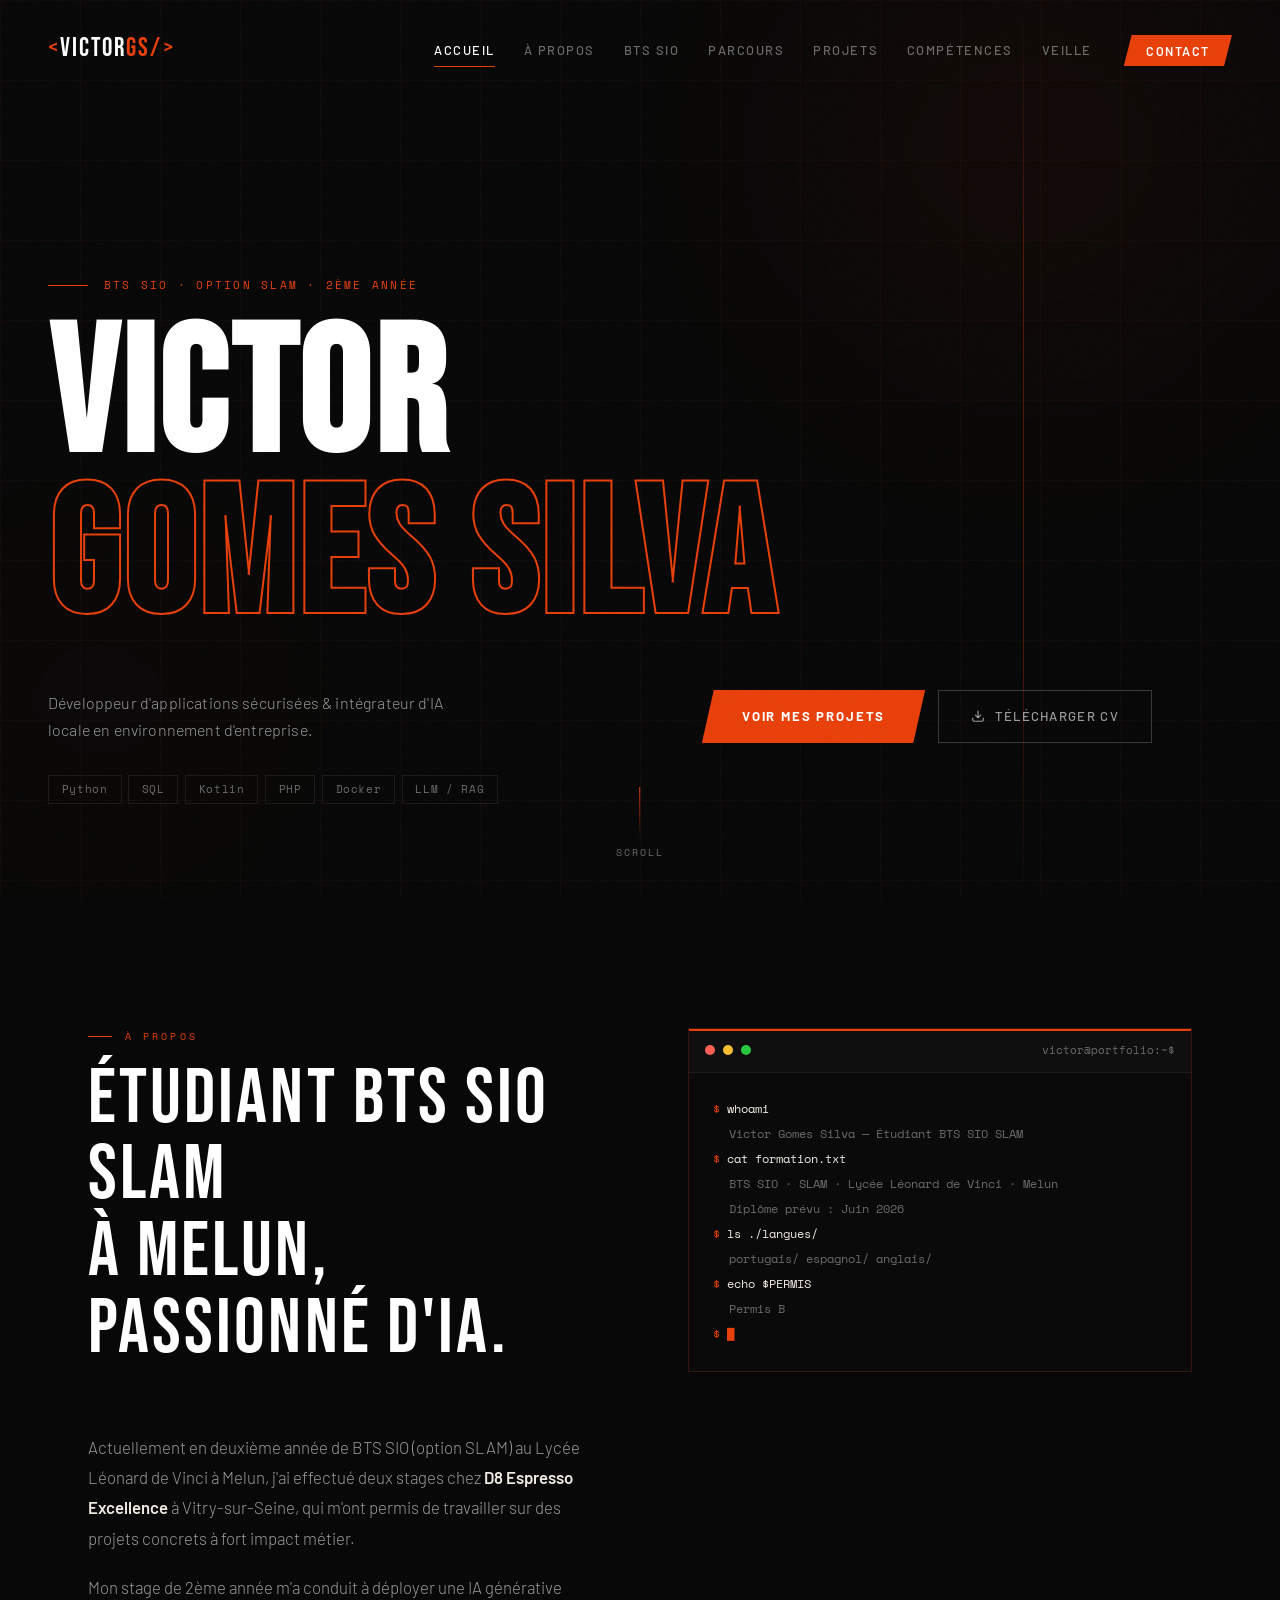
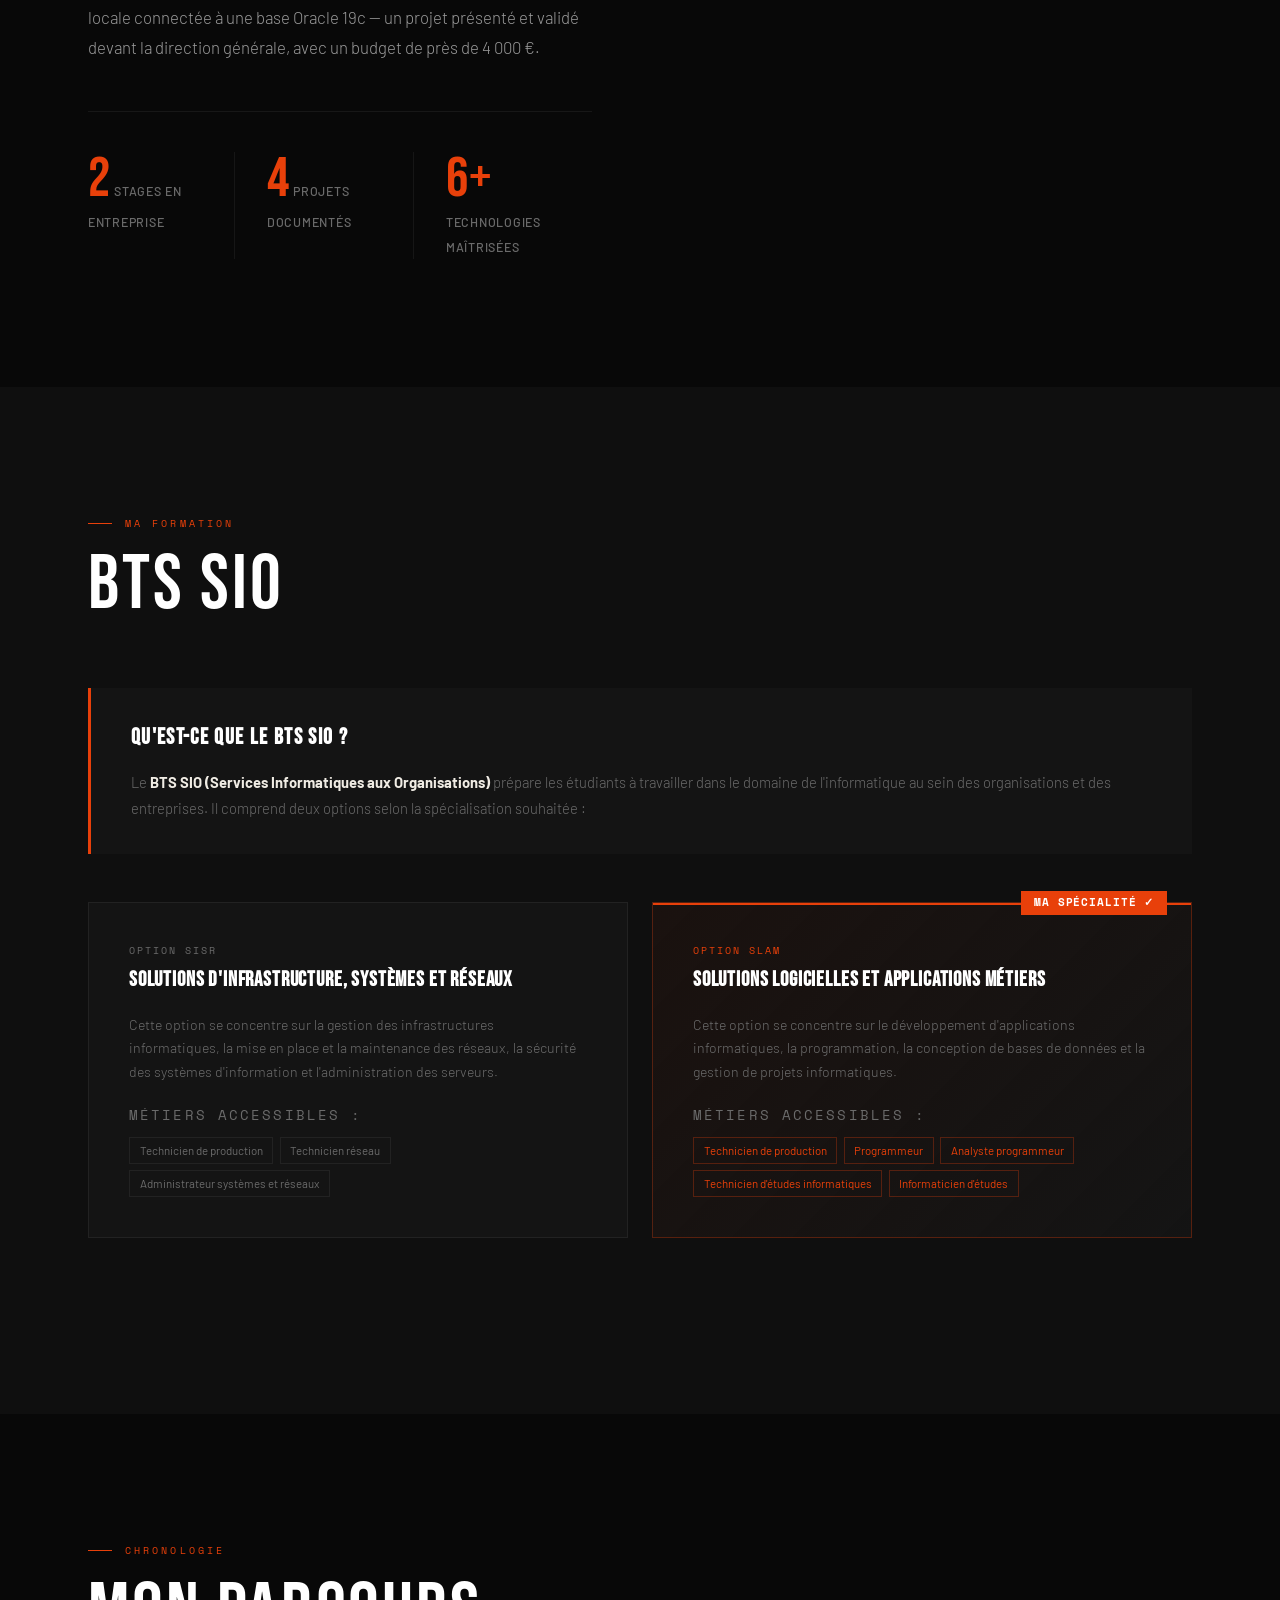
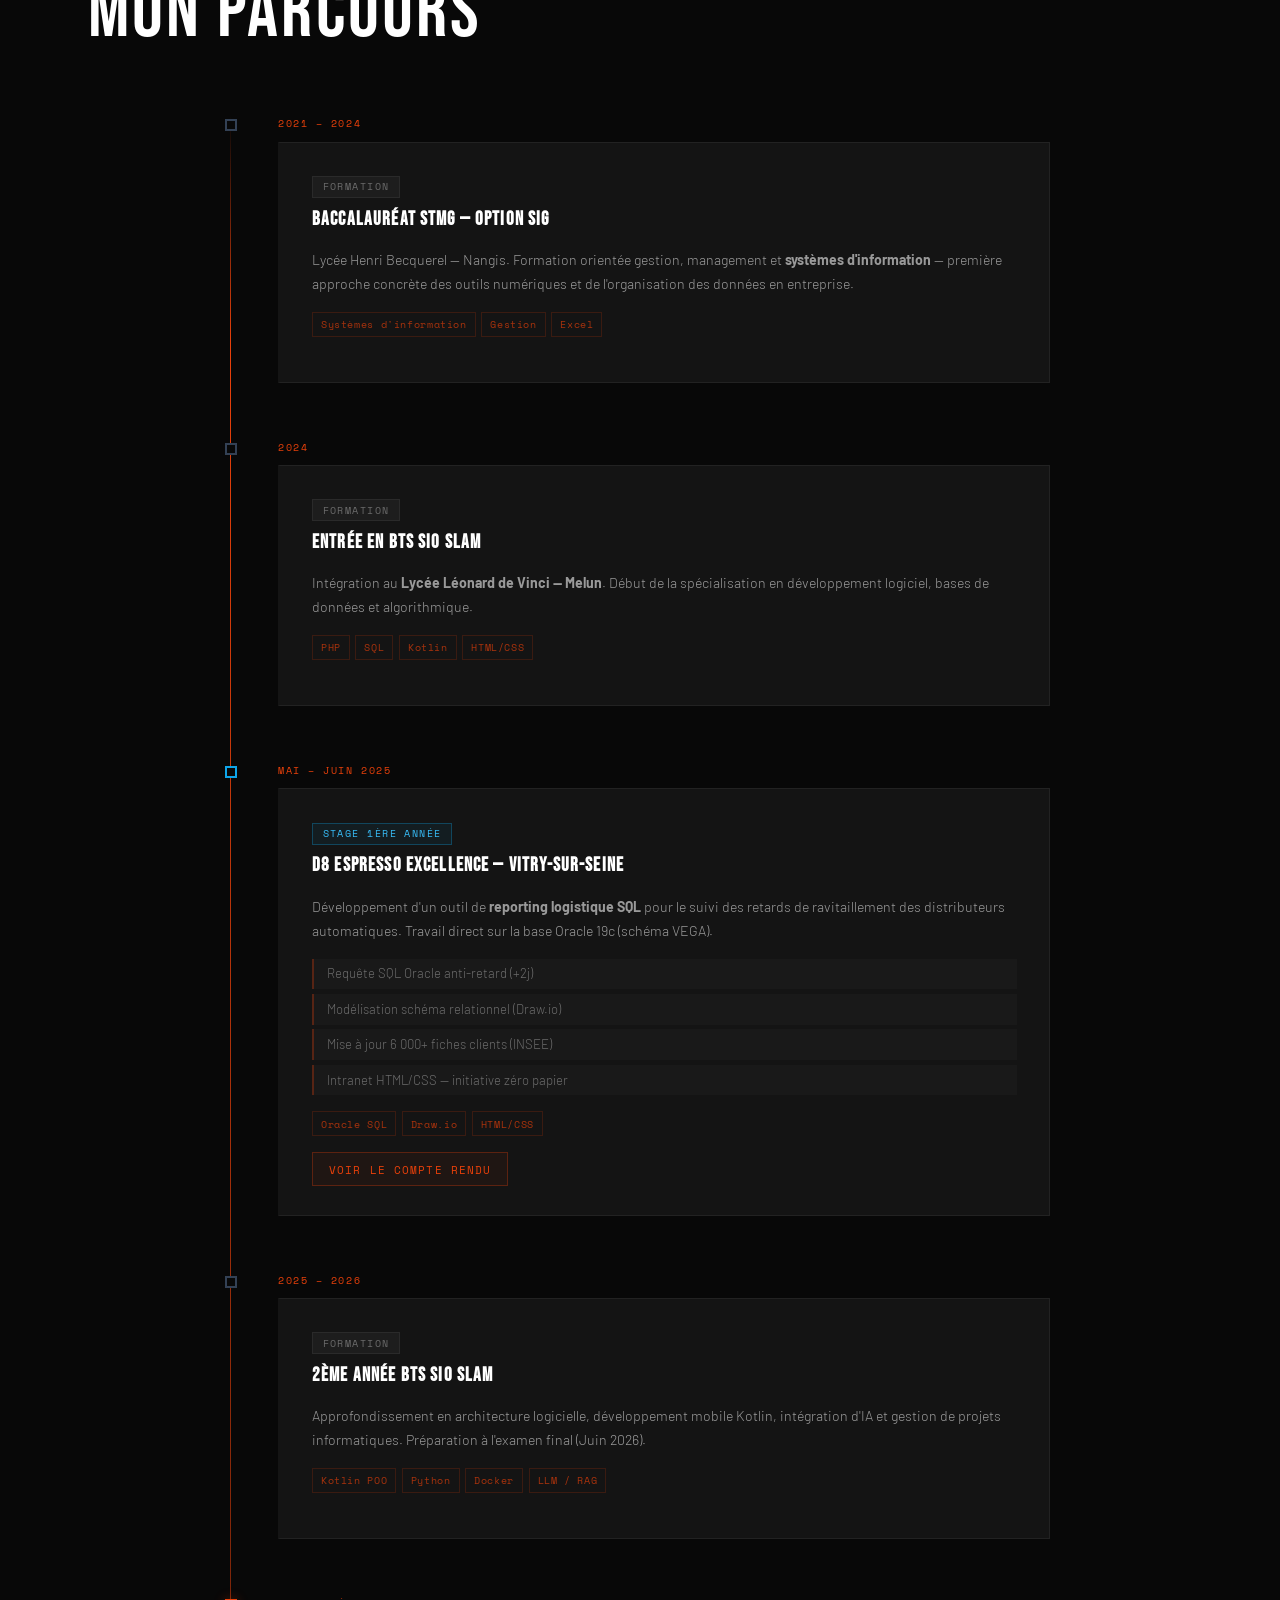
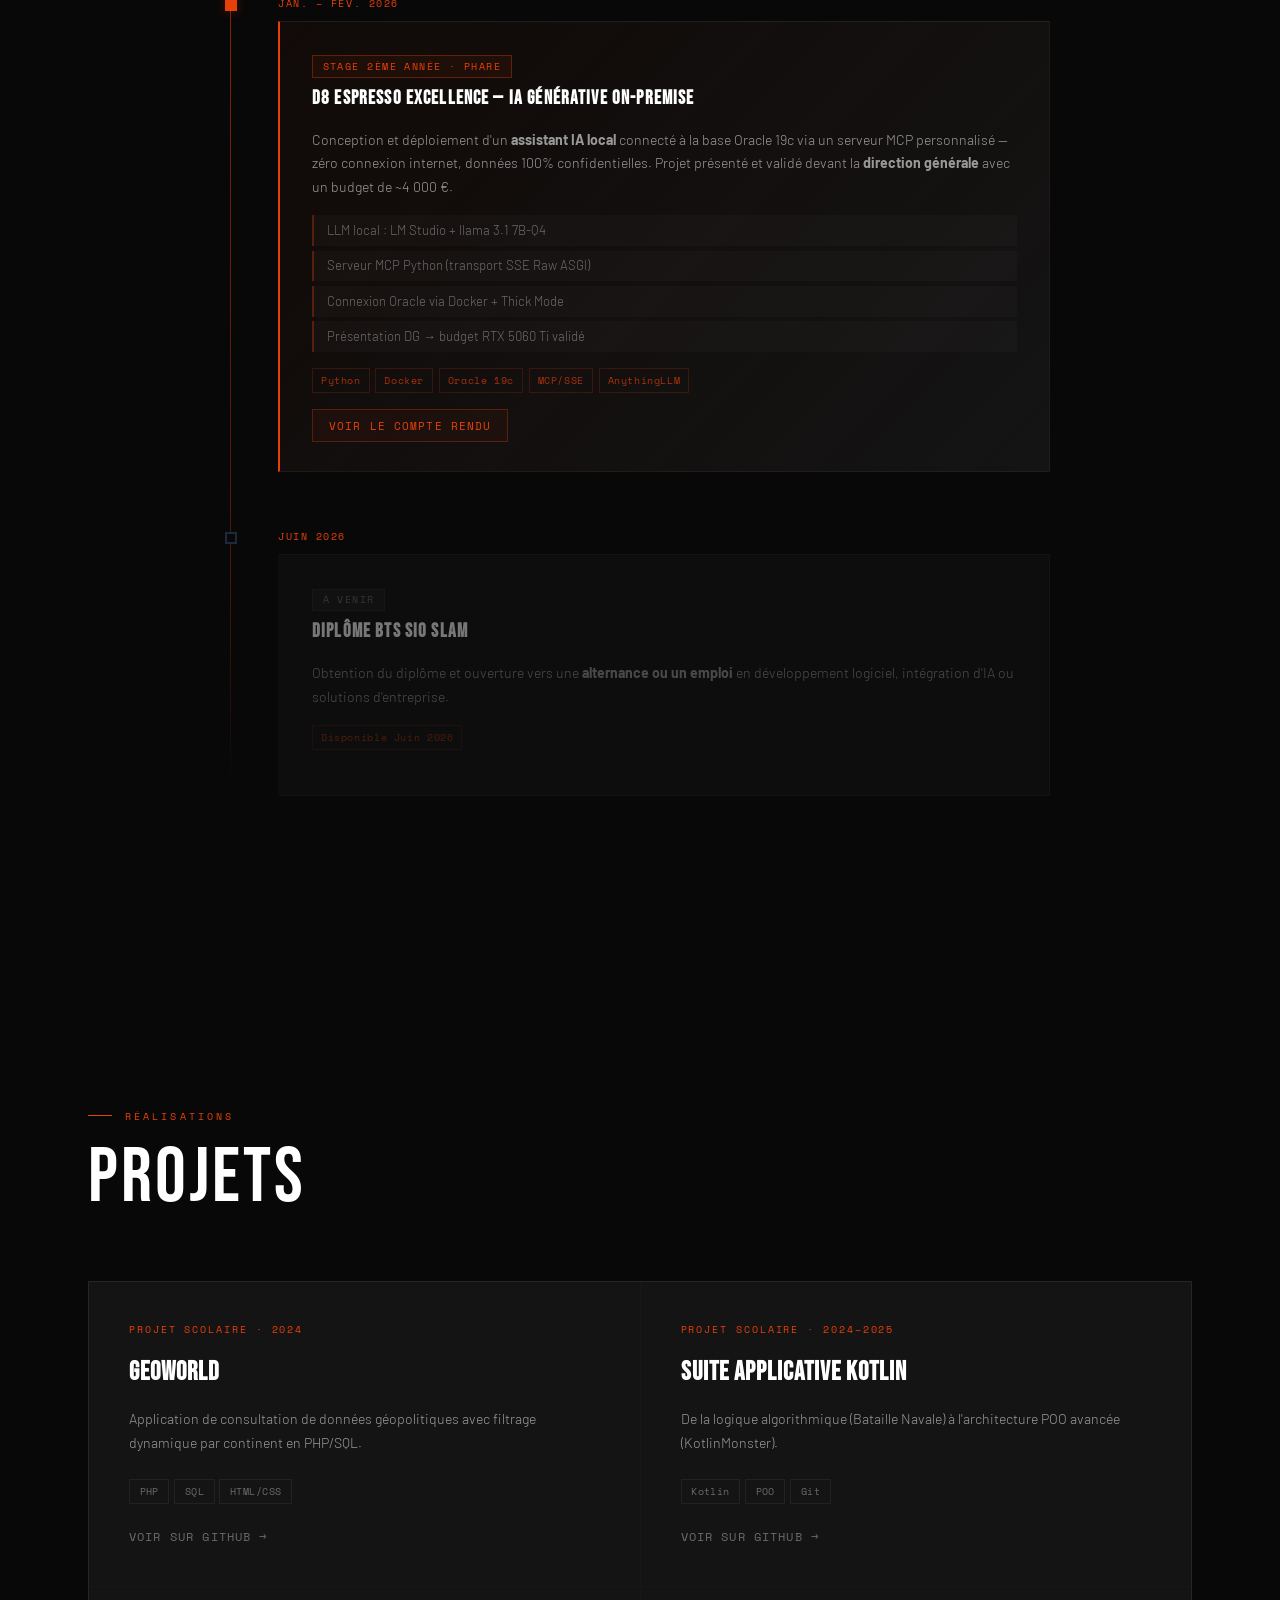
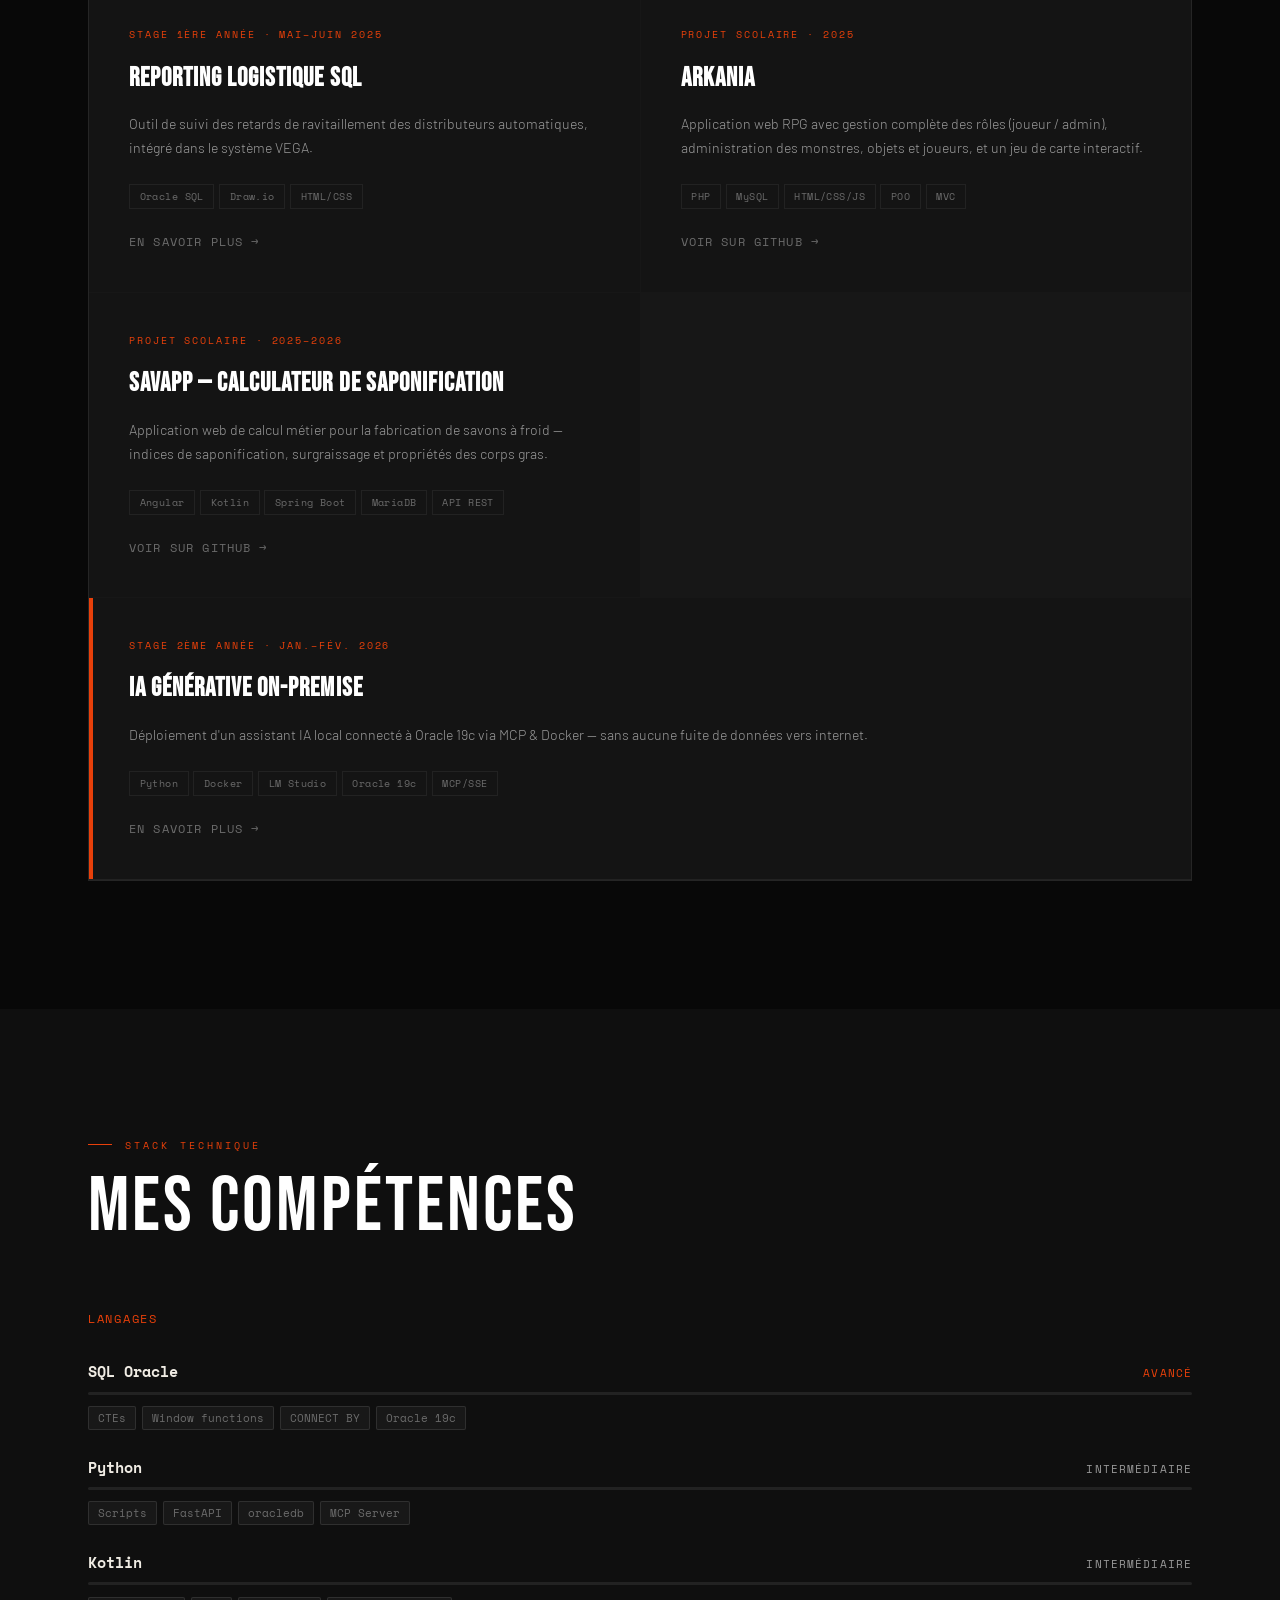
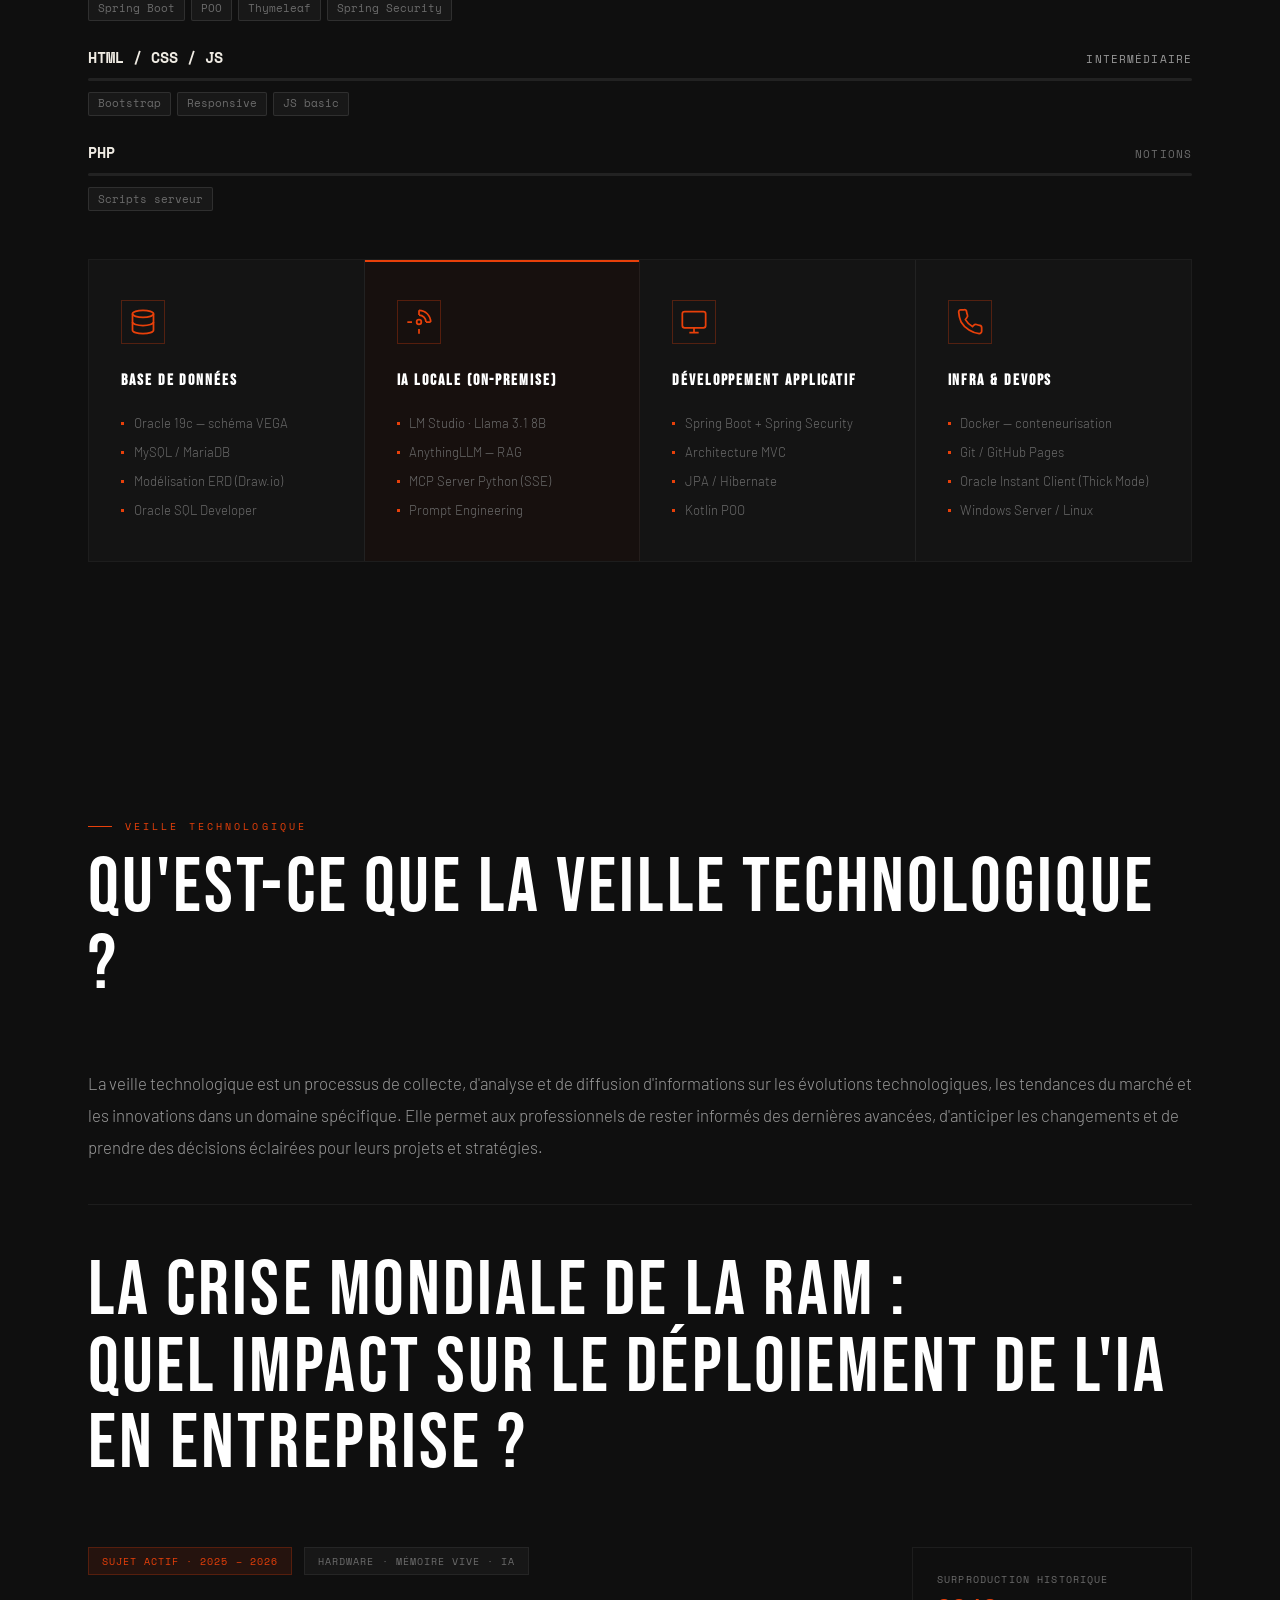
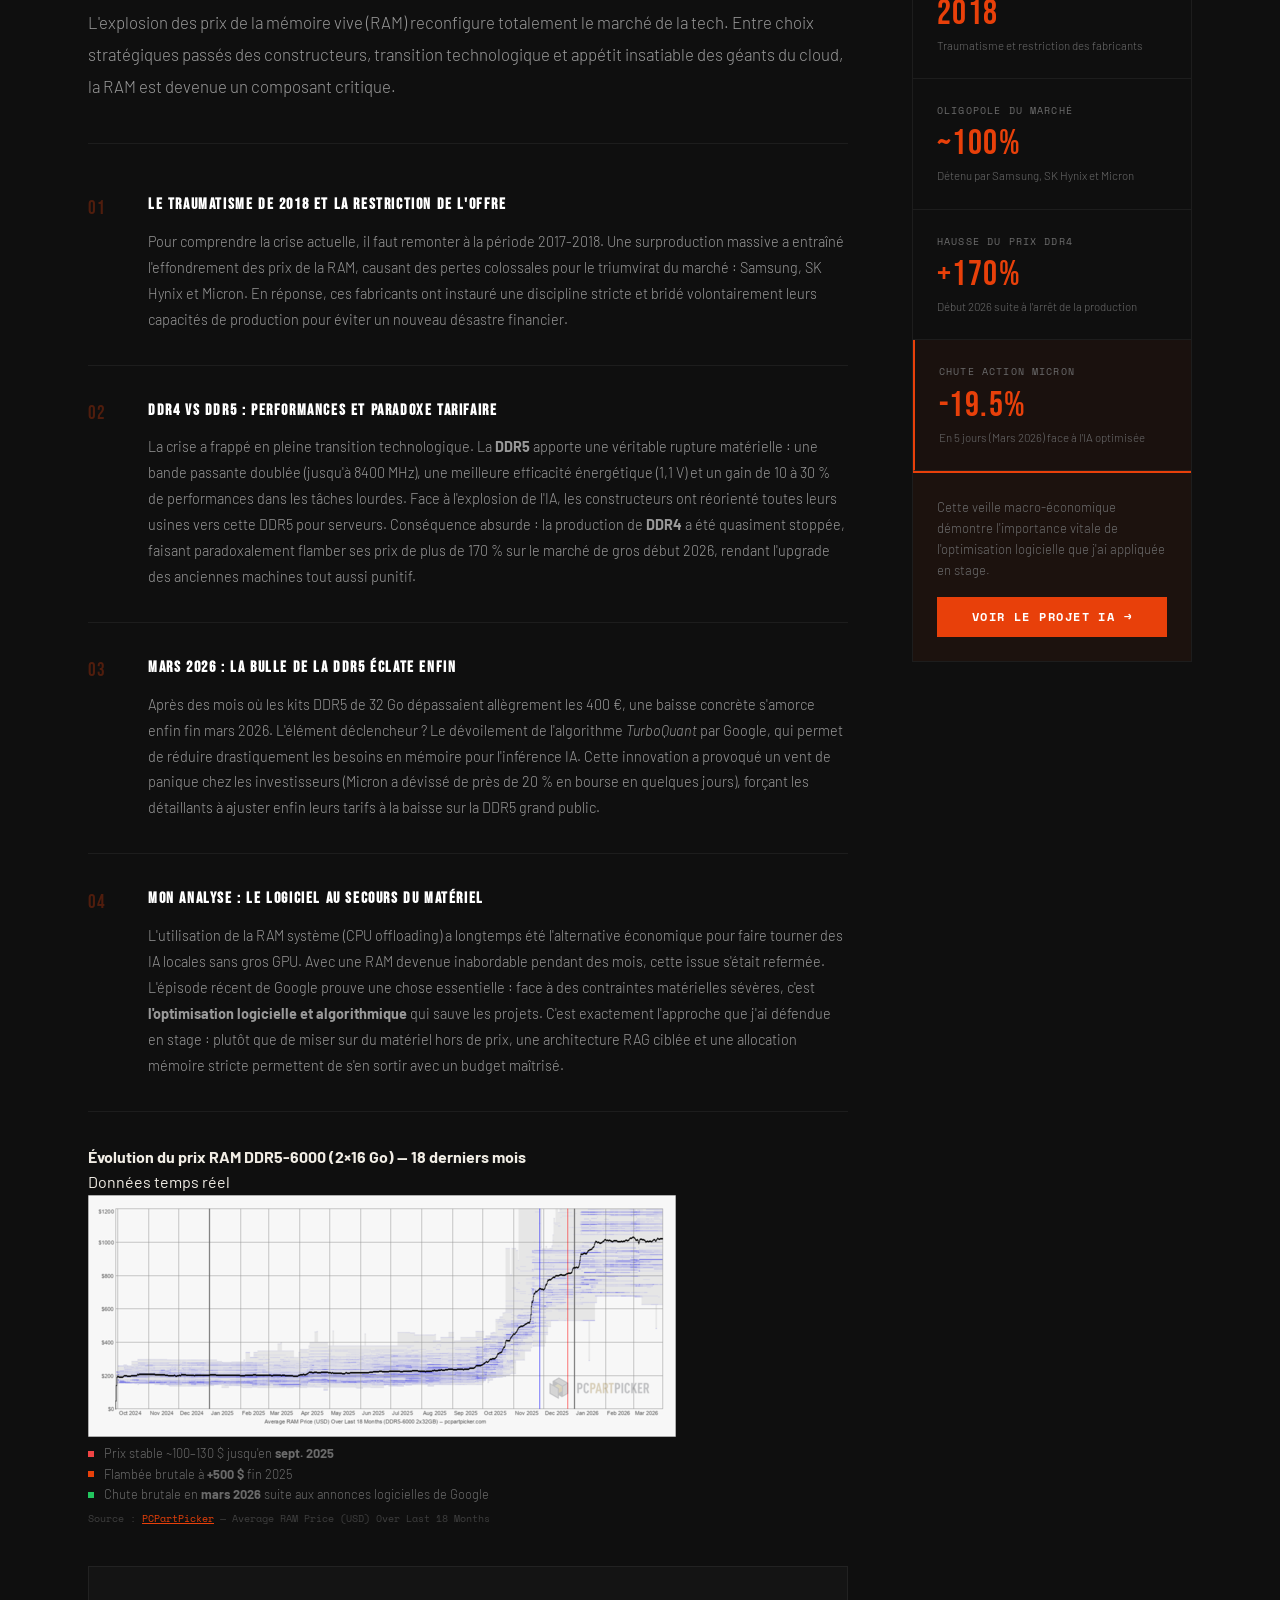
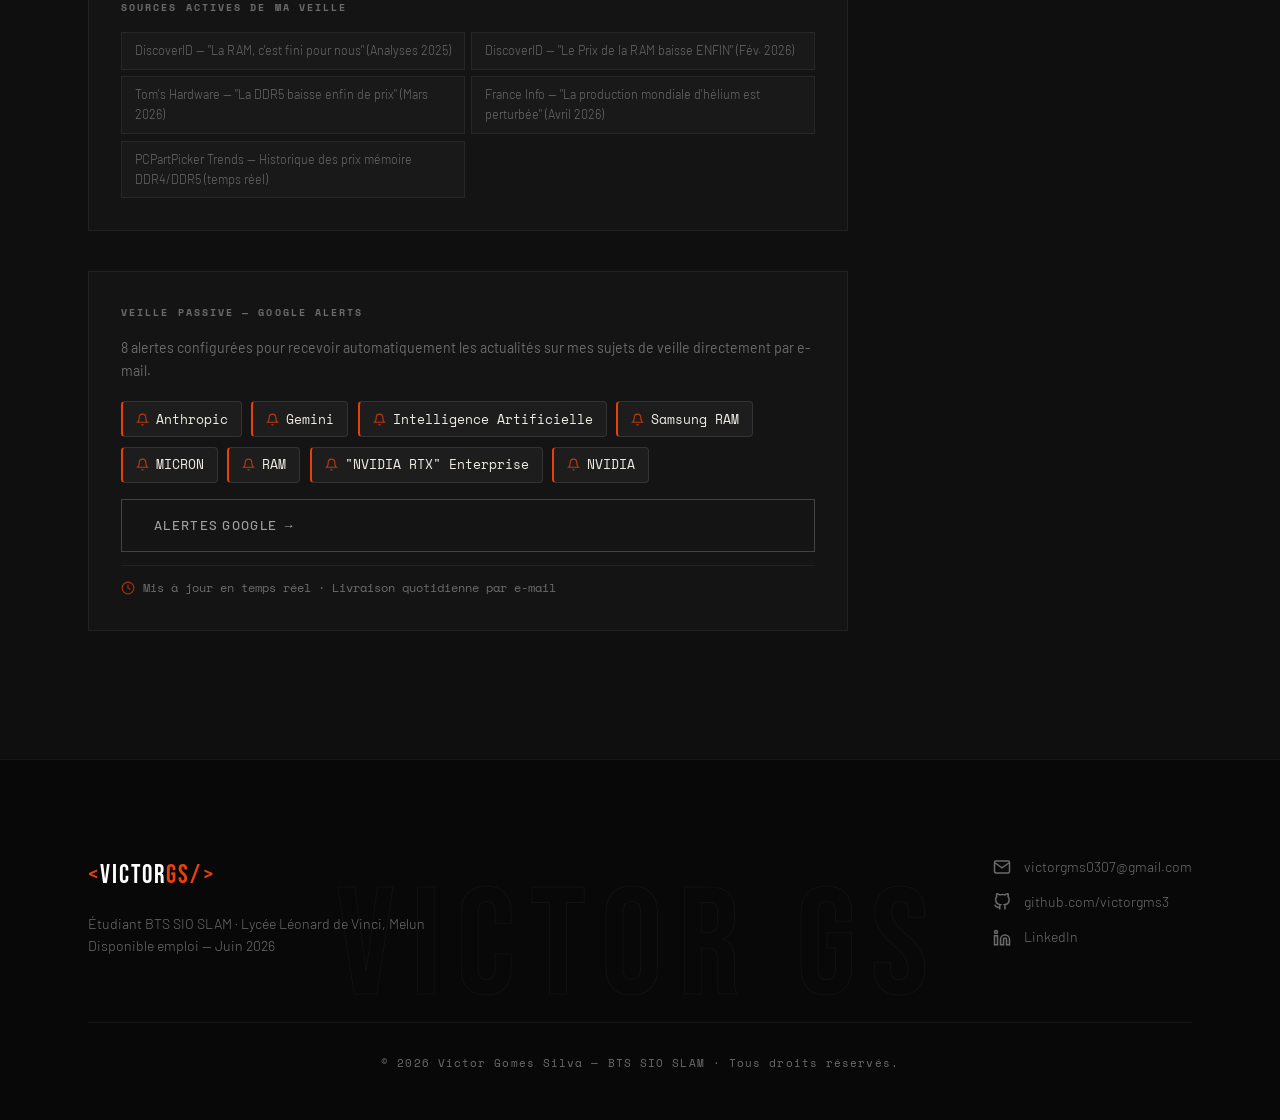
<file: docs/index.html>
<!doctype html>
<html lang="fr">
  <head>
    <meta name="author" content="Victor Gomes Silva" />
    <meta
      name="keywords"
      content="portfolio, développeur, BTS SIO, SLAM, python, kotlin, oracle, IA"
    />
    <meta
      property="og:title"
      content="Victor Gomes Silva — Portfolio BTS SIO"
    />
    <meta
      property="og:description"
      content="Portfolio étudiant BTS SIO SLAM spécialisé en développement et IA."
    />
    <meta property="og:type" content="website" />
    <meta
      property="og:url"
      content="https://victorgms3.github.io/testPortfolio/"
    />
    <meta charset="UTF-8" />
    <meta name="viewport" content="width=device-width, initial-scale=1.0" />
    <title>Victor Gomes Silva — BTS SIO SLAM</title>
    <meta
      name="description"
      content="Portfolio étudiant BTS SIO SLAM — Développement Web, Mobile, IA locale et Solutions d'Entreprise."
    />
    <link rel="icon" type="image/svg+xml" href="favicon.svg" />
    <link rel="stylesheet" href="style.css" />
    <link rel="preconnect" href="https://fonts.googleapis.com" />
    <link rel="preconnect" href="https://fonts.gstatic.com" crossorigin />
    <link
      href="https://fonts.googleapis.com/css2?family=Bebas+Neue&family=Barlow:ital,wght@0,300;0,400;0,500;0,600;0,700;0,900;1,300;1,700&family=Space+Mono:wght@400;700&display=swap"
      rel="stylesheet"
    />
  </head>
  <body>
    <!-- Test Side -->
    <div class="side-panel side-left" aria-hidden="true">
      <div class="side-line"></div>
      <div class="side-content">
        <div class="side-label">SYS_MONITOR</div>
        <div class="side-metric">
          <span class="side-metric-name">VRAM</span>
          <div class="side-bar-wrap">
            <div class="side-bar-fill" id="vram-bar"></div>
          </div>
          <span class="side-metric-val" id="vram-val">14.2G</span>
        </div>
        <div class="side-metric">
          <span class="side-metric-name">GPU </span>
          <div class="side-bar-wrap">
            <div class="side-bar-fill side-bar-green" id="gpu-bar"></div>
          </div>
          <span class="side-metric-val" id="gpu-val">87%</span>
        </div>
        <div class="side-metric">
          <span class="side-metric-name">RAM </span>
          <div class="side-bar-wrap">
            <div class="side-bar-fill side-bar-purple" id="ram-bar"></div>
          </div>
          <span class="side-metric-val" id="ram-val">62G</span>
        </div>
        <div class="side-divider"></div>
        <div class="side-label">TOKENS/S</div>
        <div class="side-token-counter" id="token-counter">0</div>
        <div class="side-token-unit">tok/s</div>
        <div class="side-divider"></div>
        <div class="side-label">MODEL</div>
        <div class="side-model-name">llama3.1<br />7B-Q4_K_M</div>
        <div class="side-divider"></div>
        <div class="side-status-row">
          <span class="side-dot-live"></span>
          <span>INFERENCE</span>
        </div>
      </div>
    </div>

    <div class="side-panel side-right" aria-hidden="true">
      <div class="side-line"></div>
      <div class="side-content">
        <div class="side-label">NET_STACK</div>
        <div class="side-net-item">
          <span class="side-dot-on"></span><span>Docker</span>
        </div>
        <div class="side-net-item">
          <span class="side-dot-on"></span><span>Oracle</span>
        </div>
        <div class="side-net-item">
          <span class="side-dot-on"></span><span>MCP / SSE</span>
        </div>
        <div class="side-net-item side-net-off">
          <span class="side-dot-off"></span><span>Internet</span>
        </div>
        <div class="side-divider"></div>
        <div class="side-label">CODE_STREAM</div>
        <div class="side-code-stream" id="code-stream"></div>
        <div class="side-divider"></div>
        <div class="side-label">LATENCY</div>
        <div class="side-latency-bars" id="latency-bars">
          <span></span><span></span><span></span><span></span><span></span>
          <span></span><span></span><span></span><span></span><span></span>
        </div>
        <div class="side-divider"></div>
        <div class="side-label">UPTIME</div>
        <div class="side-uptime" id="uptime">00:00:00</div>
        <div class="side-status-row">
          <span class="side-dot-live"></span>
          <span>ON-PREMISE</span>
        </div>
      </div>
    </div>

    <nav class="navbar" id="navbar">
      <div class="logo">
        <span class="logo-bracket">&lt;</span>Victor<span class="logo-highlight"
          >GS</span
        ><span class="logo-bracket">/&gt;</span>
      </div>
      <ul class="nav-links" id="nav-menu">
        <li><a href="#home" class="nav-link">Accueil</a></li>
        <li><a href="#about" class="nav-link">À propos</a></li>
        <li><a href="#bts" class="nav-link">BTS SIO</a></li>
        <li><a href="#parcours" class="nav-link">Parcours</a></li>
        <li><a href="#projects" class="nav-link">Projets</a></li>
        <li><a href="#skills" class="nav-link">Compétences</a></li>
        <li><a href="#veille" class="nav-link">Veille</a></li>
        <li><a href="#contact" class="nav-cta">Contact</a></li>
      </ul>
      <div class="burger" id="burger">
        <span></span><span></span><span></span>
      </div>
    </nav>

    <!-- HERO -->
    <section id="home" class="hero">
      <div class="hero-bg">
        <div class="grid-overlay"></div>
        <div class="glow glow-1"></div>
        <div class="glow glow-2"></div>
      </div>
      <div class="hero-content">
        <div class="hero-eyebrow reveal">
          <div class="hero-eyebrow-line"></div>
          <div class="hero-badge">BTS SIO · Option SLAM · 2ème année</div>
        </div>
        <h1 class="hero-title reveal">
          Victor
          <span class="hero-name-accent">Gomes Silva</span>
        </h1>
        <div class="hero-bottom reveal">
          <p class="hero-subtitle">
            Développeur d'applications sécurisées &amp; intégrateur d'IA locale
            en environnement d'entreprise.
          </p>
          <div class="hero-btns">
            <a href="#projects" class="btn-primary">Voir mes projets</a>
            <a href="assets/cv.pdf" target="_blank" class="btn-outline">
              <svg
                width="14"
                height="14"
                viewBox="0 0 24 24"
                fill="none"
                stroke="currentColor"
                stroke-width="2"
              >
                <path d="M21 15v4a2 2 0 0 1-2 2H5a2 2 0 0 1-2-2v-4" />
                <polyline points="7 10 12 15 17 10" />
                <line x1="12" y1="15" x2="12" y2="3" />
              </svg>
              Télécharger CV
            </a>
          </div>
        </div>
        <div class="hero-stack reveal">
          <span>Python</span><span>SQL</span><span>Kotlin</span
          ><span>PHP</span><span>Docker</span><span>LLM / RAG</span>
        </div>
      </div>
      <div class="hero-scroll">
        <div class="scroll-line"></div>
        <span>Scroll</span>
      </div>
    </section>

    <!-- ABOUT -->
    <section id="about" class="section">
      <div class="container">
        <div class="about-grid">
          <div class="about-text reveal">
            <div class="section-label">À propos</div>
            <h2 class="section-title">
              Étudiant BTS SIO SLAM<br />à Melun, passionné d'IA.
            </h2>
            <p>
              Actuellement en deuxième année de BTS SIO (option SLAM) au Lycée
              Léonard de Vinci à Melun, j'ai effectué deux stages chez
              <strong>D8 Espresso Excellence</strong> à Vitry-sur-Seine, qui
              m'ont permis de travailler sur des projets concrets à fort impact
              métier.
            </p>
            <p>
              Mon stage de 2ème année m'a conduit à déployer une IA générative
              locale connectée à une base Oracle 19c — un projet présenté et
              validé devant la direction générale, avec un budget de près de 4
              000 €.
            </p>
            <div class="about-facts">
              <div class="fact">
                <span class="fact-num">2</span>
                <span class="fact-label">Stages en entreprise</span>
              </div>
              <div class="fact">
                <span class="fact-num">4</span>
                <span class="fact-label">Projets documentés</span>
              </div>
              <div class="fact">
                <span class="fact-num">6+</span>
                <span class="fact-label">Technologies maîtrisées</span>
              </div>
            </div>
          </div>
          <div class="about-card reveal">
            <div class="terminal">
              <div class="terminal-header">
                <span class="dot red"></span>
                <span class="dot yellow"></span>
                <span class="dot green"></span>
                <span class="terminal-title">victor@portfolio:~$</span>
              </div>
              <div class="terminal-body">
                <p>
                  <span class="t-prompt">$</span>
                  <span class="t-cmd">whoami</span>
                </p>
                <p class="t-out">Victor Gomes Silva — Étudiant BTS SIO SLAM</p>
                <p>
                  <span class="t-prompt">$</span>
                  <span class="t-cmd">cat formation.txt</span>
                </p>
                <p class="t-out">
                  BTS SIO · SLAM · Lycée Léonard de Vinci · Melun
                </p>
                <p class="t-out">Diplôme prévu : Juin 2026</p>
                <p>
                  <span class="t-prompt">$</span>
                  <span class="t-cmd">ls ./langues/</span>
                </p>
                <p class="t-out">portugais/ espagnol/ anglais/</p>
                <p>
                  <span class="t-prompt">$</span>
                  <span class="t-cmd">echo $PERMIS</span>
                </p>
                <p class="t-out">Permis B</p>
                <p class="t-cursor">
                  <span class="t-prompt">$</span>
                  <span class="cursor-blink">█</span>
                </p>
              </div>
            </div>
          </div>
        </div>
      </div>
    </section>

    <section id="bts" class="section section-dark">
      <div class="container">
        <div class="section-label reveal">Ma formation</div>
        <h2 class="section-title reveal">BTS SIO</h2>

        <div class="bts-definition reveal">
          <h3>Qu'est-ce que le BTS SIO ?</h3>
          <p>
            Le
            <strong>BTS SIO (Services Informatiques aux Organisations)</strong>
            prépare les étudiants à travailler dans le domaine de l'informatique
            au sein des organisations et des entreprises. Il comprend deux
            options selon la spécialisation souhaitée :
          </p>
        </div>

        <div class="bts-grid">
          <div class="bts-card reveal bts-card-other">
            <div class="bts-card-header">
              <span class="bts-option-tag">Option SISR</span>
              <h3>Solutions d'Infrastructure, Systèmes et Réseaux</h3>
            </div>
            <p>
              Cette option se concentre sur la gestion des infrastructures
              informatiques, la mise en place et la maintenance des réseaux, la
              sécurité des systèmes d'information et l'administration des
              serveurs.
            </p>
            <p class="bts-metiers-label">Métiers accessibles :</p>
            <div class="bts-metiers">
              <span class="bts-metier-tag">Technicien de production</span>
              <span class="bts-metier-tag">Technicien réseau</span>
              <span class="bts-metier-tag"
                >Administrateur systèmes et réseaux</span
              >
            </div>
          </div>
          <div class="bts-card reveal bts-card-active">
            <div class="bts-active-badge">Ma spécialité ✓</div>
            <div class="bts-card-header">
              <span class="bts-option-tag accent">Option SLAM</span>
              <h3>Solutions Logicielles et Applications Métiers</h3>
            </div>
            <p>
              Cette option se concentre sur le développement d'applications
              informatiques, la programmation, la conception de bases de données
              et la gestion de projets informatiques.
            </p>
            <p class="bts-metiers-label">Métiers accessibles :</p>
            <div class="bts-metiers">
              <span class="bts-metier-tag accent"
                >Technicien de production</span
              >
              <span class="bts-metier-tag accent">Programmeur</span>
              <span class="bts-metier-tag accent">Analyste programmeur</span>
              <span class="bts-metier-tag accent"
                >Technicien d'études informatiques</span
              >
              <span class="bts-metier-tag accent">Informaticien d'études</span>
            </div>
          </div>
        </div>

        <!-- <div class="bts-parcours reveal">
                <h3>Mon parcours BTS SIO</h3>
                <p>Formation au <strong>Lycée Léonard de Vinci — Melun</strong> · 2024 – 2026</p>
                <div class="bts-projets-grid">
                    <div class="bts-projet-col">
                        <h4>Projets réalisés</h4>
                        <ul class="bts-projet-list">
                            <li><a href="https://github.com/victorgms3/GeoWorld" target="_blank">GeoWorld — PHP/SQL</a></li>
                            <li><a href="https://github.com/victorgms3/kotlinBatailleNavale" target="_blank">Bataille Navale — Kotlin</a></li>
                            <li><a href="https://github.com/victorgms3/kotlinMonsterSprint3" target="_blank">KotlinMonster — Kotlin POO</a></li>
                        </ul>
                    </div>
                    <div class="bts-stage-col">
                        <h4>Stages effectués</h4>
                        <div class="bts-stages-table">
                            <div class="bts-stage-row bts-stage-header">
                                <span>Stage 1ère année</span>
                                <span>Stage 2ème année</span>
                            </div>
                            <div class="bts-stage-row">
                                <span>D8 Espresso Excellence</span>
                                <span>D8 Espresso Excellence</span>
                            </div>
                            -----
                            <div class="bts-stage-row bts-stage-links">
                                <button class="btn-timeline" onclick="openModal('modal-sql')"> Compte rendu</button>
                                <button class="btn-timeline btn-timeline-accent" onclick="openModal('modal-ia')"> Compte rendu</button>
                            </div> 
                            -----
                        </div>
                    </div>
                </div>
            </div> -->
      </div>
    </section>

    <!-- PARCOURS -->
    <section id="parcours" class="section">
      <div class="container">
        <div class="section-label reveal">Chronologie</div>
        <h2 class="section-title reveal">Mon Parcours</h2>

        <div class="parcours-timeline">
          <div class="parcours-item reveal">
            <div class="parcours-dot parcours-dot-school"></div>
            <div class="parcours-date">2021 – 2024</div>
            <div class="parcours-card">
              <div class="parcours-tag">Formation</div>
              <h3>Baccalauréat STMG — Option SIG</h3>
              <p>
                Lycée Henri Becquerel — Nangis. Formation orientée gestion,
                management et <strong>systèmes d'information</strong> — première
                approche concrète des outils numériques et de l'organisation des
                données en entreprise.
              </p>
              <div class="parcours-skills-row">
                <span>Systèmes d'information</span><span>Gestion</span
                ><span>Excel</span>
              </div>
            </div>
          </div>

          <div class="parcours-item reveal">
            <div class="parcours-dot parcours-dot-school"></div>
            <div class="parcours-date">2024</div>
            <div class="parcours-card">
              <div class="parcours-tag">Formation</div>
              <h3>Entrée en BTS SIO SLAM</h3>
              <p>
                Intégration au <strong>Lycée Léonard de Vinci — Melun</strong>.
                Début de la spécialisation en développement logiciel, bases de
                données et algorithmique.
              </p>
              <div class="parcours-skills-row">
                <span>PHP</span><span>SQL</span><span>Kotlin</span
                ><span>HTML/CSS</span>
              </div>
            </div>
          </div>

          <div class="parcours-item reveal">
            <div class="parcours-dot parcours-dot-stage"></div>
            <div class="parcours-date">Mai – Juin 2025</div>
            <div class="parcours-card">
              <div class="parcours-tag parcours-tag-stage">
                Stage 1ère année
              </div>
              <h3>D8 Espresso Excellence — Vitry-sur-Seine</h3>
              <p>
                Développement d'un outil de
                <strong>reporting logistique SQL</strong> pour le suivi des
                retards de ravitaillement des distributeurs automatiques.
                Travail direct sur la base Oracle 19c (schéma VEGA).
              </p>
              <div class="parcours-missions">
                <div class="parcours-mission">
                  Requête SQL Oracle anti-retard (+2j)
                </div>
                <div class="parcours-mission">
                  Modélisation schéma relationnel (Draw.io)
                </div>
                <div class="parcours-mission">
                  Mise à jour 6 000+ fiches clients (INSEE)
                </div>
                <div class="parcours-mission">
                  Intranet HTML/CSS — initiative zéro papier
                </div>
              </div>
              <div class="parcours-skills-row">
                <span>Oracle SQL</span><span>Draw.io</span><span>HTML/CSS</span>
              </div>
              <button
                class="btn-timeline btn-timeline-accent"
                onclick="openModal('modal-sql')"
              >
                Voir le compte rendu
              </button>
            </div>
          </div>

          <div class="parcours-item reveal">
            <div class="parcours-dot parcours-dot-school"></div>
            <div class="parcours-date">2025 – 2026</div>
            <div class="parcours-card">
              <div class="parcours-tag">Formation</div>
              <h3>2ème année BTS SIO SLAM</h3>
              <p>
                Approfondissement en architecture logicielle, développement
                mobile Kotlin, intégration d'IA et gestion de projets
                informatiques. Préparation à l'examen final (Juin 2026).
              </p>
              <div class="parcours-skills-row">
                <span>Kotlin POO</span><span>Python</span><span>Docker</span
                ><span>LLM / RAG</span>
              </div>
            </div>
          </div>

          <div class="parcours-item reveal">
            <div class="parcours-dot parcours-dot-accent"></div>
            <div class="parcours-date">Jan. – Fév. 2026</div>
            <div class="parcours-card parcours-card-accent">
              <div class="parcours-tag parcours-tag-accent">
                Stage 2ème année · Phare
              </div>
              <h3>D8 Espresso Excellence — IA Générative On-Premise</h3>
              <p>
                Conception et déploiement d'un
                <strong>assistant IA local</strong> connecté à la base Oracle
                19c via un serveur MCP personnalisé — zéro connexion internet,
                données 100% confidentielles. Projet présenté et validé devant
                la <strong>direction générale</strong> avec un budget de ~4 000
                €.
              </p>
              <div class="parcours-missions">
                <div class="parcours-mission">
                  LLM local : LM Studio + llama 3.1 7B-Q4
                </div>
                <div class="parcours-mission">
                  Serveur MCP Python (transport SSE Raw ASGI)
                </div>
                <div class="parcours-mission">
                  Connexion Oracle via Docker + Thick Mode
                </div>
                <div class="parcours-mission">
                  Présentation DG → budget RTX 5060 Ti validé
                </div>
              </div>
              <div class="parcours-skills-row">
                <span>Python</span><span>Docker</span><span>Oracle 19c</span
                ><span>MCP/SSE</span><span>AnythingLLM</span>
              </div>
              <button
                class="btn-timeline btn-timeline-accent"
                onclick="openModal('modal-ia')"
              >
                Voir le compte rendu
              </button>
            </div>
          </div>

          <div class="parcours-item reveal">
            <div class="parcours-dot parcours-dot-future"></div>
            <div class="parcours-date">Juin 2026</div>
            <div class="parcours-card parcours-card-future">
              <div class="parcours-tag">À venir</div>
              <h3>Diplôme BTS SIO SLAM</h3>
              <p>
                Obtention du diplôme et ouverture vers une
                <strong>alternance ou un emploi</strong> en développement
                logiciel, intégration d'IA ou solutions d'entreprise.
              </p>
              <div class="parcours-skills-row">
                <span>Disponible Juin 2026</span>
              </div>
            </div>
          </div>
        </div>
      </div>
    </section>

    <!-- PROJECTS -->
    <section id="projects" class="section">
      <div class="container">
        <div class="section-label reveal">Réalisations</div>
        <h2 class="section-title reveal">Projets</h2>
        <div class="projects-grid">
          <article class="project-card reveal" onclick="openModal('modal-geo')">
            <div class="project-tag">Projet scolaire · 2024</div>
            <h3>GeoWorld</h3>
            <p>
              Application de consultation de données géopolitiques avec filtrage
              dynamique par continent en PHP/SQL.
            </p>
            <div class="project-stack">
              <span>PHP</span><span>SQL</span><span>HTML/CSS</span>
            </div>
            <div class="project-link">Voir sur GitHub →</div>
          </article>

          <article
            class="project-card reveal"
            onclick="openModal('modal-kotlin')"
          >
            <div class="project-tag">Projet scolaire · 2024–2025</div>
            <h3>Suite Applicative Kotlin</h3>
            <p>
              De la logique algorithmique (Bataille Navale) à l'architecture POO
              avancée (KotlinMonster).
            </p>
            <div class="project-stack">
              <span>Kotlin</span><span>POO</span><span>Git</span>
            </div>
            <div class="project-link">Voir sur GitHub →</div>
          </article>

          <article class="project-card reveal" onclick="openModal('modal-sql')">
            <div class="project-tag">Stage 1ère année · Mai–Juin 2025</div>
            <h3>Reporting Logistique SQL</h3>
            <p>
              Outil de suivi des retards de ravitaillement des distributeurs
              automatiques, intégré dans le système VEGA.
            </p>
            <div class="project-stack">
              <span>Oracle SQL</span><span>Draw.io</span><span>HTML/CSS</span>
            </div>
            <div class="project-link">En savoir plus →</div>
          </article>

          <article
            class="project-card reveal"
            onclick="openModal('modal-arkania')"
          >
            <div class="project-tag">Projet scolaire · 2025</div>
            <h3>Arkania</h3>
            <p>
              Application web RPG avec gestion complète des rôles (joueur /
              admin), administration des monstres, objets et joueurs, et un jeu
              de carte interactif.
            </p>
            <div class="project-stack">
              <span>PHP</span><span>MySQL</span><span>HTML/CSS/JS</span
              ><span>POO</span><span>MVC</span>
            </div>
            <div class="project-link">Voir sur GitHub →</div>
          </article>
          <article
            class="project-card reveal"
            onclick="openModal('modal-savapp')"
          >
            <div class="project-tag">Projet scolaire · 2025–2026</div>
            <h3>SavApp — Calculateur de saponification</h3>
            <p>
              Application web de calcul métier pour la fabrication de savons à
              froid — indices de saponification, surgraissage et propriétés des
              corps gras.
            </p>
            <div class="project-stack">
              <span>Angular</span><span>Kotlin</span><span>Spring Boot</span
              ><span>MariaDB</span><span>API REST</span>
            </div>
            <div class="project-link">Voir sur GitHub →</div>
          </article>

          <article
            class="project-card project-featured reveal"
            onclick="openModal('modal-ia')"
          >
            <div class="project-tag">Stage 2ème année · Jan.–Fév. 2026</div>
            <h3>IA Générative On-Premise</h3>
            <p>
              Déploiement d'un assistant IA local connecté à Oracle 19c via MCP
              &amp; Docker — sans aucune fuite de données vers internet.
            </p>
            <div class="project-stack">
              <span>Python</span><span>Docker</span><span>LM Studio</span
              ><span>Oracle 19c</span><span>MCP/SSE</span>
            </div>
            <div class="project-link">En savoir plus →</div>
          </article>
        </div>
      </div>
    </section>

    <!-- SKILLS -->
    <section id="skills" class="section section-dark">
      <div class="container">
        <div class="section-label reveal">Stack technique</div>
        <h2 class="section-title reveal">Mes compétences</h2>

        <!-- Langages — barres de niveau -->
        <div class="reveal" style="margin-bottom: 3rem">
          <p
            style="
              font-size: 0.72rem;
              letter-spacing: 0.15em;
              text-transform: uppercase;
              color: var(--accent);
              font-family: var(--font-mono);
              margin-bottom: 2rem;
            "
          >
            Langages
          </p>
          <div style="display: flex; flex-direction: column; gap: 1.6rem">
            <!-- SQL Oracle -->
            <div style="display: flex; flex-direction: column; gap: 0.5rem">
              <div
                style="
                  display: flex;
                  justify-content: space-between;
                  align-items: baseline;
                "
              >
                <span
                  style="
                    font-size: 0.92rem;
                    font-weight: 600;
                    color: var(--text);
                    font-family: var(--font-mono);
                  "
                  >SQL Oracle</span
                >
                <span
                  style="
                    font-size: 0.7rem;
                    letter-spacing: 0.1em;
                    text-transform: uppercase;
                    color: var(--accent);
                    font-family: var(--font-mono);
                  "
                  >Avancé</span
                >
              </div>
              <div
                style="
                  width: 100%;
                  height: 3px;
                  background: rgba(255, 255, 255, 0.08);
                  border-radius: 2px;
                  overflow: hidden;
                "
              >
                <div
                  class="skill-fill"
                  data-w="92"
                  style="
                    width: 0%;
                    height: 100%;
                    background: var(--accent);
                    border-radius: 2px;
                    transition: width 1s cubic-bezier(0.4, 0, 0.2, 1);
                  "
                ></div>
              </div>
              <div
                style="
                  display: flex;
                  flex-wrap: wrap;
                  gap: 0.4rem;
                  margin-top: 0.2rem;
                "
              >
                <span
                  style="
                    font-size: 0.67rem;
                    font-family: var(--font-mono);
                    color: var(--text-muted);
                    background: rgba(255, 255, 255, 0.04);
                    border: 1px solid rgba(255, 255, 255, 0.1);
                    padding: 0.15rem 0.55rem;
                    border-radius: 2px;
                  "
                  >CTEs</span
                >
                <span
                  style="
                    font-size: 0.67rem;
                    font-family: var(--font-mono);
                    color: var(--text-muted);
                    background: rgba(255, 255, 255, 0.04);
                    border: 1px solid rgba(255, 255, 255, 0.1);
                    padding: 0.15rem 0.55rem;
                    border-radius: 2px;
                  "
                  >Window functions</span
                >
                <span
                  style="
                    font-size: 0.67rem;
                    font-family: var(--font-mono);
                    color: var(--text-muted);
                    background: rgba(255, 255, 255, 0.04);
                    border: 1px solid rgba(255, 255, 255, 0.1);
                    padding: 0.15rem 0.55rem;
                    border-radius: 2px;
                  "
                  >CONNECT BY</span
                >
                <span
                  style="
                    font-size: 0.67rem;
                    font-family: var(--font-mono);
                    color: var(--text-muted);
                    background: rgba(255, 255, 255, 0.04);
                    border: 1px solid rgba(255, 255, 255, 0.1);
                    padding: 0.15rem 0.55rem;
                    border-radius: 2px;
                  "
                  >Oracle 19c</span
                >
              </div>
            </div>

            <!-- Python -->
            <div style="display: flex; flex-direction: column; gap: 0.5rem">
              <div
                style="
                  display: flex;
                  justify-content: space-between;
                  align-items: baseline;
                "
              >
                <span
                  style="
                    font-size: 0.92rem;
                    font-weight: 600;
                    color: var(--text);
                    font-family: var(--font-mono);
                  "
                  >Python</span
                >
                <span
                  style="
                    font-size: 0.7rem;
                    letter-spacing: 0.1em;
                    text-transform: uppercase;
                    color: var(--text-dim);
                    font-family: var(--font-mono);
                  "
                  >Intermédiaire</span
                >
              </div>
              <div
                style="
                  width: 100%;
                  height: 3px;
                  background: rgba(255, 255, 255, 0.08);
                  border-radius: 2px;
                  overflow: hidden;
                "
              >
                <div
                  class="skill-fill"
                  data-w="65"
                  style="
                    width: 0%;
                    height: 100%;
                    background: rgba(255, 255, 255, 0.3);
                    border-radius: 2px;
                    transition: width 1s cubic-bezier(0.4, 0, 0.2, 1);
                  "
                ></div>
              </div>
              <div
                style="
                  display: flex;
                  flex-wrap: wrap;
                  gap: 0.4rem;
                  margin-top: 0.2rem;
                "
              >
                <span
                  style="
                    font-size: 0.67rem;
                    font-family: var(--font-mono);
                    color: var(--text-muted);
                    background: rgba(255, 255, 255, 0.04);
                    border: 1px solid rgba(255, 255, 255, 0.1);
                    padding: 0.15rem 0.55rem;
                    border-radius: 2px;
                  "
                  >Scripts</span
                >
                <span
                  style="
                    font-size: 0.67rem;
                    font-family: var(--font-mono);
                    color: var(--text-muted);
                    background: rgba(255, 255, 255, 0.04);
                    border: 1px solid rgba(255, 255, 255, 0.1);
                    padding: 0.15rem 0.55rem;
                    border-radius: 2px;
                  "
                  >FastAPI</span
                >
                <span
                  style="
                    font-size: 0.67rem;
                    font-family: var(--font-mono);
                    color: var(--text-muted);
                    background: rgba(255, 255, 255, 0.04);
                    border: 1px solid rgba(255, 255, 255, 0.1);
                    padding: 0.15rem 0.55rem;
                    border-radius: 2px;
                  "
                  >oracledb</span
                >
                <span
                  style="
                    font-size: 0.67rem;
                    font-family: var(--font-mono);
                    color: var(--text-muted);
                    background: rgba(255, 255, 255, 0.04);
                    border: 1px solid rgba(255, 255, 255, 0.1);
                    padding: 0.15rem 0.55rem;
                    border-radius: 2px;
                  "
                  >MCP Server</span
                >
              </div>
            </div>

            <!-- Kotlin -->
            <div style="display: flex; flex-direction: column; gap: 0.5rem">
              <div
                style="
                  display: flex;
                  justify-content: space-between;
                  align-items: baseline;
                "
              >
                <span
                  style="
                    font-size: 0.92rem;
                    font-weight: 600;
                    color: var(--text);
                    font-family: var(--font-mono);
                  "
                  >Kotlin</span
                >
                <span
                  style="
                    font-size: 0.7rem;
                    letter-spacing: 0.1em;
                    text-transform: uppercase;
                    color: var(--text-dim);
                    font-family: var(--font-mono);
                  "
                  >Intermédiaire</span
                >
              </div>
              <div
                style="
                  width: 100%;
                  height: 3px;
                  background: rgba(255, 255, 255, 0.08);
                  border-radius: 2px;
                  overflow: hidden;
                "
              >
                <div
                  class="skill-fill"
                  data-w="70"
                  style="
                    width: 0%;
                    height: 100%;
                    background: rgba(255, 255, 255, 0.3);
                    border-radius: 2px;
                    transition: width 1s cubic-bezier(0.4, 0, 0.2, 1);
                  "
                ></div>
              </div>
              <div
                style="
                  display: flex;
                  flex-wrap: wrap;
                  gap: 0.4rem;
                  margin-top: 0.2rem;
                "
              >
                <span
                  style="
                    font-size: 0.67rem;
                    font-family: var(--font-mono);
                    color: var(--text-muted);
                    background: rgba(255, 255, 255, 0.04);
                    border: 1px solid rgba(255, 255, 255, 0.1);
                    padding: 0.15rem 0.55rem;
                    border-radius: 2px;
                  "
                  >Spring Boot</span
                >
                <span
                  style="
                    font-size: 0.67rem;
                    font-family: var(--font-mono);
                    color: var(--text-muted);
                    background: rgba(255, 255, 255, 0.04);
                    border: 1px solid rgba(255, 255, 255, 0.1);
                    padding: 0.15rem 0.55rem;
                    border-radius: 2px;
                  "
                  >POO</span
                >
                <span
                  style="
                    font-size: 0.67rem;
                    font-family: var(--font-mono);
                    color: var(--text-muted);
                    background: rgba(255, 255, 255, 0.04);
                    border: 1px solid rgba(255, 255, 255, 0.1);
                    padding: 0.15rem 0.55rem;
                    border-radius: 2px;
                  "
                  >Thymeleaf</span
                >
                <span
                  style="
                    font-size: 0.67rem;
                    font-family: var(--font-mono);
                    color: var(--text-muted);
                    background: rgba(255, 255, 255, 0.04);
                    border: 1px solid rgba(255, 255, 255, 0.1);
                    padding: 0.15rem 0.55rem;
                    border-radius: 2px;
                  "
                  >Spring Security</span
                >
              </div>
            </div>

            <!-- HTML/CSS/JS -->
            <div style="display: flex; flex-direction: column; gap: 0.5rem">
              <div
                style="
                  display: flex;
                  justify-content: space-between;
                  align-items: baseline;
                "
              >
                <span
                  style="
                    font-size: 0.92rem;
                    font-weight: 600;
                    color: var(--text);
                    font-family: var(--font-mono);
                  "
                  >HTML / CSS / JS</span
                >
                <span
                  style="
                    font-size: 0.7rem;
                    letter-spacing: 0.1em;
                    text-transform: uppercase;
                    color: var(--text-dim);
                    font-family: var(--font-mono);
                  "
                  >Intermédiaire</span
                >
              </div>
              <div
                style="
                  width: 100%;
                  height: 3px;
                  background: rgba(255, 255, 255, 0.08);
                  border-radius: 2px;
                  overflow: hidden;
                "
              >
                <div
                  class="skill-fill"
                  data-w="65"
                  style="
                    width: 0%;
                    height: 100%;
                    background: rgba(255, 255, 255, 0.3);
                    border-radius: 2px;
                    transition: width 1s cubic-bezier(0.4, 0, 0.2, 1);
                  "
                ></div>
              </div>
              <div
                style="
                  display: flex;
                  flex-wrap: wrap;
                  gap: 0.4rem;
                  margin-top: 0.2rem;
                "
              >
                <span
                  style="
                    font-size: 0.67rem;
                    font-family: var(--font-mono);
                    color: var(--text-muted);
                    background: rgba(255, 255, 255, 0.04);
                    border: 1px solid rgba(255, 255, 255, 0.1);
                    padding: 0.15rem 0.55rem;
                    border-radius: 2px;
                  "
                  >Bootstrap</span
                >
                <span
                  style="
                    font-size: 0.67rem;
                    font-family: var(--font-mono);
                    color: var(--text-muted);
                    background: rgba(255, 255, 255, 0.04);
                    border: 1px solid rgba(255, 255, 255, 0.1);
                    padding: 0.15rem 0.55rem;
                    border-radius: 2px;
                  "
                  >Responsive</span
                >
                <span
                  style="
                    font-size: 0.67rem;
                    font-family: var(--font-mono);
                    color: var(--text-muted);
                    background: rgba(255, 255, 255, 0.04);
                    border: 1px solid rgba(255, 255, 255, 0.1);
                    padding: 0.15rem 0.55rem;
                    border-radius: 2px;
                  "
                  >JS basic</span
                >
              </div>
            </div>

            <!-- PHP -->
            <div style="display: flex; flex-direction: column; gap: 0.5rem">
              <div
                style="
                  display: flex;
                  justify-content: space-between;
                  align-items: baseline;
                "
              >
                <span
                  style="
                    font-size: 0.92rem;
                    font-weight: 600;
                    color: var(--text);
                    font-family: var(--font-mono);
                  "
                  >PHP</span
                >
                <span
                  style="
                    font-size: 0.7rem;
                    letter-spacing: 0.1em;
                    text-transform: uppercase;
                    color: var(--text-muted);
                    font-family: var(--font-mono);
                  "
                  >Notions</span
                >
              </div>
              <div
                style="
                  width: 100%;
                  height: 3px;
                  background: rgba(255, 255, 255, 0.08);
                  border-radius: 2px;
                  overflow: hidden;
                "
              >
                <div
                  class="skill-fill"
                  data-w="40"
                  style="
                    width: 0%;
                    height: 100%;
                    background: rgba(255, 255, 255, 0.18);
                    border-radius: 2px;
                    transition: width 1s cubic-bezier(0.4, 0, 0.2, 1);
                  "
                ></div>
              </div>
              <div
                style="
                  display: flex;
                  flex-wrap: wrap;
                  gap: 0.4rem;
                  margin-top: 0.2rem;
                "
              >
                <span
                  style="
                    font-size: 0.67rem;
                    font-family: var(--font-mono);
                    color: var(--text-muted);
                    background: rgba(255, 255, 255, 0.04);
                    border: 1px solid rgba(255, 255, 255, 0.1);
                    padding: 0.15rem 0.55rem;
                    border-radius: 2px;
                  "
                  >Scripts serveur</span
                >
              </div>
            </div>
          </div>
        </div>

        <!-- Cards domaines -->
        <div class="skills-grid">
          <div class="skill-card reveal">
            <div class="skill-icon">
              <svg
                width="28"
                height="28"
                viewBox="0 0 24 24"
                fill="none"
                stroke="currentColor"
                stroke-width="1.5"
              >
                <ellipse cx="12" cy="5" rx="9" ry="3" />
                <path d="M21 12c0 1.66-4 3-9 3s-9-1.34-9-3" />
                <path d="M3 5v14c0 1.66 4 3 9 3s9-1.34 9-3V5" />
              </svg>
            </div>
            <h3>Base de données</h3>
            <ul>
              <li>Oracle 19c — schéma VEGA</li>
              <li>MySQL / MariaDB</li>
              <li>Modélisation ERD (Draw.io)</li>
              <li>Oracle SQL Developer</li>
            </ul>
          </div>

          <div class="skill-card reveal skill-card-accent">
            <div class="skill-icon">
              <svg
                width="28"
                height="28"
                viewBox="0 0 24 24"
                fill="none"
                stroke="currentColor"
                stroke-width="1.5"
              >
                <path d="M12 2a10 10 0 0 1 10 10" />
                <path d="M12 6a6 6 0 0 1 6 6" />
                <circle cx="12" cy="12" r="2" />
                <path d="M12 2v4M12 18v4M2 12h4M18 12h4" />
              </svg>
            </div>
            <h3>IA locale (on-premise)</h3>
            <ul>
              <li>LM Studio · Llama 3.1 8B</li>
              <li>AnythingLLM — RAG</li>
              <li>MCP Server Python (SSE)</li>
              <li>Prompt Engineering</li>
            </ul>
          </div>

          <div class="skill-card reveal">
            <div class="skill-icon">
              <svg
                width="28"
                height="28"
                viewBox="0 0 24 24"
                fill="none"
                stroke="currentColor"
                stroke-width="1.5"
              >
                <rect x="2" y="3" width="20" height="14" rx="2" />
                <path d="M8 21h8M12 17v4" />
              </svg>
            </div>
            <h3>Développement applicatif</h3>
            <ul>
              <li>Spring Boot + Spring Security</li>
              <li>Architecture MVC</li>
              <li>JPA / Hibernate</li>
              <li>Kotlin POO</li>
            </ul>
          </div>

          <div class="skill-card reveal">
            <div class="skill-icon">
              <svg
                width="28"
                height="28"
                viewBox="0 0 24 24"
                fill="none"
                stroke="currentColor"
                stroke-width="1.5"
              >
                <path
                  d="M22 16.92v3a2 2 0 0 1-2.18 2 19.79 19.79 0 0 1-8.63-3.07A19.5 19.5 0 0 1 4.34 12c-1.11-2.67-1.87-5.54-2.03-8.44A2 2 0 0 1 4.11 1.5h3a2 2 0 0 1 2 1.72c.127.96.361 1.903.7 2.81a2 2 0 0 1-.45 2.11L8.09 9.91a16 16 0 0 0 6 6l1.27-1.27a2 2 0 0 1 2.11-.45c.907.339 1.85.573 2.81.7A2 2 0 0 1 22 16.92z"
                />
              </svg>
            </div>
            <h3>Infra &amp; DevOps</h3>
            <ul>
              <li>Docker — conteneurisation</li>
              <li>Git / GitHub Pages</li>
              <li>Oracle Instant Client (Thick Mode)</li>
              <li>Windows Server / Linux</li>
            </ul>
          </div>
        </div>
      </div>
    </section>
    <!-- VEILLE -->
    <section id="veille" class="section section-dark">
      <div class="container">
        <div class="section-label reveal">Veille technologique</div>
        <h2 class="section-title reveal">
          Qu'est-ce que la veille technologique ?
        </h2>
        <div class="veille-definition reveal">
          <p class="veille-intro">
            La veille technologique est un processus de collecte, d'analyse et
            de diffusion d'informations sur les évolutions technologiques, les
            tendances du marché et les innovations dans un domaine spécifique.
            Elle permet aux professionnels de rester informés des dernières
            avancées, d'anticiper les changements et de prendre des décisions
            éclairées pour leurs projets et stratégies.
          </p>
        </div>
        <h3 class="section-title reveal">
          La crise mondiale de la RAM :<br />quel impact sur le déploiement de
          l'IA en entreprise ?
        </h3>

        <div class="veille-layout">
          <div class="veille-main reveal">
            <div class="veille-meta">
              <span class="veille-date">Sujet actif · 2025 – 2026</span>
              <span class="veille-category">Hardware · Mémoire Vive · IA</span>
            </div>
            <p class="veille-intro">
              L'explosion des prix de la mémoire vive (RAM) reconfigure
              totalement le marché de la tech. Entre choix stratégiques passés
              des constructeurs, transition technologique et appétit insatiable
              des géants du cloud, la RAM est devenue un composant critique.
            </p>

            <div class="veille-block">
              <div class="veille-block-num">01</div>
              <div class="veille-block-content">
                <h4>Le traumatisme de 2018 et la restriction de l'offre</h4>
                <p>
                  Pour comprendre la crise actuelle, il faut remonter à la
                  période 2017-2018. Une surproduction massive a entraîné
                  l'effondrement des prix de la RAM, causant des pertes
                  colossales pour le triumvirat du marché : Samsung, SK Hynix et
                  Micron. En réponse, ces fabricants ont instauré une discipline
                  stricte et bridé volontairement leurs capacités de production
                  pour éviter un nouveau désastre financier.
                </p>
              </div>
            </div>

            <div class="veille-block">
              <div class="veille-block-num">02</div>
              <div class="veille-block-content">
                <h4>DDR4 vs DDR5 : performances et paradoxe tarifaire</h4>
                <p>
                  La crise a frappé en pleine transition technologique. La
                  <strong>DDR5</strong> apporte une véritable rupture matérielle
                  : une bande passante doublée (jusqu'à 8400 MHz), une meilleure
                  efficacité énergétique (1,1 V) et un gain de 10 à 30 % de
                  performances dans les tâches lourdes. Face à l'explosion de
                  l'IA, les constructeurs ont réorienté toutes leurs usines vers
                  cette DDR5 pour serveurs. Conséquence absurde : la production
                  de <strong>DDR4</strong> a été quasiment stoppée, faisant
                  paradoxalement flamber ses prix de plus de 170 % sur le marché
                  de gros début 2026, rendant l'upgrade des anciennes machines
                  tout aussi punitif.
                </p>
              </div>
            </div>

            <div class="veille-block">
              <div class="veille-block-num">03</div>
              <div class="veille-block-content">
                <h4>Mars 2026 : la bulle de la DDR5 éclate enfin</h4>
                <p>
                  Après des mois où les kits DDR5 de 32 Go dépassaient
                  allègrement les 400 €, une baisse concrète s'amorce enfin fin
                  mars 2026. L'élément déclencheur ? Le dévoilement de
                  l'algorithme <em>TurboQuant</em> par Google, qui permet de
                  réduire drastiquement les besoins en mémoire pour l'inférence
                  IA. Cette innovation a provoqué un vent de panique chez les
                  investisseurs (Micron a dévissé de près de 20 % en bourse en
                  quelques jours), forçant les détaillants à ajuster enfin leurs
                  tarifs à la baisse sur la DDR5 grand public.
                </p>
              </div>
            </div>

            <div class="veille-block">
              <div class="veille-block-num">04</div>
              <div class="veille-block-content">
                <h4>Mon analyse : le logiciel au secours du matériel</h4>
                <p>
                  L'utilisation de la RAM système (CPU offloading) a longtemps
                  été l'alternative économique pour faire tourner des IA locales
                  sans gros GPU. Avec une RAM devenue inabordable pendant des
                  mois, cette issue s'était refermée. L'épisode récent de Google
                  prouve une chose essentielle : face à des contraintes
                  matérielles sévères, c'est
                  <strong>l'optimisation logicielle et algorithmique</strong>
                  qui sauve les projets. C'est exactement l'approche que j'ai
                  défendue en stage : plutôt que de miser sur du matériel hors
                  de prix, une architecture RAG ciblée et une allocation mémoire
                  stricte permettent de s'en sortir avec un budget maîtrisé.
                </p>
              </div>
            </div>

            <div class="veille-chart-block reveal">
              <div class="veille-chart-header">
                <h4>
                  Évolution du prix RAM DDR5-6000 (2×16 Go) — 18 derniers mois
                </h4>
                <span class="veille-chart-badge">Données temps réel</span>
              </div>
              <div class="veille-chart-wrap">
                <img
                  src="assets/ddr5-6000.png"
                  alt="Image du graphique RAM"
                  loading="lazy"
                />
              </div>
              <div class="veille-chart-legend">
                <div class="veille-chart-insight">
                  <span class="chart-dot chart-dot-red"></span>
                  <span
                    >Prix stable ~100–130 $ jusqu'en
                    <strong>sept. 2025</strong></span
                  >
                </div>
                <div class="veille-chart-insight">
                  <span class="chart-dot chart-dot-accent"></span>
                  <span
                    >Flambée brutale à <strong>+500 $</strong> fin 2025</span
                  >
                </div>
                <div class="veille-chart-insight">
                  <span class="chart-dot chart-dot-green"></span>
                  <span
                    >Chute brutale en <strong>mars 2026</strong> suite aux
                    annonces logicielles de Google</span
                  >
                </div>
              </div>
              <p class="veille-chart-source">
                Source :
                <a
                  href="https://pcpartpicker.com/trends/price/memory/"
                  target="_blank"
                  rel="noopener"
                  >PCPartPicker</a
                >
                — Average RAM Price (USD) Over Last 18 Months
              </p>
            </div>

            <div class="veille-sources reveal">
              <h4>Sources actives de ma veille</h4>
              <div class="sources-grid">
                <a
                  href="https://youtu.be/P9QseQr5Exc"
                  target="_blank"
                  class="source-item"
                  >DiscoverID — "La RAM, c'est fini pour nous" (Analyses
                  2025)</a
                >
                <a
                  href="https://www.youtube.com/watch?v=TCyFrs-hhVk"
                  target="_blank"
                  class="source-item"
                  >DiscoverID — "Le Prix de la RAM baisse ENFIN" (Fév. 2026)</a
                >
                <a
                  href="https://www.tomshardware.fr/ram-la-ddr5-baisse-enfin-de-prix-apres-des-mois-de-hausse/"
                  target="_blank"
                  class="source-item"
                  >Tom's Hardware — "La DDR5 baisse enfin de prix" (Mars
                  2026)</a
                >
                <a
                  href="https://www.franceinfo.fr/replay-radio/d-un-monde-a-l-autre/consequence-de-la-guerre-au-moyen-orient-la-production-mondiale-de-semi-conducteurs-penalisee-par-une-penurie-d-helium_7824686.html#:~:text=Un%20tiers%20de%20la%20production%20mondiale%20d%27hélium%20vient%20du%20Qatar&text=Or%2C%20le%20conflit%20en%20cours,La%20production%20a%20été%20interrompue."
                  target="_blank"
                  class="source-item"
                  >France Info — "La production mondiale d'hélium est perturbée"
                  (Avril 2026)</a
                >
                <a
                  href="https://pcpartpicker.com/trends/price/memory/"
                  target="_blank"
                  class="source-item"
                  >PCPartPicker Trends — Historique des prix mémoire DDR4/DDR5
                  (temps réel)</a
                >
              </div>
            </div>
            <div class="veille-sources reveal">
              <h4>Veille passive — Google Alerts</h4>
              <p
                style="
                  font-size: 0.88rem;
                  color: var(--text-muted);
                  margin: 0.5rem 0 1.2rem;
                  line-height: 1.6;
                "
              >
                8 alertes configurées pour recevoir automatiquement les
                actualités sur mes sujets de veille directement par e-mail.
              </p>
              <div class="veille-alerts-grid">
                <div class="veille-alert-tag">
                  <svg
                    width="13"
                    height="13"
                    viewBox="0 0 24 24"
                    fill="none"
                    stroke="currentColor"
                    stroke-width="2"
                  >
                    <path d="M18 8A6 6 0 0 0 6 8c0 7-3 9-3 9h18s-3-2-3-9" />
                    <path d="M13.73 21a2 2 0 0 1-3.46 0" /></svg
                  >Anthropic
                </div>
                <div class="veille-alert-tag">
                  <svg
                    width="13"
                    height="13"
                    viewBox="0 0 24 24"
                    fill="none"
                    stroke="currentColor"
                    stroke-width="2"
                  >
                    <path d="M18 8A6 6 0 0 0 6 8c0 7-3 9-3 9h18s-3-2-3-9" />
                    <path d="M13.73 21a2 2 0 0 1-3.46 0" /></svg
                  >Gemini
                </div>
                <div class="veille-alert-tag">
                  <svg
                    width="13"
                    height="13"
                    viewBox="0 0 24 24"
                    fill="none"
                    stroke="currentColor"
                    stroke-width="2"
                  >
                    <path d="M18 8A6 6 0 0 0 6 8c0 7-3 9-3 9h18s-3-2-3-9" />
                    <path d="M13.73 21a2 2 0 0 1-3.46 0" /></svg
                  >Intelligence Artificielle
                </div>
                <div class="veille-alert-tag">
                  <svg
                    width="13"
                    height="13"
                    viewBox="0 0 24 24"
                    fill="none"
                    stroke="currentColor"
                    stroke-width="2"
                  >
                    <path d="M18 8A6 6 0 0 0 6 8c0 7-3 9-3 9h18s-3-2-3-9" />
                    <path d="M13.73 21a2 2 0 0 1-3.46 0" /></svg
                  >Samsung RAM
                </div>
                <div class="veille-alert-tag">
                  <svg
                    width="13"
                    height="13"
                    viewBox="0 0 24 24"
                    fill="none"
                    stroke="currentColor"
                    stroke-width="2"
                  >
                    <path d="M18 8A6 6 0 0 0 6 8c0 7-3 9-3 9h18s-3-2-3-9" />
                    <path d="M13.73 21a2 2 0 0 1-3.46 0" /></svg
                  >MICRON
                </div>
                <div class="veille-alert-tag">
                  <svg
                    width="13"
                    height="13"
                    viewBox="0 0 24 24"
                    fill="none"
                    stroke="currentColor"
                    stroke-width="2"
                  >
                    <path d="M18 8A6 6 0 0 0 6 8c0 7-3 9-3 9h18s-3-2-3-9" />
                    <path d="M13.73 21a2 2 0 0 1-3.46 0" /></svg
                  >RAM
                </div>
                <div class="veille-alert-tag">
                  <svg
                    width="13"
                    height="13"
                    viewBox="0 0 24 24"
                    fill="none"
                    stroke="currentColor"
                    stroke-width="2"
                  >
                    <path d="M18 8A6 6 0 0 0 6 8c0 7-3 9-3 9h18s-3-2-3-9" />
                    <path d="M13.73 21a2 2 0 0 1-3.46 0" /></svg
                  >"NVIDIA RTX" Enterprise
                </div>
                <div class="veille-alert-tag">
                  <svg
                    width="13"
                    height="13"
                    viewBox="0 0 24 24"
                    fill="none"
                    stroke="currentColor"
                    stroke-width="2"
                  >
                    <path d="M18 8A6 6 0 0 0 6 8c0 7-3 9-3 9h18s-3-2-3-9" />
                    <path d="M13.73 21a2 2 0 0 1-3.46 0" /></svg
                  >NVIDIA
                </div>
              </div>
              <a href="assets/ggAlerts.png" target="_blank" class="btn-outline">
                Alertes Google →
              </a>
              <div class="veille-alert-footer">
                <svg
                  width="14"
                  height="14"
                  viewBox="0 0 24 24"
                  fill="none"
                  stroke="currentColor"
                  stroke-width="2"
                >
                  <circle cx="12" cy="12" r="10" />
                  <polyline points="12 6 12 12 16 14" />
                </svg>
                Mis à jour en temps réel · Livraison quotidienne par e-mail
              </div>
            </div>
          </div>
          <aside class="veille-aside reveal">
            <div class="veille-stat-card">
              <div class="stat-label">Surproduction historique</div>
              <div class="stat-value">2018</div>
              <div class="stat-note">
                Traumatisme et restriction des fabricants
              </div>
            </div>
            <div class="veille-stat-card">
              <div class="stat-label">Oligopole du marché</div>
              <div class="stat-value">~100%</div>
              <div class="stat-note">
                Détenu par Samsung, SK Hynix et Micron
              </div>
            </div>
            <div class="veille-stat-card">
              <div class="stat-label">Hausse du prix DDR4</div>
              <div class="stat-value">+170%</div>
              <div class="stat-note">
                Début 2026 suite à l'arrêt de la production
              </div>
            </div>
            <div class="veille-stat-card veille-stat-highlight">
              <div class="stat-label">Chute action Micron</div>
              <div class="stat-value">-19.5%</div>
              <div class="stat-note">
                En 5 jours (Mars 2026) face à l'IA optimisée
              </div>
            </div>
            <div class="veille-link-card">
              <p>
                Cette veille macro-économique démontre l'importance vitale de
                l'optimisation logicielle que j'ai appliquée en stage.
              </p>
              <button onclick="openModal('modal-ia')" class="btn-veille">
                Voir le projet IA →
              </button>
            </div>
          </aside>
        </div>
      </div>
    </section>

    <!-- CONTACT / FOOTER -->
    <footer id="contact">
      <div class="container">
        <div class="footer-grid">
          <div class="footer-left reveal">
            <div class="logo">
              <span class="logo-bracket">&lt;</span>Victor<span
                class="logo-highlight"
                >GS</span
              ><span class="logo-bracket">/&gt;</span>
            </div>
            <p>
              Étudiant BTS SIO SLAM · Lycée Léonard de Vinci, Melun<br />Disponible
              emploi — Juin 2026
            </p>
          </div>
          <div class="footer-right reveal">
            <a href="mailto:victorgms0307@gmail.com" class="contact-link">
              <svg
                width="18"
                height="18"
                viewBox="0 0 24 24"
                fill="none"
                stroke="currentColor"
                stroke-width="2"
              >
                <path
                  d="M4 4h16c1.1 0 2 .9 2 2v12c0 1.1-.9 2-2 2H4c-1.1 0-2-.9-2-2V6c0-1.1.9-2 2-2z"
                />
                <polyline points="22,6 12,13 2,6" />
              </svg>
              victorgms0307@gmail.com
            </a>
            <a
              href="https://github.com/victorgms3"
              target="_blank"
              class="contact-link"
            >
              <svg
                width="18"
                height="18"
                viewBox="0 0 24 24"
                fill="none"
                stroke="currentColor"
                stroke-width="2"
              >
                <path
                  d="M9 19c-5 1.5-5-2.5-7-3m14 6v-3.87a3.37 3.37 0 0 0-.94-2.61c3.14-.35 6.44-1.54 6.44-7A5.44 5.44 0 0 0 20 4.77 5.07 5.07 0 0 0 19.91 1S18.73.65 16 2.48a13.38 13.38 0 0 0-7 0C6.27.65 5.09 1 5.09 1A5.07 5.07 0 0 0 5 4.77a5.44 5.44 0 0 0-1.5 3.78c0 5.42 3.3 6.61 6.44 7A3.37 3.37 0 0 0 9 18.13V22"
                />
              </svg>
              github.com/victorgms3
            </a>
            <a
              href="https://www.linkedin.com/in/victor-gomes-silva-149304244/"
              target="_blank"
              class="contact-link"
            >
              <svg
                width="18"
                height="18"
                viewBox="0 0 24 24"
                fill="none"
                stroke="currentColor"
                stroke-width="2"
              >
                <path
                  d="M16 8a6 6 0 0 1 6 6v7h-4v-7a2 2 0 0 0-2-2 2 2 0 0 0-2 2v7h-4v-7a6 6 0 0 1 6-6z"
                />
                <rect x="2" y="9" width="4" height="12" />
                <circle cx="4" cy="4" r="2" />
              </svg>
              LinkedIn
            </a>
          </div>
        </div>
        <div class="footer-bottom reveal">
          <p>
            © 2026 Victor Gomes Silva — BTS SIO SLAM · Tous droits réservés.
          </p>
        </div>
      </div>
    </footer>

    <!-- MODALS -->
    <!-- Stage IA -->
    <div id="modal-ia" class="modal">
      <div class="modal-content">
        <button class="modal-close" onclick="closeModal('modal-ia')">✕</button>
        <div class="modal-tag">Stage 2ème année · Janvier–Février 2026</div>
        <h2>IA Générative On-Premise</h2>
        <p class="modal-intro">
          Déploiement d'un assistant IA local connecté à la base de données
          Oracle 19c de D8 Espresso Excellence, sans aucune connexion internet.
        </p>

        <div class="modal-section">
          <h4>Contexte &amp; enjeu</h4>
          <p>
            D8 SAS avait besoin d'un assistant intelligent capable de répondre
            aux questions des collaborateurs sur les données métier (tournées,
            clients, stocks) tout en garantissant la confidentialité absolue. La
            contrainte : aucune donnée ne devait quitter le réseau interne.
          </p>
        </div>

        <div class="modal-section">
          <h4>Architecture</h4>
          <div class="modal-arch">
            <div class="arch-item">
              AnythingLLM<br /><small>Orchestrateur</small>
            </div>
            <div class="arch-arrow">→</div>
            <div class="arch-item arch-item-accent">
              Serveur MCP<br /><small>Python · Docker</small>
            </div>
            <div class="arch-arrow">→</div>
            <div class="arch-item">
              Oracle 19c<br /><small>Schéma VEGA</small>
            </div>
          </div>
        </div>

        <div class="modal-section">
          <h4>Défis techniques résolus</h4>
          <ul class="modal-list">
            <li>
              Serveur sans GPU → 1 token/min → présentation DG → budget validé à
              ~4 000 €
            </li>
            <li>Incompatibilité Ubuntu / drivers NVIDIA → migration Windows</li>
            <li>
              Connexion Oracle depuis Docker : Oracle Thick Mode + Instant
              Client 21.12
            </li>
            <li>
              Transport SSE AnythingLLM : implémentation Raw ASGI pour
              contourner les bugs FastAPI/Starlette
            </li>
            <li>
              Saturation contexte LLM : limitation à 50 lignes via
              <code>cursor.fetchmany(50)</code>
            </li>
          </ul>
        </div>

        <div class="modal-stack">
          <span>Python</span><span>Docker</span><span>LM Studio</span
          ><span>AnythingLLM</span><span>Oracle 19c</span><span>MCP/SSE</span
          ><span>i7-14700KF</span><span>RTX 5060 Ti 16Go</span>
        </div>

        <a
          href="assets/Rapport_Stage_2A_Victor_GOMES_SILVA.pdf"
          target="_blank"
          class="btn-modal"
          >Voir le rapport de Stage</a
        >
      </div>
    </div>

    <!-- Stage SQL -->
    <div id="modal-sql" class="modal">
      <div class="modal-content">
        <button class="modal-close" onclick="closeModal('modal-sql')">✕</button>
        <div class="modal-tag">Stage 1ère année · Mai–Juin 2025</div>
        <h2>Reporting Logistique SQL</h2>
        <p class="modal-intro">
          Outil de suivi des retards de ravitaillement des distributeurs
          automatiques, utilisé quotidiennement par les coordinateurs de D8 SAS.
        </p>

        <div class="modal-section">
          <h4>Problématique</h4>
          <p>
            Les coordinateurs ne pouvaient pas distinguer rapidement un simple
            retard d'un problème récurrent. Objectif : identifier les
            distributeurs en retard de plus de 2 jours pour prioriser les
            urgences.
          </p>
        </div>

        <div class="modal-section">
          <h4>Contrainte technique</h4>
          <p>
            La base Oracle legacy interdisait l'usage des
            <code>TO_DATE</code> avancé et des procédures stockées complexes
            pour le module de reporting VEGA. La requête a dû être entièrement
            adaptée à ces contraintes.
          </p>
        </div>

        <div class="modal-section">
          <h4>Autres réalisations du stage</h4>
          <ul class="modal-list">
            <li>Modélisation du schéma relationnel de la BDD (Draw.io)</li>
            <li>
              Mise à jour de plus de 6 000 fiches clients (codes APE/SIREN via
              INSEE)
            </li>
            <li>
              Création d'un intranet HTML/CSS pour l'initiative zéro papier
            </li>
          </ul>
        </div>

        <div class="modal-stack">
          <span>Oracle SQL</span><span>SQL Developer</span><span>Draw.io</span
          ><span>HTML/CSS</span>
        </div>
        <a
          href="assets/Rapport_Stage_1A_Victor_GOMES_SILVA.pdf"
          target="_blank"
          class="btn-modal"
          >Voir le rapport de Stage</a
        >
      </div>
    </div>

    <div id="modal-kotlin" class="modal">
      <div class="modal-content">
        <button class="modal-close" onclick="closeModal('modal-kotlin')">
          ✕
        </button>
        <div class="modal-tag">Projet scolaire · BTS SIO</div>
        <h2>Suite Applicative Kotlin</h2>
        <p class="modal-intro">
          Deux projets Kotlin illustrant la progression de l'algorithmique pure
          à l'architecture orientée objet avancée.
        </p>

        <div class="modal-section">
          <h4>Bataille Navale</h4>
          <p>
            Implémentation complète du jeu en Kotlin : gestion de grilles,
            algorithme de tir aléatoire et stratégique, gestion des états de
            jeu. Projet axé algorithmique et structures de données.
          </p>
        </div>

        <div class="modal-section">
          <h4>KotlinMonster</h4>
          <p>
            Application POO avancée : héritage, polymorphisme, interfaces.
            Gestion d'une hiérarchie de classes complexes avec comportements
            différenciés.
          </p>
        </div>

        <div class="modal-stack">
          <span>Kotlin</span><span>POO</span><span>Héritage</span
          ><span>Git</span>
        </div>
        <div class="modal-links">
          <a
            href="https://github.com/victorgms3/kotlinBatailleNavale"
            target="_blank"
            class="btn-modal"
            >Repo Bataille Navale</a
          >
          <a
            href="https://github.com/victorgms3/kotlinMonsterSprint3"
            target="_blank"
            class="btn-modal"
            >Repo KotlinMonster</a
          >
        </div>
      </div>
    </div>

    <div id="modal-geo" class="modal">
      <div class="modal-content">
        <button class="modal-close" onclick="closeModal('modal-geo')">✕</button>
        <div class="modal-tag">Projet scolaire · BTS SIO</div>
        <h2>GeoWorld</h2>
        <p class="modal-intro">
          Application web de consultation de données géopolitiques avec filtrage
          dynamique par continent.
        </p>

        <div class="modal-section">
          <h4>Réalisation</h4>
          <p>
            Refonte d'une application existante de données géographiques.
            Développement de requêtes SQL dynamiques pour le filtrage par
            continent, affichage des données pays (population, superficie,
            capitales) avec une interface responsive.
          </p>
        </div>

        <div class="modal-stack">
          <span>PHP</span><span>SQL</span><span>HTML/CSS</span>
        </div>
        <a
          href="https://github.com/victorgms3/GeoWorld"
          target="_blank"
          class="btn-modal"
          >Voir sur GitHub</a
        >
      </div>
    </div>

    <!-- MODAL ARKANIA -->
    <div id="modal-arkania" class="modal">
      <div class="modal-content">
        <button class="modal-close" onclick="closeModal('modal-arkania')">
          ✕
        </button>
        <div class="modal-tag">
          Projet scolaire · BTS SIO · Dérivé KotlinMonster
        </div>
        <h2>Arkania</h2>
        <p class="modal-intro">
          Application web RPG full-stack développée en PHP/MySQL — dérivée du
          projet KotlinMonster. Elle couvre la gestion complète des utilisateurs
          avec système de rôles, un back-office d'administration et un jeu de
          carte interactif basé sur des monstres.
        </p>

        <div class="modal-section">
          <h4>Contexte & objectif</h4>
          <p>
            Arkania est né de la volonté de transposer l'univers du projet
            KotlinMonster vers le web, en y ajoutant une couche métier plus
            complète : authentification, gestion des rôles (Joueur / Admin),
            CRUD complet sur les entités du jeu et une interface joueur
            personnalisée. Le projet n'est pas finalisé à 100% mais couvre
            l'essentiel des fonctionnalités ciblées.
          </p>
        </div>

        <div class="modal-section">
          <h4>Fonctionnalités principales</h4>
          <div class="modal-arch" style="flex-wrap: wrap; gap: 0.5rem">
            <div class="arch-item">
              Inscription<br /><small>Formulaire joueur</small>
            </div>
            <div class="arch-arrow">→</div>
            <div class="arch-item arch-item-accent">
              Auth + Rôles<br /><small>Joueur / Admin</small>
            </div>
            <div class="arch-arrow">→</div>
            <div class="arch-item">
              Profil joueur<br /><small>Monstres & stats</small>
            </div>
            <div class="arch-arrow">→</div>
            <div class="arch-item">
              Admin panel<br /><small>CRUD complet</small>
            </div>
          </div>
        </div>

        <div class="modal-section">
          <h4>Pages & interfaces réalisées</h4>
          <ul class="modal-list">
            <li>
              <strong>Accueil</strong> — présentation du jeu, lore de l'univers
              Arkania, accès au jeu si connecté
            </li>
            <li>
              <strong>Inscription / Connexion</strong> — création de compte avec
              hash du mot de passe, formulaire de login sécurisé
            </li>
            <li>
              <strong>Profil joueur</strong> — affichage du pseudo, email,
              monstres possédés, nombre de combats et d'avis
            </li>
            <li>
              <strong>Instructions</strong> — règles fictives du jeu (objectif,
              contrôles, système de combat)
            </li>
            <li>
              <strong>Jeu</strong> — carte du monde interactive avec
              introduction narrative "L'aventure commence..."
            </li>
            <li>
              <strong>Avis</strong> — section commentaires avec publication et
              suppression
            </li>
            <li>
              <strong>Admin — Joueurs</strong> — CRUD complet : ajouter,
              modifier, supprimer des joueurs, attribution des rôles
            </li>
            <li>
              <strong>Admin — Monstres</strong> — gestion des monstres : espèce,
              propriétaire, techniques, zones
            </li>
            <li>
              <strong>Admin — Objets</strong> — gestion des objets (Kube,
              Kube2…) avec nom et description
            </li>
          </ul>
        </div>

        <div class="modal-section">
          <h4>Architecture technique</h4>
          <ul class="modal-list">
            <li>
              Pattern <strong>MVC</strong> côté PHP pour séparer logique,
              données et vues
            </li>
            <li>
              Base de données <strong>MySQL</strong> avec relations joueurs ↔
              monstres ↔ techniques ↔ zones
            </li>
            <li>
              Système de <strong>sessions PHP</strong> pour l'authentification
              et le contrôle des rôles
            </li>
            <li>
              Footer collaboratif avec liens GitHub & LinkedIn des deux auteurs
              (JEAN Nolan & GOMES SILVA Victor)
            </li>
          </ul>
        </div>

        <div class="modal-stack">
          <span>PHP</span><span>MySQL</span><span>HTML/CSS</span
          ><span>JavaScript</span><span>POO</span><span>MVC</span
          ><span>Sessions</span><span>CRUD</span>
        </div>
        <a
          href="https://github.com/victorgms3/Arkania"
          target="_blank"
          class="btn-modal"
          >Voir sur GitHub →</a
        >
      </div>
    </div>
    <div id="modal-savapp" class="modal">
    <div class="modal-content">
        <button class="modal-close" onclick="closeModal('modal-savapp')">✕</button>
        <div class="modal-tag">Projet personnel</div>
        <h2>SavApp — Calculateur de saponification</h2>
        <p class="modal-intro">Application web permettant de calculer la composition de savons en saponification à froid (SaF), intégrant des algorithmes métier sur les indices de saponification, le surgraissage et les propriétés des corps gras.</p>

        <div class="modal-section">
            <h4>Architecture</h4>
            <div class="modal-arch">
                <div class="arch-item">Angular<br><small>Frontend SPA</small></div>
                <div class="arch-arrow">→</div>
                <div class="arch-item arch-item-accent">API REST<br><small>Spring Boot · Kotlin</small></div>
                <div class="arch-arrow">→</div>
                <div class="arch-item">MariaDB<br><small>Ingrédients & users</small></div>
            </div>
        </div>

        <div class="modal-section">
            <h4>Fonctionnalités</h4>
            <ul class="modal-list">
                <li>Calcul des quantités de soude selon les indices de saponification de chaque corps gras</li>
                <li>Gestion du taux de surgraissage pour les propriétés finales du savon</li>
                <li>API REST externe gérant les ingrédients, utilisateurs et données métier</li>
                <li>Backend développé en Kotlin avec Spring Boot</li>
            </ul>
        </div>

        <div class="modal-stack">
            <span>Angular</span><span>TypeScript</span><span>Kotlin</span><span>Spring Boot</span><span>MariaDB</span><span>API REST</span>
        </div>
        <a href="https://github.com/victorgms3/sav-app" target="_blank" class="btn-modal">Voir sur GitHub</a>
    </div>
</div>

    <script src="script.js"></script>
  </body>
</html>
</file>
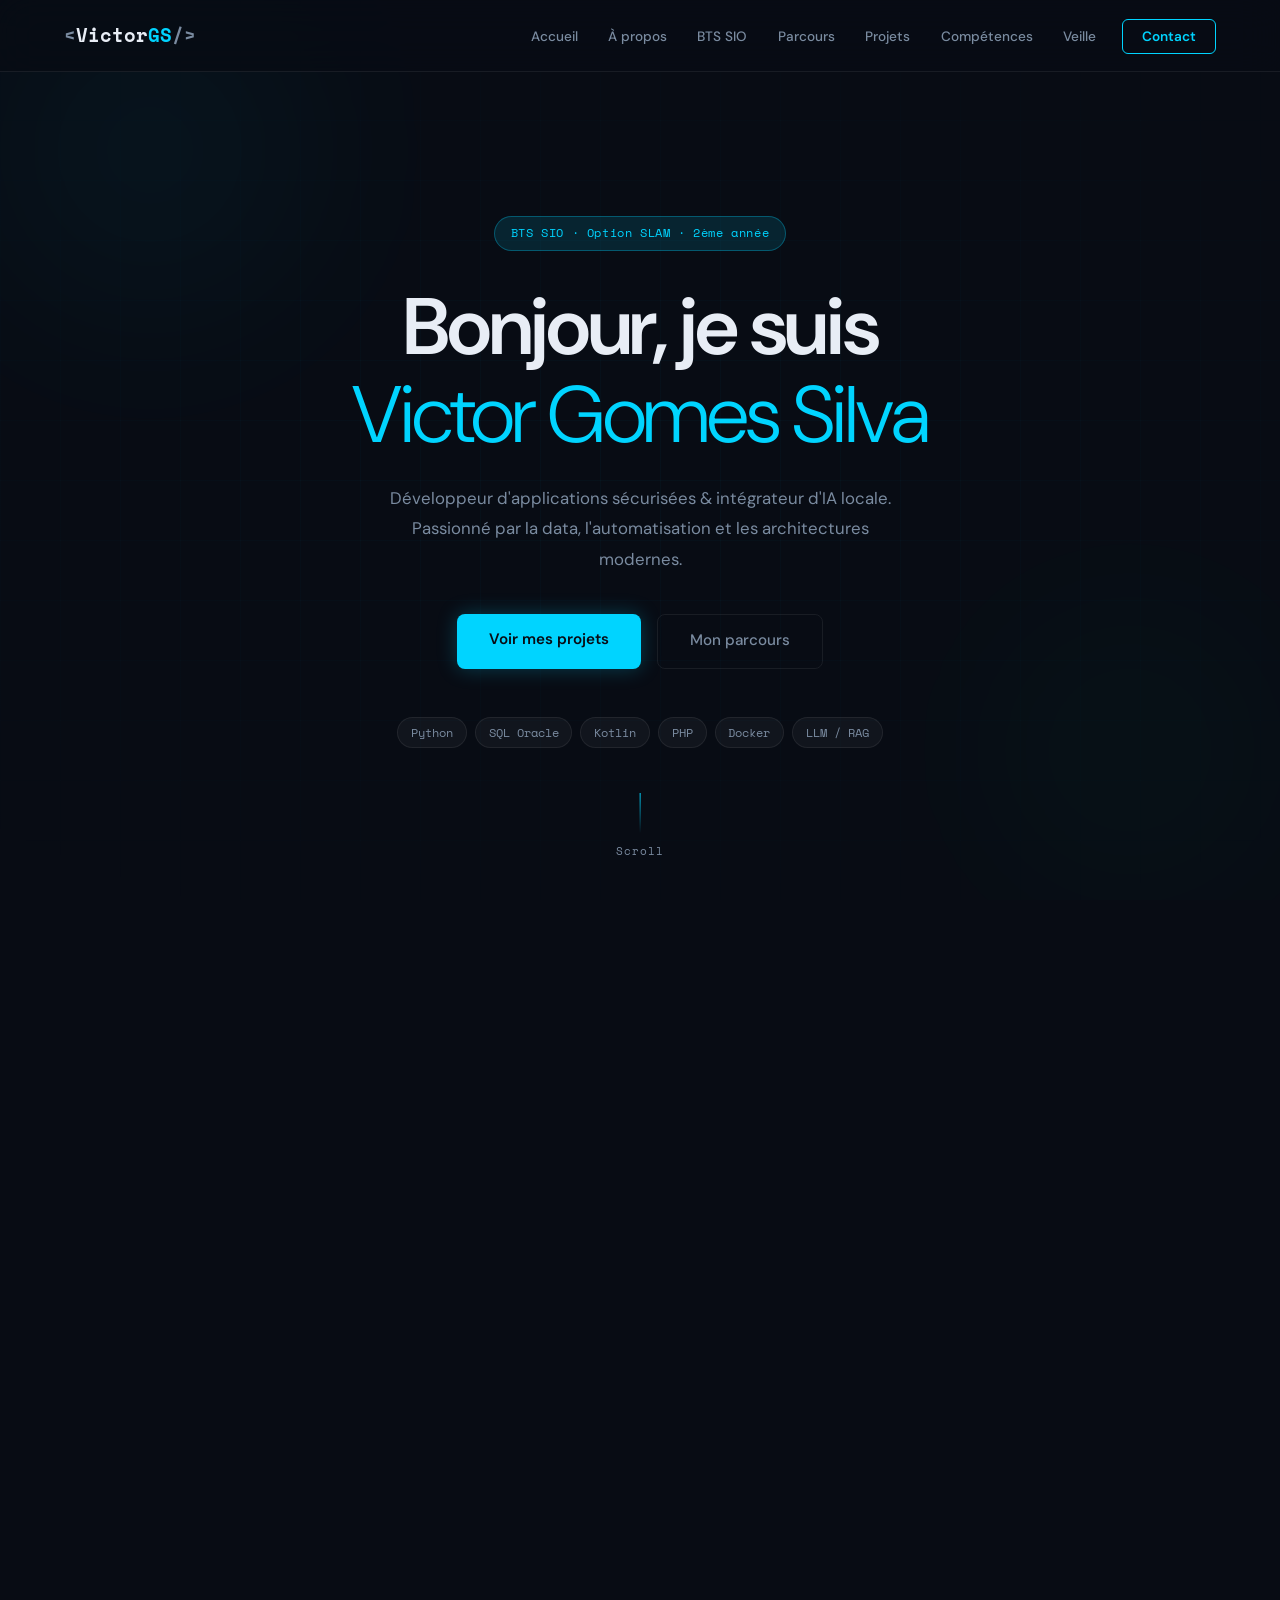
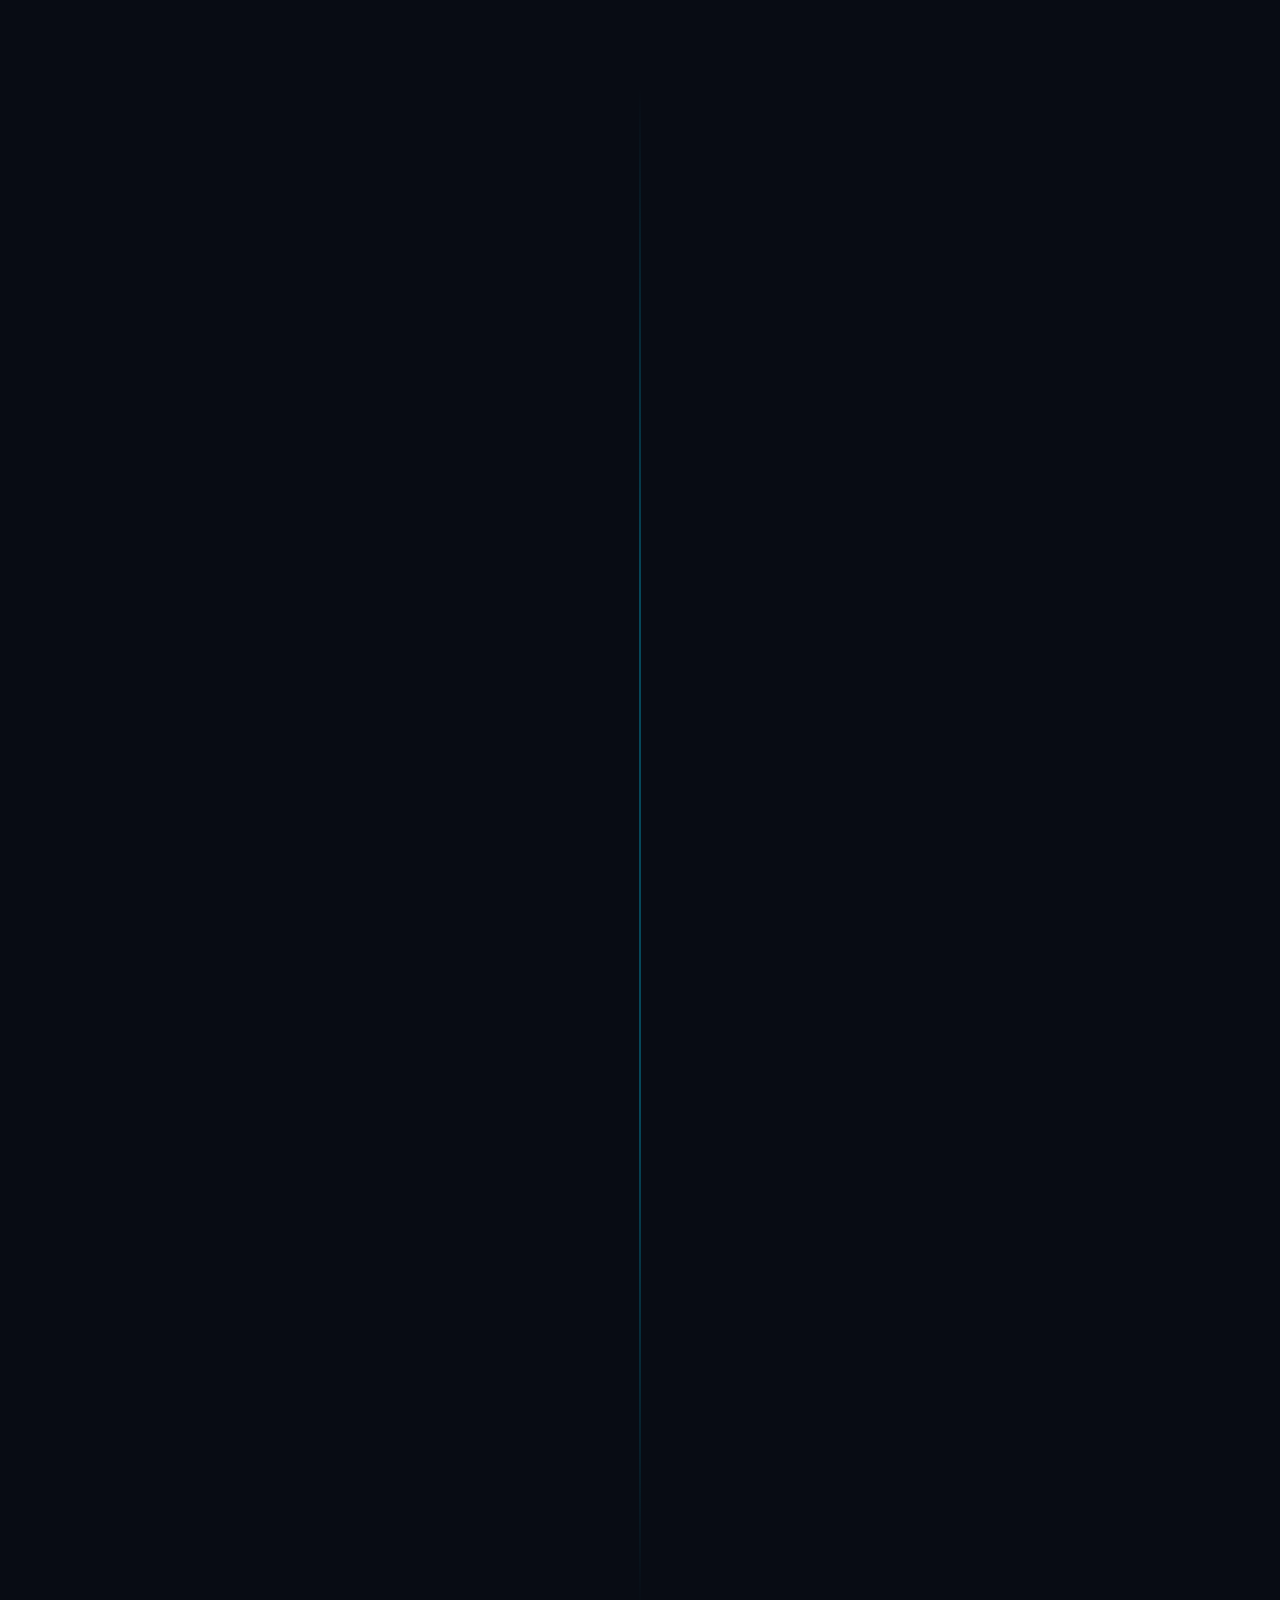
<file: docs/test/index.html>
<!DOCTYPE html>
<html lang="fr">
<head>
    <meta charset="UTF-8">
    <meta name="viewport" content="width=device-width, initial-scale=1.0">
    <title>Victor Gomes Silva — BTS SIO SLAM</title>
    <meta name="description" content="Portfolio étudiant BTS SIO SLAM — Développement Web, Mobile, IA locale et Solutions d'Entreprise.">
    <link rel="stylesheet" href="style.css">
    <link rel="preconnect" href="https://fonts.googleapis.com">
    <link rel="preconnect" href="https://fonts.gstatic.com" crossorigin>
    <link href="https://fonts.googleapis.com/css2?family=Space+Mono:wght@400;700&family=DM+Sans:wght@300;400;500;600&display=swap" rel="stylesheet">
</head>
<body>

    <!-- SIDE HUD PANELS -->
    <div class="side-panel side-left" aria-hidden="true">
        <div class="side-line"></div>
        <div class="side-content">
            <div class="side-label">SYS_MONITOR</div>
            <div class="side-metric">
                <span class="side-metric-name">VRAM</span>
                <div class="side-bar-wrap"><div class="side-bar-fill" id="vram-bar"></div></div>
                <span class="side-metric-val" id="vram-val">14.2G</span>
            </div>
            <div class="side-metric">
                <span class="side-metric-name">GPU </span>
                <div class="side-bar-wrap"><div class="side-bar-fill side-bar-green" id="gpu-bar"></div></div>
                <span class="side-metric-val" id="gpu-val">87%</span>
            </div>
            <div class="side-metric">
                <span class="side-metric-name">RAM </span>
                <div class="side-bar-wrap"><div class="side-bar-fill side-bar-purple" id="ram-bar"></div></div>
                <span class="side-metric-val" id="ram-val">62G</span>
            </div>
            <div class="side-divider"></div>
            <div class="side-label">TOKENS/S</div>
            <div class="side-token-counter" id="token-counter">0</div>
            <div class="side-token-unit">tok/s</div>
            <div class="side-divider"></div>
            <div class="side-label">MODEL</div>
            <div class="side-model-name">llama3.1<br>7B-Q4_K_M</div>
            <div class="side-divider"></div>
            <div class="side-status-row">
                <span class="side-dot-live"></span>
                <span>INFERENCE</span>
            </div>
        </div>
    </div>

    <div class="side-panel side-right" aria-hidden="true">
        <div class="side-line"></div>
        <div class="side-content">
            <div class="side-label">NET_STACK</div>
            <div class="side-net-item"><span class="side-dot-on"></span><span>Docker</span></div>
            <div class="side-net-item"><span class="side-dot-on"></span><span>Oracle 19c</span></div>
            <div class="side-net-item"><span class="side-dot-on"></span><span>MCP / SSE</span></div>
            <div class="side-net-item side-net-off"><span class="side-dot-off"></span><span>Internet</span></div>
            <div class="side-divider"></div>
            <div class="side-label">CODE_STREAM</div>
            <div class="side-code-stream" id="code-stream"></div>
            <div class="side-divider"></div>
            <div class="side-label">LATENCY</div>
            <div class="side-latency-bars" id="latency-bars">
                <span></span><span></span><span></span><span></span><span></span>
                <span></span><span></span><span></span><span></span><span></span>
            </div>
            <div class="side-divider"></div>
            <div class="side-label">UPTIME</div>
            <div class="side-uptime" id="uptime">00:00:00</div>
            <div class="side-status-row">
                <span class="side-dot-live"></span>
                <span>ON-PREMISE</span>
            </div>
        </div>
    </div>

    <nav class="navbar" id="navbar">
        <div class="logo"><span class="logo-bracket">&lt;</span>Victor<span class="logo-highlight">GS</span><span class="logo-bracket">/&gt;</span></div>
        <ul class="nav-links" id="nav-menu">
            <li><a href="#home" class="nav-link">Accueil</a></li>
            <li><a href="#about" class="nav-link">À propos</a></li>
            <li><a href="#bts" class="nav-link">BTS SIO</a></li>
            <li><a href="#parcours" class="nav-link">Parcours</a></li>
            <li><a href="#projects" class="nav-link">Projets</a></li>
            <li><a href="#skills" class="nav-link">Compétences</a></li>
            <li><a href="#veille" class="nav-link">Veille</a></li>
            <li><a href="#contact" class="nav-cta">Contact</a></li>
        </ul>
        <div class="burger" id="burger"><span></span><span></span><span></span></div>
    </nav>

    <!-- 1. ACCUEIL -->
    <section id="home" class="hero">
        <div class="hero-bg">
            <div class="grid-overlay"></div>
            <div class="glow glow-1"></div>
            <div class="glow glow-2"></div>
        </div>
        <div class="hero-content">
            <div class="hero-badge hero-anim">BTS SIO · Option SLAM · 2ème année</div>
            <h1 class="hero-title hero-anim">Bonjour, je suis<br><span class="hero-name-accent">Victor Gomes Silva</span></h1>
            <p class="hero-subtitle hero-anim">Développeur d'applications sécurisées &amp; intégrateur d'IA locale. Passionné par la data, l'automatisation et les architectures modernes.</p>
            <div class="hero-btns hero-anim">
                <a href="#projects" class="btn-primary">Voir mes projets</a>
                <a href="#parcours" class="btn-outline">Mon parcours</a>
            </div>
            <div class="hero-stack hero-anim">
                <span>Python</span><span>SQL Oracle</span><span>Kotlin</span><span>PHP</span><span>Docker</span><span>LLM / RAG</span>
            </div>
        </div>
        <div class="hero-scroll"><div class="scroll-line"></div><span>Scroll</span></div>
    </section>

    <!-- 2. À PROPOS -->
    <section id="about" class="section">
        <div class="container">
            <div class="section-label reveal">Qui suis-je ?</div>
            <h2 class="section-title reveal">À propos de moi</h2>
            <div class="about-grid">
                <div class="about-text reveal">
                    <p>Actuellement en 2ème année de BTS SIO au <strong>Lycée Léonard de Vinci à Melun</strong>, option SLAM. Passionné par le développement logiciel et l'intelligence artificielle, j'ai eu l'opportunité de travailler sur des projets à fort impact métier lors de mes stages chez <strong>D8 Espresso Excellence</strong>.</p>
                    <p>Mon stage de 2ème année m'a conduit à déployer une IA générative complète — de la présentation devant la direction générale jusqu'à l'assemblage physique du serveur. Ce type de défi technique et humain est exactement ce qui me passionne.</p>
                    <div class="about-info-grid">
                        <div class="about-info-item"><span class="info-label">Prénom</span><span>Victor</span></div>
                        <div class="about-info-item"><span class="info-label">Nom</span><span>Gomes Silva</span></div>
                        <div class="about-info-item"><span class="info-label">Localisation</span><span>Chateaubleau (77)</span></div>
                        <div class="about-info-item"><span class="info-label">Mail</span><span><a href="/cdn-cgi/l/email-protection" class="__cf_email__" data-cfemail="d1a7b8b2a5bea3b6bca2e1e2e1e691b6bcb0b8bdffb2bebc">[email&#160;protected]</a></span></div>
                        <div class="about-info-item"><span class="info-label">Téléphone</span><span>06 56 71 83 19</span></div>
                        <div class="about-info-item"><span class="info-label">Permis</span><span>Permis B</span></div>
                    </div>
                    <a href="assets/cv.pdf" target="_blank" class="btn-primary" style="display:inline-flex;align-items:center;gap:.5rem;margin-top:1.8rem;">
                        <svg width="15" height="15" viewBox="0 0 24 24" fill="none" stroke="currentColor" stroke-width="2"><path d="M21 15v4a2 2 0 0 1-2 2H5a2 2 0 0 1-2-2v-4"/><polyline points="7 10 12 15 17 10"/><line x1="12" y1="15" x2="12" y2="3"/></svg>
                        Télécharger mon CV
                    </a>
                </div>
                <div class="about-card reveal">
                    <div class="terminal">
                        <div class="terminal-header">
                            <span class="dot red"></span><span class="dot yellow"></span><span class="dot green"></span>
                            <span class="terminal-title">victor@portfolio:~$</span>
                        </div>
                        <div class="terminal-body">
                            <p><span class="t-prompt">$</span> <span class="t-cmd">whoami</span></p>
                            <p class="t-out">Victor Gomes Silva — BTS SIO SLAM</p>
                            <p><span class="t-prompt">$</span> <span class="t-cmd">cat langues.txt</span></p>
                            <p class="t-out">Portugais · Espagnol · Anglais</p>
                            <p><span class="t-prompt">$</span> <span class="t-cmd">ls ./interets/</span></p>
                            <p class="t-out">IA_locale/  data_engineering/</p>
                            <p class="t-out">hardware/  cybersec/</p>
                            <p><span class="t-prompt">$</span> <span class="t-cmd">echo $DISPO</span></p>
                            <p class="t-out">Disponible — Juin 2026</p>
                            <p class="t-cursor"><span class="t-prompt">$</span> <span class="cursor-blink">█</span></p>
                        </div>
                    </div>
                    <div class="about-facts">
                        <div class="fact"><span class="fact-num">2</span><span class="fact-label">Stages</span></div>
                        <div class="fact"><span class="fact-num">4</span><span class="fact-label">Projets</span></div>
                        <div class="fact"><span class="fact-num">~4K€</span><span class="fact-label">Budget géré</span></div>
                    </div>
                </div>
            </div>
        </div>
    </section>

    <!-- 3. BTS SIO -->
    <section id="bts" class="section section-dark">
        <div class="container">
            <div class="section-label reveal">Ma formation</div>
            <h2 class="section-title reveal">BTS SIO</h2>

            <div class="bts-definition reveal">
                <h3>Qu'est-ce que le BTS SIO ?</h3>
                <p>Le <strong>BTS SIO (Services Informatiques aux Organisations)</strong> prépare les étudiants à travailler dans le domaine de l'informatique au sein des organisations et des entreprises. Il comprend deux options selon la spécialisation souhaitée :</p>
            </div>

            <div class="bts-grid">
                <div class="bts-card reveal bts-card-other">
                    <div class="bts-card-header">
                        <span class="bts-option-tag">Option SISR</span>
                        <h3>Solutions d'Infrastructure, Systèmes et Réseaux</h3>
                    </div>
                    <p>Cette option se concentre sur la gestion des infrastructures informatiques, la mise en place et la maintenance des réseaux, la sécurité des systèmes d'information et l'administration des serveurs.</p>
                    <p class="bts-metiers-label">Métiers accessibles :</p>
                    <div class="bts-metiers">
                        <span class="bts-metier-tag">Technicien de production</span>
                        <span class="bts-metier-tag">Technicien réseau</span>
                        <span class="bts-metier-tag">Administrateur systèmes et réseaux</span>
                    </div>
                </div>
                <div class="bts-card reveal bts-card-active">
                    <div class="bts-active-badge">Ma spécialité ✓</div>
                    <div class="bts-card-header">
                        <span class="bts-option-tag accent">Option SLAM</span>
                        <h3>Solutions Logicielles et Applications Métiers</h3>
                    </div>
                    <p>Cette option se concentre sur le développement d'applications informatiques, la programmation, la conception de bases de données et la gestion de projets informatiques.</p>
                    <p class="bts-metiers-label">Métiers accessibles :</p>
                    <div class="bts-metiers">
                        <span class="bts-metier-tag accent">Technicien de production</span>
                        <span class="bts-metier-tag accent">Programmeur</span>
                        <span class="bts-metier-tag accent">Analyste programmeur</span>
                        <span class="bts-metier-tag accent">Technicien d'études informatiques</span>
                        <span class="bts-metier-tag accent">Informaticien d'études</span>
                    </div>
                </div>
            </div>

            <div class="bts-parcours reveal">
                <h3>Mon parcours BTS SIO</h3>
                <p>Formation au <strong>Lycée Léonard de Vinci — Melun</strong> · 2024 – 2026</p>
                <div class="bts-projets-grid">
                    <div class="bts-projet-col">
                        <h4>Projets réalisés</h4>
                        <ul class="bts-projet-list">
                            <li><a href="https://github.com/victorgms3/GeoWorld" target="_blank">GeoWorld — PHP/SQL</a></li>
                            <li><a href="https://github.com/victorgms3/kotlinBatailleNavale" target="_blank">Bataille Navale — Kotlin</a></li>
                            <li><a href="https://github.com/victorgms3/kotlinMonsterSprint3" target="_blank">Monster Sprint — Kotlin POO</a></li>
                            <li>IA On-Premise — Python / Docker</li>
                        </ul>
                    </div>
                    <div class="bts-stage-col">
                        <h4>Stages effectués</h4>
                        <div class="bts-stages-table">
                            <div class="bts-stage-row bts-stage-header">
                                <span>Stage 1ère année</span>
                                <span>Stage 2ème année</span>
                            </div>
                            <div class="bts-stage-row">
                                <span>D8 Espresso Excellence</span>
                                <span>D8 Espresso Excellence</span>
                            </div>
                            <div class="bts-stage-row bts-stage-links">
                                <button class="btn-timeline" onclick="openModal('modal-sql')">📄 Compte rendu</button>
                                <button class="btn-timeline btn-timeline-accent" onclick="openModal('modal-ia')">📄 Compte rendu</button>
                            </div>
                        </div>
                    </div>
                </div>
            </div>

        </div>
    </section>

    <!-- 4. PARCOURS (FRISE) -->
    <section id="parcours" class="section">
        <div class="container">
            <div class="section-label reveal">Mon histoire</div>
            <h2 class="section-title reveal">Parcours professionnel</h2>
            <div class="timeline">

                <div class="timeline-item reveal" data-side="left">
                    <div class="timeline-dot"></div>
                    <div class="timeline-card">
                        <div class="timeline-year">2021 – 2024</div>
                        <div class="timeline-tag">Formation</div>
                        <h3>Baccalauréat STMG</h3>
                        <p>Lycée Henri Becquerel — Nangis</p>
                        <p class="timeline-desc">Sciences et Technologies du Management et de la Gestion, obtenu en juin 2024.</p>
                    </div>
                </div>

                <div class="timeline-item reveal" data-side="right">
                    <div class="timeline-dot"></div>
                    <div class="timeline-card">
                        <div class="timeline-year">Mai – Juin 2025</div>
                        <div class="timeline-tag tag-stage">Stage 1ère année · 6 semaines</div>
                        <h3>Stagiaire Support &amp; SQL</h3>
                        <p>D8 Espresso Excellence — Vitry-sur-Seine</p>
                        <p class="timeline-desc">Reporting logistique SQL sur Oracle 19c, intranet HTML/CSS zéro papier, mise à jour de +6 000 fiches clients.</p>
                        <button class="btn-timeline" onclick="openModal('modal-sql')">📄 Voir le compte rendu</button>
                    </div>
                </div>

                <div class="timeline-item reveal" data-side="left">
                    <div class="timeline-dot"></div>
                    <div class="timeline-card">
                        <div class="timeline-year">Juil. – Août 2025</div>
                        <div class="timeline-tag tag-cdd">CDD</div>
                        <h3>Opérateur Distribution Automatique</h3>
                        <p>D8 Espresso Excellence — Vitry-sur-Seine</p>
                        <p class="timeline-desc">Gestion autonome des tournées de réapprovisionnement, relation client, maintenance de premier niveau.</p>
                    </div>
                </div>

                <div class="timeline-item reveal" data-side="right">
                    <div class="timeline-dot timeline-dot-accent"></div>
                    <div class="timeline-card timeline-card-accent">
                        <div class="timeline-year">Janv. – Fév. 2026</div>
                        <div class="timeline-tag tag-stage">Stage 2ème année · 6 semaines</div>
                        <h3>Stagiaire IT — Intégration IA</h3>
                        <p>D8 Espresso Excellence — Vitry-sur-Seine</p>
                        <p class="timeline-desc">Déploiement d'une IA générative locale connectée à Oracle 19c. Budget ~4 000 €, présentation DG, assemblage serveur, Docker.</p>
                        <button class="btn-timeline btn-timeline-accent" onclick="openModal('modal-ia')">📄 Voir le compte rendu</button>
                    </div>
                </div>

                <div class="timeline-item reveal" data-side="left">
                    <div class="timeline-dot timeline-dot-current"></div>
                    <div class="timeline-card">
                        <div class="timeline-year">2024 – 2026</div>
                        <div class="timeline-tag tag-current">En cours</div>
                        <h3>BTS SIO — Option SLAM</h3>
                        <p>Lycée Léonard de Vinci — Melun</p>
                        <p class="timeline-desc">Diplôme Bac+2, prévu juin 2026. Spécialisation développement web, mobile, BDD et IA.</p>
                    </div>
                </div>

            </div>
        </div>
    </section>

    <!-- 5. PROJETS -->
    <section id="projects" class="section section-dark">
        <div class="container">
            <div class="section-label reveal">Réalisations</div>
            <h2 class="section-title reveal">Mes projets</h2>
            <div class="projects-grid">

                <article class="project-card project-featured reveal" onclick="openModal('modal-ia')">
                    <div class="project-visual project-visual-ia">
                        <div class="pv-arch">
                            <span>AnythingLLM</span>
                            <span class="pv-arrow">→</span>
                            <span class="pv-accent">MCP Server</span>
                            <span class="pv-arrow">→</span>
                            <span>Oracle 19c</span>
                        </div>
                    </div>
                    <div class="project-body">
                        <div class="project-tag">Stage 2ème année · 2026</div>
                        <h3>IA Générative On-Premise</h3>
                        <p>Assistant IA local connecté à Oracle 19c via MCP &amp; Docker — confidentialité absolue, zéro internet.</p>
                        <div class="project-stack"><span>Python</span><span>Docker</span><span>LM Studio</span><span>Oracle 19c</span><span>MCP/SSE</span></div>
                        <span class="project-link">En savoir plus →</span>
                    </div>
                </article>

                <article class="project-card reveal" onclick="openModal('modal-sql')">
                    <div class="project-visual project-visual-sql">
                        <div class="pv-report">
                            <div class="pv-row pv-row-red"><span>PDV 163051</span><span>Retard +2j 🔴</span></div>
                            <div class="pv-row pv-row-yellow"><span>PDV 145191</span><span>Retard +1j 🟡</span></div>
                            <div class="pv-row"><span>PDV 320041</span><span>À jour ✅</span></div>
                        </div>
                    </div>
                    <div class="project-body">
                        <div class="project-tag">Stage 1ère année · 2025</div>
                        <h3>Reporting Logistique SQL</h3>
                        <p>Suivi des retards de ravitaillement. Utilisé quotidiennement par les coordinateurs de D8.</p>
                        <div class="project-stack"><span>Oracle SQL</span><span>Draw.io</span><span>HTML/CSS</span></div>
                        <span class="project-link">En savoir plus →</span>
                    </div>
                </article>

                <article class="project-card reveal" onclick="openModal('modal-kotlin')">
                    <div class="project-visual project-visual-kotlin">
                        <div class="pv-grid">
                            <div></div><div class="pv-ship"></div><div></div><div></div><div></div>
                            <div class="pv-ship"></div><div class="pv-hit"></div><div></div><div></div><div></div>
                            <div></div><div></div><div></div><div class="pv-miss"></div><div></div>
                            <div></div><div></div><div class="pv-ship"></div><div></div><div></div>
                            <div></div><div></div><div></div><div></div><div class="pv-hit"></div>
                        </div>
                    </div>
                    <div class="project-body">
                        <div class="project-tag">Projet scolaire</div>
                        <h3>Suite Applicative Kotlin</h3>
                        <p>Bataille Navale (algorithmique) + Monster Sprint (POO, héritage, polymorphisme).</p>
                        <div class="project-stack"><span>Kotlin</span><span>POO</span><span>Git</span></div>
                        <span class="project-link">Voir sur GitHub →</span>
                    </div>
                </article>

                <article class="project-card reveal" onclick="openModal('modal-geo')">
                    <div class="project-visual project-visual-geo">
                        <div class="pv-geo">
                            <div class="pv-geo-bar"><span>🌍 Europe</span><div class="pv-geo-fill" style="width:75%"></div></div>
                            <div class="pv-geo-bar"><span>🌎 Amériques</span><div class="pv-geo-fill" style="width:60%"></div></div>
                            <div class="pv-geo-bar"><span>🌏 Asie</span><div class="pv-geo-fill" style="width:85%"></div></div>
                        </div>
                    </div>
                    <div class="project-body">
                        <div class="project-tag">Projet scolaire</div>
                        <h3>GeoWorld</h3>
                        <p>Application de consultation de données géopolitiques avec filtrage dynamique par continent.</p>
                        <div class="project-stack"><span>PHP</span><span>SQL</span><span>HTML/CSS</span></div>
                        <span class="project-link">Voir sur GitHub →</span>
                    </div>
                </article>

            </div>
        </div>
    </section>

    <!-- 6. COMPÉTENCES -->
    <section id="skills" class="section">
        <div class="container">
            <div class="section-label reveal">Stack technique</div>
            <h2 class="section-title reveal">Mes compétences</h2>
            <div class="skills-grid">
                <div class="skill-card reveal">
                    <div class="skill-icon"><svg width="26" height="26" viewBox="0 0 24 24" fill="none" stroke="currentColor" stroke-width="1.5"><ellipse cx="12" cy="5" rx="9" ry="3"/><path d="M21 12c0 1.66-4 3-9 3s-9-1.34-9-3"/><path d="M3 5v14c0 1.66 4 3 9 3s9-1.34 9-3V5"/></svg></div>
                    <h3>Backend &amp; Data</h3>
                    <ul>
                        <li><div class="skill-row"><span>SQL (Oracle 19c, MySQL)</span><span class="skill-pct">85%</span></div><div class="skill-bar"><div class="skill-fill" data-w="85"></div></div></li>
                        <li><div class="skill-row"><span>PHP / Symfony</span><span class="skill-pct">70%</span></div><div class="skill-bar"><div class="skill-fill" data-w="70"></div></div></li>
                        <li><div class="skill-row"><span>Python — Scripting &amp; API</span><span class="skill-pct">75%</span></div><div class="skill-bar"><div class="skill-fill" data-w="75"></div></div></li>
                    </ul>
                </div>
                <div class="skill-card reveal">
                    <div class="skill-icon"><svg width="26" height="26" viewBox="0 0 24 24" fill="none" stroke="currentColor" stroke-width="1.5"><rect x="5" y="2" width="14" height="20" rx="2" ry="2"/><line x1="12" y1="18" x2="12.01" y2="18"/></svg></div>
                    <h3>Applicatif &amp; Mobile</h3>
                    <ul>
                        <li><div class="skill-row"><span>Kotlin (Android / Desktop)</span><span class="skill-pct">72%</span></div><div class="skill-bar"><div class="skill-fill" data-w="72"></div></div></li>
                        <li><div class="skill-row"><span>Java — POO Avancée</span><span class="skill-pct">65%</span></div><div class="skill-bar"><div class="skill-fill" data-w="65"></div></div></li>
                        <li><div class="skill-row"><span>Algorithmique</span><span class="skill-pct">70%</span></div><div class="skill-bar"><div class="skill-fill" data-w="70"></div></div></li>
                    </ul>
                </div>
                <div class="skill-card skill-card-accent reveal">
                    <div class="skill-icon"><svg width="26" height="26" viewBox="0 0 24 24" fill="none" stroke="currentColor" stroke-width="1.5"><path d="M12 2a10 10 0 0 1 10 10"/><path d="M12 6a6 6 0 0 1 6 6"/><circle cx="12" cy="12" r="2"/><path d="M12 2v4M12 18v4M2 12h4M18 12h4"/></svg></div>
                    <h3>IA &amp; Innovation</h3>
                    <ul>
                        <li><div class="skill-row"><span>LLM local (LM Studio)</span><span class="skill-pct">80%</span></div><div class="skill-bar"><div class="skill-fill" data-w="80"></div></div></li>
                        <li><div class="skill-row"><span>RAG / Intégration BDD</span><span class="skill-pct">75%</span></div><div class="skill-bar"><div class="skill-fill" data-w="75"></div></div></li>
                        <li><div class="skill-row"><span>Prompt Engineering</span><span class="skill-pct">78%</span></div><div class="skill-bar"><div class="skill-fill" data-w="78"></div></div></li>
                    </ul>
                </div>
                <div class="skill-card reveal">
                    <div class="skill-icon"><svg width="26" height="26" viewBox="0 0 24 24" fill="none" stroke="currentColor" stroke-width="1.5"><polyline points="16 18 22 12 16 6"/><polyline points="8 6 2 12 8 18"/></svg></div>
                    <h3>Web &amp; Outils</h3>
                    <ul>
                        <li><div class="skill-row"><span>HTML / CSS / JavaScript</span><span class="skill-pct">80%</span></div><div class="skill-bar"><div class="skill-fill" data-w="80"></div></div></li>
                        <li><div class="skill-row"><span>Git / GitHub</span><span class="skill-pct">75%</span></div><div class="skill-bar"><div class="skill-fill" data-w="75"></div></div></li>
                        <li><div class="skill-row"><span>Docker</span><span class="skill-pct">65%</span></div><div class="skill-bar"><div class="skill-fill" data-w="65"></div></div></li>
                    </ul>
                </div>
            </div>
        </div>
    </section>

    <!-- 7. VEILLE -->
    <section id="veille" class="section section-dark">
        <div class="container">
            <div class="section-label reveal">Veille technologique</div>
            <h2 class="section-title reveal">NVIDIA &amp; la crise VRAM :<br>impact sur le développement IA</h2>

            <div class="veille-intro-block reveal">
                <h4>Qu'est-ce que la veille technologique ?</h4>
                <p>La veille technologique consiste à surveiller les avancées techniques dans un domaine spécifique afin d'anticiper les évolutions et d'évaluer leur impact sur l'environnement professionnel. Elle implique la collecte, l'analyse et la diffusion d'informations sur les innovations, brevets et nouvelles pratiques du secteur.</p>
            </div>

            <div class="veille-layout">
                <div class="veille-main">
                    <div class="veille-meta reveal">
                        <span class="veille-date">Sujet actif · 2025 – 2026</span>
                        <span class="veille-category">GPU · IA · Développement</span>
                    </div>
                    <div class="veille-block reveal">
                        <div class="veille-block-num">01</div>
                        <div class="veille-block-content">
                            <h4>Le constat : une VRAM qui ne suit plus</h4>
                            <p>La RTX 5060 (série Blackwell, 2025) est lancée avec seulement <strong>8 Go de VRAM</strong> — identique à la RTX 3060 de 2021. Or les LLM à 7B paramètres nécessitent déjà 8 à 16 Go. Le segment haut de gamme (RTX 5090) s'envole au-delà de 2 500 €, hors de portée pour les PME.</p>
                        </div>
                    </div>
                    <div class="veille-block reveal">
                        <div class="veille-block-num">02</div>
                        <div class="veille-block-content">
                            <h4>Impact direct sur mon stage</h4>
                            <p>Sans GPU, notre serveur de test tournait à <strong>1 token/minute</strong> — inutilisable. Le choix de la RTX 5060 Ti <strong>16 Go</strong> (et non 8 Go) a été une décision technique délibérée pour pouvoir exécuter des modèles 7B+ en production locale.</p>
                        </div>
                    </div>
                    <div class="veille-block reveal">
                        <div class="veille-block-num">03</div>
                        <div class="veille-block-content">
                            <h4>Les réponses de l'industrie</h4>
                            <p>Quantification des modèles (GGUF Q4/Q8), RAM offloading, architectures RAG légères, modèles spécialisés 1B–3B. Le développeur qui sait optimiser ses modèles devient plus précieux que celui qui compte sur la puissance brute.</p>
                        </div>
                    </div>
                    <div class="veille-block reveal">
                        <div class="veille-block-num">04</div>
                        <div class="veille-block-content">
                            <h4>Mon analyse</h4>
                            <p>Cette situation valorise les architectures légères et le code efficient. Mon approche RAG + Oracle plutôt qu'un modèle sur-paramétré est directement née de cette contrainte matérielle. <strong>L'intelligence, c'est faire plus avec moins.</strong></p>
                        </div>
                    </div>
                    <a href="assets/veille_nvidia_vram.pdf" target="_blank" class="btn-veille-dl reveal">
                        <svg width="15" height="15" viewBox="0 0 24 24" fill="none" stroke="currentColor" stroke-width="2"><path d="M21 15v4a2 2 0 0 1-2 2H5a2 2 0 0 1-2-2v-4"/><polyline points="7 10 12 15 17 10"/><line x1="12" y1="15" x2="12" y2="3"/></svg>
                        Télécharger ma veille complète (PDF)
                    </a>
                </div>

                <aside class="veille-aside">
                    <div class="veille-stat-card reveal"><div class="stat-label">RTX 5060 VRAM (2025)</div><div class="stat-value">8 Go</div><div class="stat-note">= RTX 3060 en 2021</div></div>
                    <div class="veille-stat-card reveal"><div class="stat-label">LLM 7B — VRAM min.</div><div class="stat-value">8–16 Go</div><div class="stat-note">Selon la quantisation</div></div>
                    <div class="veille-stat-card veille-stat-highlight reveal"><div class="stat-label">Mon choix — RTX 5060 Ti</div><div class="stat-value">16 Go</div><div class="stat-note">Pour les modèles 7B+ en prod</div></div>

                    <div class="veille-tools reveal">
                        <h4>Outils de veille utilisés</h4>
                        <div class="veille-tool-list">
                            <div class="veille-tool">
                                <div class="veille-tool-icon">🔔</div>
                                <div><strong>Google Alerts</strong><p>"NVIDIA VRAM", "LLM local", "RTX 5060"</p></div>
                            </div>
                            <div class="veille-tool">
                                <div class="veille-tool-icon">🐦</div>
                                <div><strong>X (Twitter)</strong><p>Comptes spécialisés GPU &amp; IA</p></div>
                            </div>
                            <div class="veille-tool">
                                <div class="veille-tool-icon">▶️</div>
                                <div><strong>YouTube</strong><p>Benchmarks GPU, tests LLM locaux</p></div>
                            </div>
                            <div class="veille-tool">
                                <div class="veille-tool-icon">📰</div>
                                <div><strong>Tom's Hardware</strong><p>Actualité et analyses hardware</p></div>
                            </div>
                            <div class="veille-tool">
                                <div class="veille-tool-icon">🤗</div>
                                <div><strong>Hugging Face</strong><p>Modèles LLM open source</p></div>
                            </div>
                        </div>
                    </div>
                </aside>
            </div>
        </div>
    </section>

    <!-- 8. CONTACT -->
    <footer id="contact">
        <div class="container">
            <div class="section-label reveal">Me contacter</div>
            <h2 class="section-title reveal">Contact</h2>
            <div class="contact-grid">
                <div class="contact-info reveal">
                    <div class="contact-info-item"><div class="contact-icon">📍</div><div><strong>Adresse</strong><p>Chateaubleau, Seine-et-Marne (77)</p></div></div>
                    <div class="contact-info-item"><div class="contact-icon">📞</div><div><strong>Téléphone</strong><p>06 56 71 83 19</p></div></div>
                    <div class="contact-info-item"><div class="contact-icon">✉️</div><div><strong>Email</strong><p><a href="/cdn-cgi/l/email-protection" class="__cf_email__" data-cfemail="27514e44534855404a541714171067404a464e4b0944484a">[email&#160;protected]</a></p></div></div>
                    <div class="contact-info-item"><div class="contact-icon">💻</div><div><strong>GitHub</strong><p><a href="https://github.com/victorgms3" target="_blank" style="color:var(--accent)">github.com/victorgms3</a></p></div></div>
                    <div class="contact-socials">
                        <a href="https://github.com/victorgms3" target="_blank" class="social-btn">
                            <svg width="18" height="18" viewBox="0 0 24 24" fill="none" stroke="currentColor" stroke-width="2"><path d="M9 19c-5 1.5-5-2.5-7-3m14 6v-3.87a3.37 3.37 0 0 0-.94-2.61c3.14-.35 6.44-1.54 6.44-7A5.44 5.44 0 0 0 20 4.77 5.07 5.07 0 0 0 19.91 1S18.73.65 16 2.48a13.38 13.38 0 0 0-7 0C6.27.65 5.09 1 5.09 1A5.07 5.07 0 0 0 5 4.77a5.44 5.44 0 0 0-1.5 3.78c0 5.42 3.3 6.61 6.44 7A3.37 3.37 0 0 0 9 18.13V22"/></svg>
                            GitHub
                        </a>
                        <a href="https://linkedin.com" target="_blank" class="social-btn">
                            <svg width="18" height="18" viewBox="0 0 24 24" fill="none" stroke="currentColor" stroke-width="2"><path d="M16 8a6 6 0 0 1 6 6v7h-4v-7a2 2 0 0 0-2-2 2 2 0 0 0-2 2v7h-4v-7a6 6 0 0 1 6-6z"/><rect x="2" y="9" width="4" height="12"/><circle cx="4" cy="4" r="2"/></svg>
                            LinkedIn
                        </a>
                    </div>
                </div>
                <form class="contact-form reveal" id="contact-form">
                    <div class="form-group">
                        <label for="name">Nom</label>
                        <input type="text" id="name" placeholder="Votre nom" required>
                    </div>
                    <div class="form-group">
                        <label for="email">Email</label>
                        <input type="email" id="email" placeholder="votre@email.com" required>
                    </div>
                    <div class="form-group">
                        <label for="subject">Sujet</label>
                        <input type="text" id="subject" placeholder="Alternance, Stage, Question...">
                    </div>
                    <div class="form-group">
                        <label for="message">Message</label>
                        <textarea id="message" rows="5" placeholder="Votre message..." required></textarea>
                    </div>
                    <button type="submit" class="btn-primary btn-form">
                        <svg width="15" height="15" viewBox="0 0 24 24" fill="none" stroke="currentColor" stroke-width="2"><line x1="22" y1="2" x2="11" y2="13"/><polygon points="22 2 15 22 11 13 2 9 22 2"/></svg>
                        Envoyer le message
                    </button>
                    <div class="form-success" id="form-success">✅ Message envoyé ! Je vous réponds rapidement.</div>
                </form>
            </div>
            <div class="footer-bottom reveal">
                <div class="logo"><span class="logo-bracket">&lt;</span>Victor<span class="logo-highlight">GS</span><span class="logo-bracket">/&gt;</span></div>
                <p>© 2026 Victor Gomes Silva — BTS SIO SLAM · Tous droits réservés.</p>
            </div>
        </div>
    </footer>

    <!-- MODALS PROJETS -->
    <div id="modal-ia" class="modal">
        <div class="modal-content">
            <button class="modal-close" onclick="closeModal('modal-ia')">✕</button>
            <div class="modal-tag">Stage 2ème année · Janvier–Février 2026</div>
            <h2>IA Générative On-Premise</h2>
            <p class="modal-intro">Déploiement d'un assistant IA local connecté à Oracle 19c via MCP &amp; Docker — confidentialité absolue, zéro internet.</p>
            <div class="modal-section"><h4>Contexte &amp; enjeu</h4><p>D8 SAS avait besoin d'un assistant capable de répondre aux questions métier tout en garantissant la confidentialité absolue. Aucune donnée ne devait quitter le réseau interne.</p></div>
            <div class="modal-section">
                <h4>Architecture</h4>
                <div class="modal-arch">
                    <div class="arch-item">AnythingLLM<br><small>Orchestrateur</small></div>
                    <div class="arch-arrow">→</div>
                    <div class="arch-item arch-item-accent">Serveur MCP<br><small>Python · Docker</small></div>
                    <div class="arch-arrow">→</div>
                    <div class="arch-item">Oracle 19c<br><small>Schéma VEGA</small></div>
                </div>
            </div>
            <div class="modal-section"><h4>Défis résolus</h4>
                <ul class="modal-list">
                    <li>Sans GPU → 1 token/min → présentation DG → budget ~4 000 € validé</li>
                    <li>Incompatibilité Ubuntu / drivers NVIDIA → migration Windows</li>
                    <li>Oracle depuis Docker : Thick Mode + Instant Client 21.12</li>
                    <li>Transport SSE : implémentation Raw ASGI pour contourner les bugs FastAPI</li>
                    <li>Contexte LLM : limitation à 50 lignes via <code>cursor.fetchmany(50)</code></li>
                </ul>
            </div>
            <div class="modal-stack"><span>Python</span><span>Docker</span><span>LM Studio</span><span>AnythingLLM</span><span>Oracle 19c</span><span>MCP/SSE</span><span>RTX 5060 Ti 16Go</span></div>
            <a href="assets/rapport_stage_2a.pdf" target="_blank" class="btn-modal">Voir le rapport de stage →</a>
        </div>
    </div>

    <div id="modal-sql" class="modal">
        <div class="modal-content">
            <button class="modal-close" onclick="closeModal('modal-sql')">✕</button>
            <div class="modal-tag">Stage 1ère année · Mai–Juin 2025</div>
            <h2>Reporting Logistique SQL</h2>
            <p class="modal-intro">Outil de suivi des retards de ravitaillement des distributeurs automatiques, utilisé quotidiennement par les coordinateurs.</p>
            <div class="modal-section"><h4>Problématique</h4><p>Identifier rapidement les distributeurs en retard de plus de 2 jours pour prioriser les urgences des coordinateurs logistiques.</p></div>
            <div class="modal-section"><h4>Contrainte technique</h4><p>Base Oracle legacy : pas de CTE, pas de <code>TO_DATE</code> avancé, pas de procédures stockées complexes pour le module VEGA.</p></div>
            <div class="modal-section"><h4>Autres réalisations</h4>
                <ul class="modal-list">
                    <li>Schéma relationnel BDD via Draw.io</li>
                    <li>+6 000 fiches clients mises à jour (codes APE/SIREN via INSEE)</li>
                    <li>Intranet HTML/CSS — initiative zéro papier</li>
                </ul>
            </div>
            <div class="modal-stack"><span>Oracle SQL</span><span>SQL Developer</span><span>Draw.io</span><span>HTML/CSS</span></div>
            <a href="assets/Fiche_Projet_Stage_D8.pdf" target="_blank" class="btn-modal">Voir la fiche projet PDF →</a>
        </div>
    </div>

    <div id="modal-kotlin" class="modal">
        <div class="modal-content">
            <button class="modal-close" onclick="closeModal('modal-kotlin')">✕</button>
            <div class="modal-tag">Projet scolaire · BTS SIO</div>
            <h2>Suite Applicative Kotlin</h2>
            <p class="modal-intro">Deux projets illustrant la progression de l'algorithmique pure à l'architecture orientée objet avancée.</p>
            <div class="modal-section"><h4>Bataille Navale</h4><p>Gestion de grilles, algorithme de tir stratégique, gestion des états de jeu. Focus algorithmique et structures de données.</p></div>
            <div class="modal-section"><h4>Monster Sprint</h4><p>POO avancée : héritage, polymorphisme, interfaces, hiérarchie de classes complexes.</p></div>
            <div class="modal-stack"><span>Kotlin</span><span>POO</span><span>Héritage</span><span>Git</span></div>
            <div class="modal-links">
                <a href="https://github.com/victorgms3/kotlinBatailleNavale" target="_blank" class="btn-modal">Repo Bataille Navale</a>
                <a href="https://github.com/victorgms3/kotlinMonsterSprint3" target="_blank" class="btn-modal">Repo Monster Sprint</a>
            </div>
        </div>
    </div>

    <div id="modal-geo" class="modal">
        <div class="modal-content">
            <button class="modal-close" onclick="closeModal('modal-geo')">✕</button>
            <div class="modal-tag">Projet scolaire · BTS SIO</div>
            <h2>GeoWorld</h2>
            <p class="modal-intro">Application web de consultation de données géopolitiques avec filtrage dynamique par continent.</p>
            <div class="modal-section"><h4>Réalisation</h4><p>Refonte d'une application existante. Requêtes SQL dynamiques pour le filtrage, affichage des données pays (population, superficie, capitales) avec interface responsive.</p></div>
            <div class="modal-stack"><span>PHP<
</file>
<file: docs/style.css>
/* ==============================
   FONTS & VARIABLES
============================== */
@import url('https://fonts.googleapis.com/css2?family=Bebas+Neue&family=Barlow:ital,wght@0,300;0,400;0,500;0,600;0,700;0,900;1,300;1,700&family=Space+Mono:wght@400;700&display=swap');

:root {
    --bg:       #080808;
    --bg-2:     #0f0f0f;
    --bg-3:     #141414;
    --card:     #111111;
    --border:   rgba(255,255,255,0.06);
    --border-2: rgba(255,255,255,0.12);
    --text:     #f0ece4;
    --text-muted: #6b6b6b;
    --text-dim:   #999;
    --accent:   #e8400a;
    --accent-2: #ff6b35;
    --accent-glow: rgba(232,64,10,0.3);
    --green:    #22c55e;
    --white:    #ffffff;
    --font-display: 'Bebas Neue', sans-serif;
    --font-body:    'Barlow', sans-serif;
    --font-mono:    'Space Mono', monospace;
    --radius: 4px;
    --transition: 0.25s cubic-bezier(0.4,0,0.2,1);
}

*, *::before, *::after { margin:0; padding:0; box-sizing:border-box; }
html { scroll-behavior: smooth; }

body {
    font-family: var(--font-body);
    background: var(--bg);
    color: var(--text);
    line-height: 1.6;
    overflow-x: hidden;
    font-weight: 400;
}

a { text-decoration: none; color: inherit; transition: var(--transition); }
ul { list-style: none; }

.container {
    max-width: 1200px;
    margin: 0 auto;
    padding: 0 3rem;
}

/* ==============================
   NOISE OVERLAY
============================== */
body::before {
    content: '';
    position: fixed;
    inset: 0;
    background-image: url("data:image/svg+xml,%3Csvg viewBox='0 0 256 256' xmlns='http://www.w3.org/2000/svg'%3E%3Cfilter id='noise'%3E%3CfeTurbulence type='fractalNoise' baseFrequency='0.9' numOctaves='4' stitchTiles='stitch'/%3E%3C/filter%3E%3Crect width='100%25' height='100%25' filter='url(%23noise)' opacity='0.03'/%3E%3C/svg%3E");
    pointer-events: none;
    z-index: 9999;
    opacity: 0.4;
}

/* ==============================
   NAVBAR
============================== */
.navbar {
    display: flex;
    justify-content: space-between;
    align-items: center;
    padding: 1.8rem 3rem;
    position: fixed;
    width: 100%;
    top: 0;
    z-index: 1000;
    transition: var(--transition);
    mix-blend-mode: normal;
}

.navbar.scrolled {
    padding: 1.2rem 3rem;
    background: rgba(8,8,8,0.95);
    backdrop-filter: blur(20px);
    border-bottom: 1px solid var(--border);
}

.logo {
    font-family: var(--font-display);
    font-size: 1.6rem;
    letter-spacing: 0.08em;
    color: var(--white);
}
.logo-bracket { color: var(--accent); }
.logo-highlight { color: var(--accent); }

.nav-links {
    display: flex;
    align-items: center;
    gap: 0.2rem;
}

.nav-link {
    padding: 0.4rem 0.8rem;
    font-family: var(--font-body);
    font-size: 0.8rem;
    font-weight: 500;
    letter-spacing: 0.12em;
    text-transform: uppercase;
    color: rgba(255,255,255,0.4);
    transition: var(--transition);
    position: relative;
}

.nav-link::after {
    content: '';
    position: absolute;
    bottom: -2px; left: 0.8rem; right: 0.8rem;
    height: 1px;
    background: var(--accent);
    transform: scaleX(0);
    transition: var(--transition);
}

.nav-link:hover, .nav-link.active {
    color: var(--white);
}
.nav-link:hover::after, .nav-link.active::after { transform: scaleX(1); }

.nav-cta {
    margin-left: 1rem;
    padding: 0.55rem 1.4rem;
    font-size: 0.78rem;
    font-weight: 600;
    letter-spacing: 0.12em;
    text-transform: uppercase;
    background: var(--accent);
    color: var(--white);
    transition: var(--transition);
    clip-path: polygon(8px 0%, 100% 0%, calc(100% - 8px) 100%, 0% 100%);
}

.nav-cta:hover {
    background: var(--accent-2);
    transform: translateY(-1px);
}

.burger {
    display: none;
    flex-direction: column;
    gap: 5px;
    cursor: pointer;
    padding: 4px;
}

.burger span {
    display: block;
    width: 22px; height: 2px;
    background: var(--white);
    border-radius: 0;
    transition: var(--transition);
}

/* ==============================
   HERO
============================== */
.hero {
    min-height: 100vh;
    display: flex;
    align-items: flex-end;
    justify-content: flex-start;
    position: relative;
    overflow: hidden;
    padding: 0 0 6rem 0;
}

.hero-bg {
    position: absolute;
    inset: 0;
    pointer-events: none;
}

.grid-overlay {
    position: absolute;
    inset: 0;
    background-image:
        linear-gradient(rgba(232,64,10,0.04) 1px, transparent 1px),
        linear-gradient(90deg, rgba(232,64,10,0.04) 1px, transparent 1px);
    background-size: 80px 80px;
}

.glow {
    position: absolute;
    border-radius: 50%;
    filter: blur(120px);
    opacity: 0.25;
}

.glow-1 {
    width: 700px; height: 700px;
    top: -200px; right: -100px;
    background: radial-gradient(circle, rgba(232,64,10,0.35), transparent 60%);
    animation: float1 12s ease-in-out infinite;
}

.glow-2 {
    width: 400px; height: 400px;
    bottom: 0; left: -100px;
    background: radial-gradient(circle, rgba(232,64,10,0.15), transparent 70%);
    animation: float2 15s ease-in-out infinite;
}

@keyframes float1 {
    0%,100% { transform: translate(0,0) scale(1); }
    50%      { transform: translate(-40px,30px) scale(1.1); }
}
@keyframes float2 {
    0%,100% { transform: translate(0,0); }
    50%      { transform: translate(20px,-20px); }
}

/* Big diagonal line decoration */
.hero-bg::after {
    content: '';
    position: absolute;
    top: 0; right: 20%;
    width: 1px;
    height: 100%;
    background: linear-gradient(to bottom, transparent, rgba(232,64,10,0.3) 30%, rgba(232,64,10,0.3) 70%, transparent);
}

.hero-content {
    position: relative;
    z-index: 1;
    padding: 0 3rem;
    max-width: 1200px;
    width: 100%;
}

.hero-eyebrow {
    display: flex;
    align-items: center;
    gap: 1rem;
    margin-bottom: 1.5rem;
}

.hero-eyebrow-line {
    width: 40px; height: 1px;
    background: var(--accent);
}

.hero-badge {
    font-family: var(--font-mono);
    font-size: 0.7rem;
    color: var(--accent);
    letter-spacing: 0.2em;
    text-transform: uppercase;
}

.hero-title {
    font-family: var(--font-display);
    font-size: clamp(5rem, 14vw, 14rem);
    line-height: 0.9;
    letter-spacing: 0.02em;
    color: var(--white);
    text-transform: uppercase;
    margin-bottom: 0;
}

.hero-name-accent {
    color: transparent;
    -webkit-text-stroke: 2px var(--accent);
    display: block;
}

.hero-bottom {
    display: flex;
    align-items: flex-end;
    justify-content: space-between;
    margin-top: 3rem;
    gap: 2rem;
    flex-wrap: wrap;
}

.hero-subtitle {
    font-size: 1rem;
    font-weight: 300;
    color: var(--text-dim);
    max-width: 420px;
    line-height: 1.7;
    letter-spacing: 0.01em;
}

.hero-btns {
    display: flex;
    gap: 0.8rem;
    flex-wrap: wrap;
    flex-shrink: 0;
}

.btn-primary {
    padding: 1rem 2.5rem;
    background: var(--accent);
    color: var(--white);
    font-weight: 700;
    font-size: 0.82rem;
    letter-spacing: 0.14em;
    text-transform: uppercase;
    clip-path: polygon(12px 0%, 100% 0%, calc(100% - 12px) 100%, 0% 100%);
    transition: var(--transition);
}

.btn-primary:hover {
    background: var(--accent-2);
    transform: translateY(-2px);
}

.btn-outline {
    display: flex;
    align-items: center;
    gap: 0.6rem;
    padding: 0.95rem 2rem;
    border: 1px solid rgba(255,255,255,0.2);
    color: rgba(255,255,255,0.6);
    font-weight: 500;
    font-size: 0.82rem;
    letter-spacing: 0.1em;
    text-transform: uppercase;
    transition: var(--transition);
}

.btn-outline:hover {
    border-color: var(--accent);
    color: var(--accent);
}

.hero-stack {
    display: flex;
    flex-wrap: wrap;
    gap: 0.4rem;
    margin-top: 2rem;
}

.hero-stack span {
    padding: 0.3rem 0.8rem;
    border: 1px solid rgba(255,255,255,0.08);
    font-family: var(--font-mono);
    font-size: 0.68rem;
    color: var(--text-muted);
    letter-spacing: 0.06em;
}

.hero-scroll {
    position: absolute;
    bottom: 2.5rem;
    left: 50%;
    transform: translateX(-50%);
    display: flex;
    flex-direction: column;
    align-items: center;
    gap: 0.5rem;
    color: var(--text-muted);
    font-family: var(--font-mono);
    font-size: 0.6rem;
    letter-spacing: 0.2em;
    text-transform: uppercase;
}

.scroll-line {
    width: 1px; height: 50px;
    background: linear-gradient(to bottom, var(--accent), transparent);
    animation: scrollPulse 2s ease-in-out infinite;
}

@keyframes scrollPulse {
    0%,100% { opacity: 0.4; }
    50%      { opacity: 1; }
}

/* ==============================
   SECTION BASE
============================== */
.section { padding: 8rem 0; }
.section-dark { background: var(--bg-2); }

.section-label {
    font-family: var(--font-mono);
    font-size: 0.65rem;
    color: var(--accent);
    letter-spacing: 0.3em;
    text-transform: uppercase;
    margin-bottom: 1rem;
    display: flex;
    align-items: center;
    gap: 0.8rem;
}

.section-label::before {
    content: '';
    display: inline-block;
    width: 24px; height: 1px;
    background: var(--accent);
}

.section-title {
    font-family: var(--font-display);
    font-size: clamp(2.5rem, 6vw, 5rem);
    font-weight: 400;
    line-height: 1;
    letter-spacing: 0.04em;
    text-transform: uppercase;
    margin-bottom: 4rem;
    color: var(--white);
}

/* ==============================
   ABOUT
============================== */
.about-grid {
    display: grid;
    grid-template-columns: 1fr 1fr;
    gap: 6rem;
    align-items: start;
}

.about-text p {
    color: var(--text-dim);
    margin-bottom: 1.2rem;
    font-size: 1.05rem;
    font-weight: 300;
    line-height: 1.8;
}

.about-text strong { color: var(--text); font-weight: 600; }

.about-facts {
    display: flex;
    gap: 0;
    margin-top: 3rem;
    padding-top: 2.5rem;
    border-top: 1px solid var(--border);
}

.fact {
    flex: 1;
    padding-right: 2rem;
    border-right: 1px solid var(--border);
    margin-right: 2rem;
}
.fact:last-child { border-right: none; margin-right: 0; }

.fact-num {
    font-family: var(--font-display);
    font-size: 3.5rem;
    color: var(--accent);
    line-height: 1;
    letter-spacing: 0.02em;
}

.fact-label {
    font-size: 0.78rem;
    color: var(--text-muted);
    margin-top: 0.4rem;
    letter-spacing: 0.06em;
    text-transform: uppercase;
    font-weight: 500;
}

/* Terminal */
.terminal {
    background: #0a0a0a;
    border: 1px solid rgba(232,64,10,0.2);
    border-radius: 0;
    overflow: hidden;
    position: relative;
}

.terminal::before {
    content: '';
    position: absolute;
    top: 0; left: 0; right: 0;
    height: 2px;
    background: var(--accent);
}

.terminal-header {
    display: flex;
    align-items: center;
    gap: 0.5rem;
    padding: 0.8rem 1rem;
    background: rgba(255,255,255,0.02);
    border-bottom: 1px solid var(--border);
}

.dot { width: 10px; height: 10px; border-radius: 50%; }
.dot.red    { background: #ff5f57; }
.dot.yellow { background: #febc2e; }
.dot.green  { background: #28c840; }

.terminal-title {
    margin-left: auto;
    font-family: var(--font-mono);
    font-size: 0.68rem;
    color: var(--text-muted);
}

.terminal-body {
    padding: 1.5rem;
    font-family: var(--font-mono);
    font-size: 0.78rem;
    line-height: 2;
}

.t-prompt { color: var(--accent); }
.t-cmd    { color: #f0ece4; }
.t-out    { color: var(--text-muted); padding-left: 1rem; }
.t-cursor { color: var(--accent); }

.cursor-blink { animation: blink 1.2s step-end infinite; }

@keyframes blink {
    0%,100% { opacity: 1; }
    50%      { opacity: 0; }
}

/* ==============================
   BTS SIO
============================== */
.bts-definition {
    background: var(--bg-3);
    border-left: 3px solid var(--accent);
    padding: 2rem 2.5rem;
    margin-bottom: 3rem;
}

.bts-definition h3 {
    font-family: var(--font-display);
    font-size: 1.4rem;
    letter-spacing: 0.06em;
    text-transform: uppercase;
    margin-bottom: 0.8rem;
    color: var(--white);
}

.bts-definition p {
    font-size: 0.92rem;
    color: var(--text-muted);
    line-height: 1.8;
    font-weight: 300;
}

.bts-definition strong { color: var(--text); }

.bts-grid {
    display: grid;
    grid-template-columns: 1fr 1fr;
    gap: 1.5rem;
    margin-bottom: 3rem;
}

.bts-card {
    background: var(--bg-3);
    border: 1px solid var(--border);
    padding: 2.5rem;
    position: relative;
    transition: var(--transition);
}

.bts-card:hover { border-color: var(--border-2); }

.bts-card-active {
    border-color: rgba(232,64,10,0.3);
    background: linear-gradient(135deg, rgba(232,64,10,0.05), var(--bg-3));
}

.bts-card-active::before {
    content: '';
    position: absolute;
    top: 0; left: 0; right: 0;
    height: 2px;
    background: var(--accent);
}

.bts-active-badge {
    position: absolute;
    top: -12px; right: 1.5rem;
    background: var(--accent);
    color: var(--white);
    font-size: 0.68rem;
    font-weight: 700;
    font-family: var(--font-mono);
    padding: 0.2rem 0.8rem;
    letter-spacing: 0.08em;
    text-transform: uppercase;
}

.bts-card-header { margin-bottom: 1.2rem; }

.bts-option-tag {
    font-family: var(--font-mono);
    font-size: 0.62rem;
    color: var(--text-muted);
    letter-spacing: 0.2em;
    text-transform: uppercase;
    display: block;
    margin-bottom: 0.6rem;
}

.bts-option-tag.accent { color: var(--accent); }

.bts-card h3 {
    font-family: var(--font-display);
    font-size: 1.3rem;
    letter-spacing: 0.04em;
    text-transform: uppercase;
    line-height: 1.2;
    color: var(--white);
}

.bts-card > p {
    font-size: 0.88rem;
    color: var(--text-muted);
    margin-bottom: 1.2rem;
    line-height: 1.7;
    font-weight: 300;
}

.bts-metiers-label {
    font-family: var(--font-mono);
    font-size: 0.6rem;
    color: var(--text-muted);
    text-transform: uppercase;
    letter-spacing: 0.15em;
    margin-bottom: 0.6rem !important;
}

.bts-metiers { display: flex; flex-wrap: wrap; gap: 0.4rem; }

.bts-metier-tag {
    padding: 0.2rem 0.6rem;
    border: 1px solid var(--border);
    font-size: 0.72rem;
    color: var(--text-muted);
    font-weight: 400;
}

.bts-metier-tag.accent {
    border-color: rgba(232,64,10,0.3);
    color: var(--accent);
}

.bts-parcours {
    background: var(--bg-3);
    border: 1px solid var(--border);
    padding: 2.5rem;
}

.bts-parcours > h3 {
    font-family: var(--font-display);
    font-size: 1.4rem;
    letter-spacing: 0.06em;
    text-transform: uppercase;
    margin-bottom: 0.4rem;
    color: var(--white);
}

.bts-parcours > p {
    font-size: 0.85rem;
    color: var(--text-muted);
    margin-bottom: 2rem;
    font-weight: 300;
}

.bts-parcours > p strong { color: var(--text); }

.bts-projets-grid {
    display: grid;
    grid-template-columns: 1fr 1fr;
    gap: 2.5rem;
}

.bts-projet-col h4, .bts-stage-col h4 {
    font-family: var(--font-mono);
    font-size: 0.65rem;
    text-transform: uppercase;
    letter-spacing: 0.18em;
    color: var(--accent);
    margin-bottom: 1rem;
}

.bts-projet-list {
    display: flex;
    flex-direction: column;
    gap: 0.5rem;
}

.bts-projet-list li {
    font-size: 0.88rem;
    color: var(--text-dim);
    padding-left: 1.2rem;
    position: relative;
    font-weight: 300;
}

.bts-projet-list li::before {
    content: '//';
    position: absolute;
    left: 0;
    color: var(--accent);
    font-family: var(--font-mono);
    font-size: 0.65rem;
}

.bts-projet-list a { color: var(--text-dim); }
.bts-projet-list a:hover { color: var(--accent); }

.bts-stages-table {
    border: 1px solid var(--border);
    overflow: hidden;
}

.bts-stage-row { display: grid; grid-template-columns: 1fr 1fr; }

.bts-stage-header {
    background: rgba(232,64,10,0.08);
    border-bottom: 1px solid var(--border);
}

.bts-stage-header span {
    padding: 0.6rem 1rem;
    font-family: var(--font-mono);
    font-size: 0.65rem;
    color: var(--accent);
    font-weight: 700;
    letter-spacing: 0.1em;
    text-transform: uppercase;
}

.bts-stage-row:not(.bts-stage-header):not(.bts-stage-links) {
    border-bottom: 1px solid var(--border);
}

.bts-stage-row:not(.bts-stage-header):not(.bts-stage-links) span {
    padding: 0.6rem 1rem;
    font-size: 0.85rem;
    color: var(--text-dim);
    font-weight: 300;
}

.bts-stage-links {
    padding: 0.8rem 1rem;
    gap: 0.8rem;
    display: flex !important;
    grid-template-columns: none !important;
}

/* ==============================
   PARCOURS TIMELINE
============================== */
.parcours-timeline {
    position: relative;
    max-width: 820px;
    margin: 0 auto;
    padding-left: 3rem;
}

.parcours-timeline::before {
    content: '';
    position: absolute;
    left: 0; top: 0; bottom: 0;
    width: 1px;
    background: linear-gradient(to bottom, transparent, var(--accent) 10%, rgba(232,64,10,0.3) 90%, transparent);
}

.parcours-item {
    position: relative;
    margin-bottom: 3.5rem;
}

.parcours-dot {
    position: absolute;
    left: -3.32rem;
    top: 4px;
    width: 12px; height: 12px;
    background: var(--bg);
    border: 2px solid var(--border-2);
}

.parcours-dot-school  { border-color: #334155; }
.parcours-dot-stage   { border-color: #0ea5e9; }
.parcours-dot-accent  { border-color: var(--accent); background: var(--accent); box-shadow: 0 0 12px var(--accent-glow); }
.parcours-dot-future  { border-color: #1e293b; }

.parcours-date {
    font-family: var(--font-mono);
    font-size: 0.65rem;
    color: var(--accent);
    letter-spacing: 0.15em;
    text-transform: uppercase;
    margin-bottom: 0.6rem;
}

.parcours-card {
    background: var(--bg-3);
    border: 1px solid var(--border);
    border-left: 2px solid transparent;
    padding: 1.8rem 2rem;
    transition: var(--transition);
}

.parcours-card:hover {
    border-color: var(--border-2);
    border-left-color: var(--accent);
}

.parcours-card h3 {
    font-family: var(--font-display);
    font-size: 1.2rem;
    letter-spacing: 0.06em;
    text-transform: uppercase;
    margin: 0.4rem 0 0.8rem;
    color: var(--white);
}

.parcours-card p {
    font-size: 0.88rem;
    font-weight: 300;
    line-height: 1.7;
    color: var(--text-dim);
    margin-bottom: 1rem;
}

.parcours-card-accent {
    border-left-color: var(--accent) !important;
    background: linear-gradient(135deg, rgba(232,64,10,0.04), var(--bg-3));
}

.parcours-card-future { opacity: 0.45; }

.parcours-tag {
    display: inline-block;
    font-family: var(--font-mono);
    font-size: 0.6rem;
    letter-spacing: 0.15em;
    text-transform: uppercase;
    padding: 0.15rem 0.6rem;
    background: rgba(255,255,255,0.04);
    color: var(--text-muted);
    border: 1px solid var(--border);
}

.parcours-tag-stage  { border-color: rgba(14,165,233,0.3); color: #38bdf8; background: rgba(14,165,233,0.06); }
.parcours-tag-accent { border-color: rgba(232,64,10,0.35); color: var(--accent); background: rgba(232,64,10,0.06); }

.parcours-missions {
    display: flex;
    flex-direction: column;
    gap: 0.3rem;
    margin-bottom: 1rem;
}

.parcours-mission {
    font-size: 0.82rem;
    font-weight: 300;
    color: var(--text-muted);
    border-left: 2px solid rgba(232,64,10,0.3);
    padding: 0.3rem 0.8rem;
    background: rgba(255,255,255,0.02);
}

.parcours-skills-row {
    display: flex;
    flex-wrap: wrap;
    gap: 0.35rem;
    margin-bottom: 1rem;
}

.parcours-skills-row span {
    font-family: var(--font-mono);
    font-size: 0.65rem;
    letter-spacing: 0.06em;
    padding: 0.2rem 0.5rem;
    border: 1px solid rgba(232,64,10,0.18);
    color: rgba(232,64,10,0.7);
}

/* ==============================
   SKILLS
============================== */
.skills-grid {
    display: grid;
    grid-template-columns: repeat(4, 1fr);
    gap: 0;
    border: 1px solid var(--border);
}

.skill-card {
    background: var(--bg-3);
    border-right: 1px solid var(--border);
    padding: 2.5rem 2rem;
    transition: var(--transition);
    position: relative;
    overflow: hidden;
}

.skill-card:last-child { border-right: none; }

.skill-card::before {
    content: '';
    position: absolute;
    top: 0; left: 0; right: 0;
    height: 2px;
    background: var(--accent);
    transform: scaleX(0);
    transform-origin: left;
    transition: var(--transition);
}

.skill-card:hover::before { transform: scaleX(1); }

.skill-card:hover { background: rgba(232,64,10,0.04); }

.skill-card-accent {
    background: rgba(232,64,10,0.04);
}
.skill-card-accent::before { transform: scaleX(1); }

.skill-icon {
    width: 44px; height: 44px;
    display: flex;
    align-items: center;
    justify-content: center;
    border: 1px solid rgba(232,64,10,0.3);
    margin-bottom: 1.5rem;
    color: var(--accent);
}

.skill-card h3 {
    font-family: var(--font-display);
    font-size: 1rem;
    letter-spacing: 0.12em;
    text-transform: uppercase;
    margin-bottom: 1.2rem;
    color: var(--white);
}

.skill-card ul {
    display: flex;
    flex-direction: column;
    gap: 0.5rem;
}

.skill-card li {
    font-size: 0.82rem;
    font-weight: 300;
    color: var(--text-muted);
    display: flex;
    align-items: center;
    gap: 0.6rem;
}

.skill-card li::before {
    content: '';
    width: 3px; height: 3px;
    background: var(--accent);
    flex-shrink: 0;
}

/* ==============================
   PROJECTS
============================== */
.projects-grid {
    display: grid;
    grid-template-columns: repeat(2, 1fr);
    gap: 1px;
    background: var(--border);
    border: 1px solid var(--border);
}

.project-card {
    background: var(--bg-3);
    padding: 2.5rem;
    cursor: pointer;
    transition: var(--transition);
    position: relative;
    overflow: hidden;
}

.project-card::before {
    content: '';
    position: absolute;
    top: 0; left: 0;
    width: 100%; height: 100%;
    background: rgba(232,64,10,0.04);
    opacity: 0;
    transition: var(--transition);
}

.project-card:hover::before { opacity: 1; }

.project-card:hover .project-link {
    color: var(--accent);
    letter-spacing: 0.08em;
}

.project-featured {
    grid-column: span 2;
    border-bottom: 1px solid var(--border);
}

.project-featured::after {
    content: '';
    position: absolute;
    top: 0; left: 0;
    width: 4px; height: 100%;
    background: var(--accent);
}

.project-tag {
    font-family: var(--font-mono);
    font-size: 0.6rem;
    color: var(--accent);
    letter-spacing: 0.2em;
    text-transform: uppercase;
    margin-bottom: 1rem;
}

.project-card h3 {
    font-family: var(--font-display);
    font-size: 1.6rem;
    letter-spacing: 0.04em;
    text-transform: uppercase;
    margin-bottom: 0.8rem;
    color: var(--white);
}

.project-card p {
    font-size: 0.88rem;
    font-weight: 300;
    color: var(--text-dim);
    line-height: 1.7;
    margin-bottom: 1.5rem;
}

.project-stack {
    display: flex;
    flex-wrap: wrap;
    gap: 0.3rem;
    margin-bottom: 1.5rem;
}

.project-stack span {
    padding: 0.2rem 0.6rem;
    border: 1px solid var(--border);
    font-family: var(--font-mono);
    font-size: 0.65rem;
    color: var(--text-muted);
    letter-spacing: 0.04em;
}

.project-link {
    font-family: var(--font-mono);
    font-size: 0.72rem;
    font-weight: 400;
    color: var(--text-muted);
    letter-spacing: 0.1em;
    text-transform: uppercase;
    transition: var(--transition);
}

/* ==============================
   VEILLE
============================== */
.veille-layout {
    display: grid;
    grid-template-columns: 1fr 280px;
    gap: 4rem;
    align-items: start;
}

.veille-meta {
    display: flex;
    gap: 0.8rem;
    align-items: center;
    margin-bottom: 2rem;
    flex-wrap: wrap;
}

.veille-date, .veille-category {
    font-family: var(--font-mono);
    font-size: 0.65rem;
    padding: 0.3rem 0.8rem;
    letter-spacing: 0.1em;
    text-transform: uppercase;
}

.veille-date {
    background: rgba(232,64,10,0.1);
    border: 1px solid rgba(232,64,10,0.25);
    color: var(--accent);
}

.veille-category {
    background: rgba(255,255,255,0.03);
    border: 1px solid var(--border);
    color: var(--text-muted);
}

.veille-intro {
    font-size: 1.05rem;
    font-weight: 300;
    line-height: 1.9;
    color: var(--text-dim);
    margin-bottom: 3rem;
    padding-bottom: 2.5rem;
    border-bottom: 1px solid var(--border);
}

.veille-subject-header {
    margin: 2.5rem 0 1rem;
    padding: 1rem 1.5rem;
    background: rgba(232,64,10,0.06);
    border-left: 3px solid var(--accent);
}

.veille-subject-header h3 {
    font-family: var(--font-display);
    font-size: 1.2rem;
    letter-spacing: 0.06em;
    text-transform: uppercase;
    margin: 0.3rem 0 0.2rem;
    color: var(--white);
}

.veille-subject-tag {
    font-family: var(--font-mono);
    font-size: 0.6rem;
    color: var(--accent);
    letter-spacing: 0.15em;
    text-transform: uppercase;
}

.veille-subject-source {
    display: block;
    font-size: 0.7rem;
    font-weight: 300;
    color: var(--text-muted);
    margin-top: 0.2rem;
    font-family: var(--font-mono);
}

.veille-block {
    display: flex;
    gap: 1.5rem;
    margin-bottom: 2rem;
    padding-bottom: 2rem;
    border-bottom: 1px solid var(--border);
}

.veille-block:last-of-type { border-bottom: none; }

.veille-block-num {
    font-family: var(--font-display);
    font-size: 1.2rem;
    color: rgba(232,64,10,0.3);
    font-weight: 400;
    letter-spacing: 0.06em;
    flex-shrink: 0;
    width: 36px;
    padding-top: 0.1rem;
}

.veille-block h4 {
    font-family: var(--font-display);
    font-size: 1rem;
    letter-spacing: 0.1em;
    text-transform: uppercase;
    margin-bottom: 0.7rem;
    color: var(--white);
}

.veille-block p {
    font-size: 0.9rem;
    font-weight: 300;
    color: var(--text-dim);
    line-height: 1.8;
}

.veille-timeline-mini {
    display: flex;
    flex-direction: column;
    gap: 0.5rem;
    margin-top: 0.5rem;
}

.vtm-item {
    display: grid;
    grid-template-columns: 190px 1fr;
    gap: 1rem;
    align-items: start;
    font-size: 0.83rem;
    padding: 0.4rem 0;
    border-bottom: 1px solid var(--border);
}

.vtm-date {
    font-family: var(--font-mono);
    font-size: 0.65rem;
    color: var(--accent);
    opacity: 0.75;
    letter-spacing: 0.08em;
    text-transform: uppercase;
}

.vtm-text { color: var(--text-muted); font-weight: 300; }
.vtm-item-accent .vtm-date { opacity: 1; }
.vtm-item-accent .vtm-text { color: var(--text-dim); }

.veille-chart-inline { margin-top: 0.6rem; }
.veille-chart-wrap-inline {
    background: #fff;
    margin-bottom: 0.8rem;
}
.veille-chart-img { width: 100%; height: auto; display: block; }
.veille-chart-legend-inline {
    display: flex; flex-direction: column; gap: 0.4rem; margin-bottom: 0.5rem;
}
.veille-chart-insight {
    display: flex; align-items: center; gap: 0.6rem;
    font-size: 0.8rem; color: var(--text-muted); font-weight: 300;
}
.chart-dot { width: 6px; height: 6px; flex-shrink: 0; }
.chart-dot-red    { background: #ef4444; }
.chart-dot-accent { background: var(--accent); }
.chart-dot-green  { background: var(--green); }
.veille-chart-source {
    font-family: var(--font-mono);
    font-size: 0.65rem;
    color: rgba(255,255,255,0.2);
    margin-top: 0.3rem;
}
.veille-chart-source a { color: var(--accent); text-decoration: underline; }

.veille-synthese-grid {
    display: grid;
    grid-template-columns: 1fr 1fr;
    gap: 1px;
    background: var(--border);
    margin-top: 0.7rem;
}

.veille-synthese-col {
    background: var(--bg-3);
    padding: 1.5rem;
}

.veille-synthese-pro { border-top: 2px solid var(--green); }
.veille-synthese-con { border-top: 2px solid var(--accent); }

.veille-synthese-title {
    font-family: var(--font-mono);
    font-size: 0.65rem;
    letter-spacing: 0.15em;
    text-transform: uppercase;
    margin-bottom: 1rem;
    color: rgba(255,255,255,0.7);
}

.veille-synthese-col ul {
    padding-left: 0.8rem;
    display: flex; flex-direction: column; gap: 0.5rem;
    font-size: 0.82rem; color: var(--text-muted);
    font-weight: 300; list-style: disc;
}

.veille-sources {
    margin-top: 2.5rem;
    padding: 2rem;
    background: var(--bg-3);
    border: 1px solid var(--border);
}

.veille-sources h4 {
    font-family: var(--font-mono);
    font-size: 0.65rem;
    text-transform: uppercase;
    letter-spacing: 0.2em;
    color: var(--text-muted);
    margin-bottom: 1rem;
}

.sources-grid {
    display: grid;
    grid-template-columns: 1fr 1fr;
    gap: 0.4rem;
}

.source-item {
    padding: 0.5rem 0.8rem;
    background: rgba(255,255,255,0.02);
    border: 1px solid var(--border);
    font-size: 0.78rem;
    font-weight: 300;
    color: var(--text-muted);
    transition: var(--transition);
}

.source-item:hover { border-color: var(--accent); color: var(--accent); }

/* Aside */
.veille-aside {
    display: flex;
    flex-direction: column;
    gap: 0;
    position: sticky;
    top: 100px;
    border: 1px solid var(--border);
}

.veille-stat-card {
    padding: 1.5rem;
    border-bottom: 1px solid var(--border);
}

.veille-stat-card:last-child { border-bottom: none; }

.veille-stat-highlight {
    background: rgba(232,64,10,0.05);
    border-left: 2px solid var(--accent);
}

.stat-label {
    font-family: var(--font-mono);
    font-size: 0.6rem;
    color: var(--text-muted);
    letter-spacing: 0.12em;
    text-transform: uppercase;
    margin-bottom: 0.5rem;
}

.stat-value {
    font-family: var(--font-display);
    font-size: 2.2rem;
    color: var(--accent);
    line-height: 1;
    letter-spacing: 0.04em;
    margin-bottom: 0.3rem;
}

.stat-note {
    font-size: 0.72rem;
    color: var(--text-muted);
    font-weight: 300;
}

.veille-link-card {
    padding: 1.5rem;
    background: rgba(232,64,10,0.06);
    border-top: 2px solid var(--accent);
}

.veille-link-card p {
    font-size: 0.82rem;
    color: var(--text-muted);
    margin-bottom: 1rem;
    font-weight: 300;
}

.btn-veille {
    background: var(--accent);
    color: var(--white);
    border: none;
    padding: 0.7rem 1.2rem;
    font-weight: 700;
    font-size: 0.75rem;
    font-family: var(--font-mono);
    letter-spacing: 0.12em;
    text-transform: uppercase;
    cursor: pointer;
    width: 100%;
    transition: var(--transition);
}

.btn-veille:hover { background: var(--accent-2); }

/* ==============================
   FOOTER
============================== */
footer {
    padding: 6rem 0 3rem;
    border-top: 1px solid var(--border);
    position: relative;
}

footer::before {
    content: 'VICTOR GS';
    position: absolute;
    bottom: 3rem; left: 50%;
    transform: translateX(-50%);
    font-family: var(--font-display);
    font-size: clamp(4rem, 12vw, 10rem);
    color: transparent;
    -webkit-text-stroke: 1px rgba(255,255,255,0.04);
    white-space: nowrap;
    pointer-events: none;
    letter-spacing: 0.1em;
    z-index: 0;
}

.footer-grid {
    display: flex;
    justify-content: space-between;
    align-items: flex-start;
    gap: 3rem;
    margin-bottom: 4rem;
    flex-wrap: wrap;
    position: relative;
    z-index: 1;
}

.footer-left p {
    margin-top: 1rem;
    font-size: 0.88rem;
    color: var(--text-muted);
    font-weight: 300;
}

.footer-right {
    display: flex;
    flex-direction: column;
    gap: 0.8rem;
}

.contact-link {
    display: flex;
    align-items: center;
    gap: 0.8rem;
    font-size: 0.88rem;
    font-weight: 300;
    color: var(--text-muted);
    transition: var(--transition);
}

.contact-link:hover { color: var(--accent); }

.footer-bottom {
    padding-top: 2rem;
    border-top: 1px solid var(--border);
    text-align: center;
    font-family: var(--font-mono);
    font-size: 0.68rem;
    color: var(--text-muted);
    letter-spacing: 0.1em;
    position: relative;
    z-index: 1;
}

/* ==============================
   MODALS
============================== */
.modal {
    display: none;
    position: fixed;
    inset: 0;
    z-index: 2000;
    background: rgba(0,0,0,0.92);
    backdrop-filter: blur(10px);
    padding: 2rem;
    overflow-y: auto;
    align-items: center;
    justify-content: center;
}

.modal.open { display: flex; }

.modal-content {
    background: var(--bg-2);
    border: 1px solid rgba(232,64,10,0.2);
    border-top: 2px solid var(--accent);
    padding: 3rem;
    width: 100%;
    max-width: 660px;
    position: relative;
    animation: modalIn 0.3s cubic-bezier(0.34,1.56,0.64,1);
}

@keyframes modalIn {
    from { opacity: 0; transform: translateY(20px); }
    to   { opacity: 1; transform: translateY(0); }
}

.modal-close {
    position: absolute;
    top: 1.2rem; right: 1.2rem;
    background: rgba(255,255,255,0.04);
    border: 1px solid var(--border);
    color: var(--text-muted);
    width: 32px; height: 32px;
    cursor: pointer;
    font-size: 0.8rem;
    display: flex;
    align-items: center;
    justify-content: center;
    transition: var(--transition);
}

.modal-close:hover { background: rgba(232,64,10,0.1); color: var(--accent); border-color: var(--accent); }

.modal-tag {
    font-family: var(--font-mono);
    font-size: 0.62rem;
    color: var(--accent);
    letter-spacing: 0.18em;
    text-transform: uppercase;
    margin-bottom: 0.8rem;
}

.modal-content h2 {
    font-family: var(--font-display);
    font-size: 2rem;
    letter-spacing: 0.04em;
    text-transform: uppercase;
    margin-bottom: 1rem;
    color: var(--white);
}

.modal-intro {
    font-size: 0.92rem;
    font-weight: 300;
    color: var(--text-dim);
    line-height: 1.8;
    margin-bottom: 2rem;
    padding-bottom: 1.5rem;
    border-bottom: 1px solid var(--border);
}

.modal-section { margin-bottom: 1.5rem; }

.modal-section h4 {
    font-family: var(--font-mono);
    font-size: 0.65rem;
    color: var(--accent);
    text-transform: uppercase;
    letter-spacing: 0.18em;
    margin-bottom: 0.7rem;
}

.modal-section p {
    font-size: 0.88rem;
    font-weight: 300;
    color: var(--text-dim);
    line-height: 1.8;
}

.modal-list {
    list-style: none;
    display: flex;
    flex-direction: column;
    gap: 0.5rem;
}

.modal-list li {
    font-size: 0.87rem;
    font-weight: 300;
    color: var(--text-dim);
    padding-left: 1.2rem;
    position: relative;
}

.modal-list li::before {
    content: '//';
    position: absolute;
    left: 0;
    color: var(--accent);
    font-family: var(--font-mono);
    font-size: 0.65rem;
}

.modal-arch {
    display: flex;
    align-items: center;
    gap: 0.8rem;
    flex-wrap: wrap;
    margin: 0.5rem 0;
}

.arch-item {
    flex: 1;
    min-width: 100px;
    text-align: center;
    padding: 0.8rem;
    background: rgba(255,255,255,0.02);
    border: 1px solid var(--border);
    font-size: 0.8rem;
    font-family: var(--font-mono);
    line-height: 1.4;
}

.arch-item small { display: block; color: var(--text-muted); font-size: 0.68rem; }
.arch-item-accent { border-color: rgba(232,64,10,0.3); color: var(--accent); }
.arch-arrow { color: var(--text-muted); font-size: 1.2rem; }

.modal-stack {
    display: flex;
    flex-wrap: wrap;
    gap: 0.4rem;
    margin: 1.5rem 0;
}

.modal-stack span {
    padding: 0.25rem 0.6rem;
    background: rgba(232,64,10,0.08);
    border: 1px solid rgba(232,64,10,0.2);
    font-family: var(--font-mono);
    font-size: 0.68rem;
    color: var(--accent);
    letter-spacing: 0.04em;
}

.btn-modal {
    display: inline-block;
    margin-top: 0.5rem;
    margin-right: 0.7rem;
    padding: 0.6rem 1.3rem;
    border: 1px solid rgba(232,64,10,0.35);
    font-family: var(--font-mono);
    font-size: 0.72rem;
    letter-spacing: 0.1em;
    text-transform: uppercase;
    color: var(--accent);
    transition: var(--transition);
}

.btn-modal:hover { background: rgba(232,64,10,0.08); }
.modal-links { margin-top: 1rem; }

code {
    font-family: var(--font-mono);
    font-size: 0.8em;
    background: rgba(232,64,10,0.1);
    padding: 0.1em 0.4em;
    color: var(--accent);
}

/* ==============================
   BUTTONS
============================== */
.btn-timeline {
    display: inline-flex;
    align-items: center;
    gap: 0.4rem;
    padding: 0.45rem 1rem;
    font-family: var(--font-mono);
    font-size: 0.7rem;
    letter-spacing: 0.1em;
    text-transform: uppercase;
    border: 1px solid rgba(255,255,255,0.12);
    background: rgba(255,255,255,0.03);
    color: rgba(255,255,255,0.5);
    cursor: pointer;
    transition: var(--transition);
}

.btn-timeline:hover {
    border-color: rgba(255,255,255,0.25);
    color: var(--white);
}

.btn-timeline-accent {
    border-color: rgba(232,64,10,0.3);
    background: rgba(232,64,10,0.05);
    color: var(--accent);
}

.btn-timeline-accent:hover {
    background: rgba(232,64,10,0.12);
    border-color: rgba(232,64,10,0.6);
}

/* ==============================
   REVEAL ANIMATIONS
============================== */
.reveal {
    opacity: 0;
    transform: translateY(20px);
    transition: opacity 0.8s ease, transform 0.8s ease;
}

.reveal.visible {
    opacity: 1;
    transform: translateY(0);
}

/* ==============================
   SIDE HUD PANELS
============================== */
.side-panel {
    position: fixed;
    top: 50%;
    transform: translateY(-50%);
    width: 130px;
    z-index: 10;
    pointer-events: none;
    display: flex;
    align-items: center;
    gap: 8px;
}
.side-left  { left: 0; flex-direction: row; }
.side-right { right: 0; flex-direction: row-reverse; }

.side-line {
    width: 1px; height: 340px;
    flex-shrink: 0;
    background: linear-gradient(to bottom, transparent, rgba(232,64,10,0.4) 20%, rgba(232,64,10,0.4) 80%, transparent);
}

.side-content {
    display: flex;
    flex-direction: column;
    gap: 5px;
    padding: 0 4px;
}

.side-label {
    font-family: var(--font-mono);
    font-size: 0.5rem;
    color: rgba(232,64,10,0.4);
    letter-spacing: 0.14em;
    margin-top: 3px;
    text-transform: uppercase;
}

.side-metric { display: flex; align-items: center; gap: 4px; }
.side-metric-name { font-family: var(--font-mono); font-size: 0.5rem; color: rgba(255,255,255,0.25); width: 26px; flex-shrink: 0; }
.side-bar-wrap { flex: 1; height: 2px; background: rgba(255,255,255,0.05); border-radius: 0; overflow: hidden; }
.side-bar-fill { height: 100%; background: var(--accent); transition: width 1s ease; }
.side-bar-green  { background: var(--green); }
.side-bar-purple { background: #a78bfa; }
.side-metric-val { font-family: var(--font-mono); font-size: 0.5rem; color: rgba(232,64,10,0.65); width: 26px; text-align: right; flex-shrink: 0; }

.side-token-counter { font-family: var(--font-mono); font-size: 1rem; font-weight: 700; color: var(--accent); line-height: 1; }
.side-token-unit { font-family: var(--font-mono); font-size: 0.45rem; color: rgba(232,64,10,0.35); margin-top: -1px; }
.side-model-name { font-family: var(--font-mono); font-size: 0.5rem; color: rgba(34,197,94,0.65); line-height: 1.7; }
.side-divider { width: 100%; height: 1px; background: rgba(255,255,255,0.04); margin: 2px 0; }
.side-status-row { display: flex; align-items: center; gap: 5px; font-family: var(--font-mono); font-size: 0.45rem; color: rgba(232,64,10,0.45); }
.side-dot-live { width: 4px; height: 4px; background: var(--green); animation: livePulse 1.8s ease-in-out infinite; flex-shrink: 0; }
@keyframes livePulse { 0%,100%{opacity:1;} 50%{opacity:0.3;} }
.side-net-item { display: flex; align-items: center; gap: 5px; font-family: var(--font-mono); font-size: 0.5rem; color: rgba(255,255,255,0.35); }
.side-net-off { color: rgba(255,255,255,0.15) !important; }
.side-dot-on  { width: 4px; height: 4px; background: var(--green); flex-shrink: 0; }
.side-dot-off { width: 4px; height: 4px; background: rgba(255,80,80,0.5); flex-shrink: 0; }
.side-code-stream { font-family: var(--font-mono); font-size: 0.44rem; color: rgba(232,64,10,0.3); line-height: 1.8; min-height: 56px; overflow: hidden; word-break: break-all; }
.side-latency-bars { display: flex; align-items: flex-end; gap: 2px; height: 22px; }
.side-latency-bars span { display: block; width: 6px; background: var(--accent); opacity: 0.4; transition: height 0.5s ease; }
.side-uptime { font-family: var(--font-mono); font-size: 0.6rem; color: rgba(232,64,10,0.5); letter-spacing: 0.04em; }

@media (max-width: 1300px) { .side-panel { display: none; } }

/* ==============================
   RESPONSIVE
============================== */
@media (max-width: 1024px) {
    .container { padding: 0 2rem; }
    .section { padding: 6rem 0; }
    .about-grid { grid-template-columns: 1fr; gap: 3rem; }
    .bts-grid { grid-template-columns: 1fr; }
    .bts-projets-grid { grid-template-columns: 1fr; }
    .veille-layout { grid-template-columns: 1fr; }
    .veille-aside { position: static; flex-direction: row; flex-wrap: wrap; border: 1px solid var(--border); }
    .veille-stat-card { flex: 1; min-width: 140px; border-right: 1px solid var(--border); border-bottom: none; }
    .veille-link-card { flex: 1 1 100%; border-top: 2px solid var(--accent); }
    .projects-grid { grid-template-columns: 1fr; }
    .project-featured { grid-column: span 1; }
    .skills-grid { grid-template-columns: repeat(2, 1fr); }
    .skill-card:nth-child(2) { border-right: none; }
    .skill-card { border-bottom: 1px solid var(--border); }
    .veille-synthese-grid { grid-template-columns: 1fr; }
    .vtm-item { grid-template-columns: 160px 1fr; }
}

@media (max-width: 768px) {
    .navbar { padding: 1.2rem 1.5rem; }
    .navbar.scrolled { padding: 1rem 1.5rem; }
    .nav-links {
        display: none;
        flex-direction: column;
        position: absolute;
        top: 100%; left: 0; right: 0;
        background: rgba(8,8,8,0.98);
        padding: 1rem 1.5rem;
        border-bottom: 1px solid var(--border);
        gap: 0.2rem;
    }
    .nav-links.open { display: flex; }
    .burger { display: flex; }
    .nav-cta { margin-left: 0; clip-path: none; text-align: center; }

    .hero { padding: 0 0 5rem 0; align-items: center; }
    .hero-content { padding: 0 1.5rem; }
    .hero-title { font-size: clamp(3.5rem, 16vw, 6rem); }
    .hero-name-accent { -webkit-text-stroke-width: 1px; }
    .hero-bottom { flex-direction: column; align-items: flex-start; }
    .hero-btns { flex-direction: column; width: 100%; }
    .btn-primary, .btn-outline { width: 100%; justify-content: center; clip-path: none; }

    .section { padding: 4rem 0; }
    .section-title { font-size: clamp(2rem, 8vw, 3rem); }
    .container { padding: 0 1.5rem; }

    .about-facts { gap: 0; flex-wrap: nowrap; }
    .fact { padding-right: 1rem; margin-right: 1rem; }
    .fact-num { font-size: 2.5rem; }

    .bts-grid { grid-template-columns: 1fr; gap: 1px; }
    .bts-stage-row { grid-template-columns: 1fr; }
    .bts-stage-links { flex-direction: column; }

    .skills-grid { grid-template-columns: 1fr; border: none; gap: 1px; background: var(--border); }
    .skill-card { border-right: none; }

    .projects-grid { gap: 1px; }
    .project-card { padding: 1.8rem; }

    .parcours-timeline { padding-left: 2rem; }
    .parcours-dot { left: -2.18rem; }
    .parcours-card { padding: 1.2rem 1.4rem; }

    .modal { padding: 1rem; }
    .modal-content { padding: 2rem 1.5rem; }
    .modal-content h2 { font-size: 1.6rem; }
    .arch-arrow { transform: rotate(90deg); text-align: center; }
    .modal-arch { flex-direction: column; align-items: stretch; }

    .footer-grid { flex-direction: column; gap: 2.5rem; }
    .sources-grid { grid-template-columns: 1fr; }
    .veille-aside { flex-direction: column; }
    .veille-stat-card { border-right: none; border-bottom: 1px solid var(--border); }
}

@media (max-width: 480px) {
    .container { padding: 0 1rem; }
    .hero-title { font-size: clamp(3rem, 18vw, 5rem); }
    .hero-badge { font-size: 0.6rem; }
    .hero-scroll { display: none; }
    .about-facts { flex-direction: column; gap: 1.5rem; }
    .fact { border-right: none; margin-right: 0; padding-right: 0; }
    .vtm-item { grid-template-columns: 1fr; gap: 0.2rem; }
    .vtm-date { margin-top: 0.4rem; }
    .veille-synthese-grid { grid-template-columns: 1fr; }
    .modal-content { padding: 1.5rem 1rem; }
    .parcours-timeline { padding-left: 1.5rem; }
    .parcours-dot { left: -1.85rem; width: 10px; height: 10px; }
}


.veille-alerts-grid {
    display: flex;
    flex-wrap: wrap;
    gap: 0.6rem;
    margin-bottom: 1rem;
}

.veille-alert-tag {
    display: flex;
    align-items: center;
    gap: 0.45rem;
    font-size: 0.82rem;
    font-family: var(--font-mono);
    color: var(--text);
    background: rgba(255,255,255,0.04);
    border: 1px solid rgba(255,255,255,0.1);
    border-left: 2px solid var(--accent);
    padding: 0.4rem 0.8rem;
    border-radius: var(--radius);
    transition: background var(--transition), border-color var(--transition);
    cursor: default;
}

.veille-alert-tag:hover {
    background: rgba(232,64,10,0.08);
    border-color: rgba(232,64,10,0.35);
}

.veille-alert-tag svg {
    color: var(--accent);
    flex-shrink: 0;
    opacity: 0.8;
}

.veille-alert-footer {
    display: flex;
    align-items: center;
    gap: 0.5rem;
    font-size: 0.75rem;
    font-family: var(--font-mono);
    color: var(--text-muted);
    margin-top: 0.8rem;
    padding-top: 0.8rem;
    border-top: 1px solid var(--border);
}

.veille-alert-footer svg {
    color: var(--accent);
    opacity: 0.7;
    flex-shrink: 0;
}

/* #home .reveal {
    opacity: 1;
    transform: none;
} */
</file>
<file: docs/test/style.css>
/* ==============================
   VARIABLES & BASE
============================== */
:root {
    --bg: #080c14;
    --bg-2: #0d1422;
    --card: #111827;
    --card-hover: #161f30;
    --border: rgba(255,255,255,0.07);
    --text: #e8edf5;
    --text-muted: #7a8ba0;
    --accent: #00d4ff;
    --accent-dim: rgba(0, 212, 255, 0.12);
    --accent-glow: rgba(0, 212, 255, 0.25);
    --green: #00ff9d;
    --font-mono: 'Space Mono', monospace;
    --font-body: 'DM Sans', sans-serif;
    --radius: 12px;
    --transition: 0.3s cubic-bezier(0.4, 0, 0.2, 1);
}
*, *::before, *::after { margin: 0; padding: 0; box-sizing: border-box; }
html { scroll-behavior: smooth; }
body { font-family: var(--font-body); background: var(--bg); color: var(--text); line-height: 1.7; overflow-x: hidden; }
a { text-decoration: none; color: inherit; transition: var(--transition); }
ul { list-style: none; }
.container { max-width: 1100px; margin: 0 auto; padding: 0 2rem; }

/* ==============================
   NAVBAR
============================== */
.navbar {
    display: flex; justify-content: space-between; align-items: center;
    padding: 1.2rem 5%; position: fixed; width: 100%; top: 0; z-index: 1000;
    background: rgba(8, 12, 20, 0.85); backdrop-filter: blur(20px);
    border-bottom: 1px solid var(--border); transition: var(--transition);
}
.navbar.scrolled { padding: 0.9rem 5%; background: rgba(8, 12, 20, 0.97); }
.logo { font-family: var(--font-mono); font-size: 1.2rem; font-weight: 700; }
.logo-bracket { color: var(--text-muted); }
.logo-highlight { color: var(--accent); }
.nav-links { display: flex; align-items: center; gap: 0.3rem; }
.nav-link { padding: 0.5rem 0.8rem; border-radius: 6px; font-size: 0.85rem; font-weight: 500; color: var(--text-muted); transition: var(--transition); }
.nav-link:hover, .nav-link.active { color: var(--text); background: var(--border); }
.nav-cta { margin-left: 0.5rem; padding: 0.5rem 1.2rem; border-radius: 6px; font-size: 0.85rem; font-weight: 600; border: 1px solid var(--accent); color: var(--accent); transition: var(--transition); }
.nav-cta:hover { background: var(--accent); color: var(--bg); }
.burger { display: none; flex-direction: column; gap: 5px; cursor: pointer; padding: 4px; }
.burger span { display: block; width: 22px; height: 2px; background: var(--text); border-radius: 2px; transition: var(--transition); }

/* ==============================
   HERO
============================== */
.hero { min-height: 100vh; display: flex; align-items: center; justify-content: center; position: relative; overflow: hidden; padding: 8rem 2rem 4rem; }
.hero-bg { position: absolute; inset: 0; pointer-events: none; }
.grid-overlay { position: absolute; inset: 0; background-image: linear-gradient(rgba(0,212,255,0.03) 1px, transparent 1px), linear-gradient(90deg, rgba(0,212,255,0.03) 1px, transparent 1px); background-size: 60px 60px; mask-image: radial-gradient(ellipse 80% 60% at 50% 50%, black, transparent); }
.glow { position: absolute; border-radius: 50%; filter: blur(80px); opacity: 0.4; }
.glow-1 { width: 500px; height: 500px; top: -100px; left: -100px; background: radial-gradient(circle, rgba(0,212,255,0.15), transparent 70%); animation: float1 8s ease-in-out infinite; }
.glow-2 { width: 400px; height: 400px; bottom: -50px; right: -50px; background: radial-gradient(circle, rgba(0,255,157,0.1), transparent 70%); animation: float2 10s ease-in-out infinite; }
/* @keyframes float1 { 0%,100%{transform:translate(0,0)} 50%{transform:translate(30px,40px)} }
@keyframes float2 { 0%,100%{transform:translate(0,0)} 50%{transform:translate(-20px,-30px)} } */
.hero-content { text-align: center; position: relative; z-index: 1; max-width: 760px; }
.hero-badge { display: inline-block; padding: 0.4rem 1rem; background: var(--accent-dim); border: 1px solid rgba(0,212,255,0.3); border-radius: 100px; font-family: var(--font-mono); font-size: 0.75rem; color: var(--accent); letter-spacing: 0.05em; margin-bottom: 2rem; }
.hero-title { font-size: clamp(2.5rem, 7vw, 5rem); font-weight: 600; line-height: 1.1; letter-spacing: -0.03em; margin-bottom: 1.5rem; }
.hero-name-accent { color: var(--accent); font-weight: 300; }
.hero-subtitle { font-size: 1.05rem; color: var(--text-muted); max-width: 540px; margin: 0 auto 2.5rem; line-height: 1.8; }
.hero-btns { display: flex; gap: 1rem; justify-content: center; flex-wrap: wrap; margin-bottom: 3rem; }
.btn-primary { padding: 0.85rem 2rem; background: var(--accent); color: var(--bg); border-radius: 8px; font-weight: 600; font-size: 0.95rem; transition: var(--transition); box-shadow: 0 0 20px var(--accent-glow); }
.btn-primary:hover { background: #00e8ff; box-shadow: 0 0 35px var(--accent-glow); transform: translateY(-2px); }
.btn-outline { display: flex; align-items: center; gap: 0.5rem; padding: 0.85rem 2rem; border: 1px solid var(--border); border-radius: 8px; font-weight: 500; font-size: 0.95rem; color: var(--text-muted); transition: var(--transition); }
.btn-outline:hover { border-color: var(--accent); color: var(--accent); transform: translateY(-2px); }
.hero-stack { display: flex; flex-wrap: wrap; gap: 0.5rem; justify-content: center; }
.hero-stack span { padding: 0.3rem 0.8rem; background: rgba(255,255,255,0.04); border: 1px solid var(--border); border-radius: 100px; font-family: var(--font-mono); font-size: 0.72rem; color: var(--text-muted); }
.hero-scroll { position: absolute; bottom: 2.5rem; left: 50%; transform: translateX(-50%); display: flex; flex-direction: column; align-items: center; gap: 0.5rem; color: var(--text-muted); font-size: 0.7rem; font-family: var(--font-mono); letter-spacing: 0.1em; }
.scroll-line { width: 1px; height: 40px; background: linear-gradient(to bottom, var(--accent), transparent); animation: scrollPulse 2s ease-in-out infinite; }
/* @keyframes scrollPulse { 0%,100%{opacity:.4} 50%{opacity:1} } */

/* ==============================
   SECTIONS
============================== */
.section { padding: 6rem 0; }
.section-dark { background: var(--bg-2); }
.section-label { font-family: var(--font-mono); font-size: 0.72rem; color: var(--accent); letter-spacing: 0.15em; text-transform: uppercase; margin-bottom: 0.8rem; }
.section-title { font-size: clamp(1.8rem, 4vw, 2.6rem); font-weight: 600; line-height: 1.2; letter-spacing: -0.02em; margin-bottom: 3rem; }

/* ==============================
   ABOUT
============================== */
.about-grid { display: grid; grid-template-columns: 1fr 1fr; gap: 4rem; align-items: start; }
.about-text p { color: var(--text-muted); margin-bottom: 1.2rem; font-size: 1rem; }
.about-text strong { color: var(--text); font-weight: 600; }
.about-info-grid { display: grid; grid-template-columns: 1fr 1fr; gap: 0.8rem; margin-top: 1.8rem; padding-top: 1.8rem; border-top: 1px solid var(--border); }
.about-info-item { display: flex; flex-direction: column; gap: 0.2rem; }
.info-label { font-family: var(--font-mono); font-size: 0.68rem; color: var(--accent); text-transform: uppercase; letter-spacing: 0.08em; }
.about-info-item span:last-child { font-size: 0.88rem; color: var(--text-muted); }
.terminal { background: #0a0f1a; border: 1px solid rgba(0,212,255,0.2); border-radius: var(--radius); overflow: hidden; box-shadow: 0 20px 60px rgba(0,0,0,0.5), 0 0 40px rgba(0,212,255,0.05); }
.terminal-header { display: flex; align-items: center; gap: 0.5rem; padding: 0.8rem 1rem; background: rgba(255,255,255,0.03); border-bottom: 1px solid var(--border); }
.dot { width: 10px; height: 10px; border-radius: 50%; }
.dot.red { background: #ff5f57; } .dot.yellow { background: #febc2e; } .dot.green { background: #28c840; }
.terminal-title { margin-left: auto; font-family: var(--font-mono); font-size: 0.7rem; color: var(--text-muted); }
.terminal-body { padding: 1.5rem; font-family: var(--font-mono); font-size: 0.8rem; line-height: 2; }
.t-prompt { color: var(--green); } .t-cmd { color: var(--accent); } .t-out { color: var(--text-muted); padding-left: 1rem; } .t-cursor { color: var(--accent); }
.cursor-blink { animation: blink 1.2s step-end infinite; }
/* @keyframes blink { 0%,100%{opacity:1} 50%{opacity:0} } */
.about-facts { display: flex; gap: 0; margin-top: 1.5rem; border: 1px solid var(--border); border-radius: var(--radius); overflow: hidden; }
.fact { flex: 1; display: flex; flex-direction: column; align-items: center; padding: 1.2rem; border-right: 1px solid var(--border); }
.fact:last-child { border-right: none; }
.fact-num { font-family: var(--font-mono); font-size: 1.6rem; font-weight: 700; color: var(--accent); line-height: 1; }
.fact-label { font-size: 0.72rem; color: var(--text-muted); margin-top: 0.3rem; text-align: center; }

/* ==============================
   BTS SIO
============================== */
.bts-definition { background: var(--card); border: 1px solid var(--border); border-left: 4px solid var(--accent); border-radius: var(--radius); padding: 1.8rem 2rem; margin-bottom: 2.5rem; }
.bts-definition h3 { font-size: 1.1rem; font-weight: 600; margin-bottom: 0.8rem; color: var(--accent); }
.bts-definition p { font-size: 0.92rem; color: var(--text-muted); line-height: 1.8; }
.bts-definition strong { color: var(--text); }
.bts-grid { display: grid; grid-template-columns: 1fr 1fr; gap: 1.5rem; margin-bottom: 3rem; }
.bts-card { background: var(--card); border: 1px solid var(--border); border-radius: var(--radius); padding: 2rem; position: relative; transition: var(--transition); }
.bts-card-active { border-color: rgba(0,212,255,0.3); background: linear-gradient(135deg, rgba(0,212,255,0.06), var(--card)); }
.bts-active-badge { position: absolute; top: -12px; right: 1.5rem; background: var(--accent); color: var(--bg); font-size: 0.72rem; font-weight: 700; padding: 0.25rem 0.8rem; border-radius: 100px; font-family: var(--font-mono); }
.bts-card-header { margin-bottom: 1rem; }
.bts-option-tag { font-family: var(--font-mono); font-size: 0.68rem; text-transform: uppercase; letter-spacing: 0.1em; color: var(--text-muted); display: block; margin-bottom: 0.5rem; }
.bts-option-tag.accent { color: var(--accent); }
.bts-card h3 { font-size: 1.05rem; font-weight: 600; line-height: 1.3; }
.bts-card > p { font-size: 0.87rem; color: var(--text-muted); margin-bottom: 1rem; line-height: 1.7; }
.bts-metiers-label { font-size: 0.75rem; font-family: var(--font-mono); color: var(--text-muted); text-transform: uppercase; letter-spacing: 0.08em; margin-bottom: 0.6rem !important; }
.bts-metiers { display: flex; flex-wrap: wrap; gap: 0.4rem; }
.bts-metier-tag { padding: 0.25rem 0.7rem; background: rgba(255,255,255,0.04); border: 1px solid var(--border); border-radius: 4px; font-size: 0.75rem; color: var(--text-muted); }
.bts-metier-tag.accent { border-color: rgba(0,212,255,0.25); color: var(--accent); background: var(--accent-dim); }

/* BTS Parcours block */
.bts-parcours { background: var(--card); border: 1px solid var(--border); border-radius: var(--radius); padding: 2rem; }
.bts-parcours > h3 { font-size: 1.1rem; font-weight: 600; margin-bottom: 0.4rem; }
.bts-parcours > p { font-size: 0.88rem; color: var(--text-muted); margin-bottom: 1.8rem; }
.bts-parcours > p strong { color: var(--text); }
.bts-projets-grid { display: grid; grid-template-columns: 1fr 1fr; gap: 2rem; }
.bts-projet-col h4, .bts-stage-col h4 { font-size: 0.8rem; font-family: var(--font-mono); text-transform: uppercase; letter-spacing: 0.08em; color: var(--accent); margin-bottom: 0.8rem; }
.bts-projet-list { display: flex; flex-direction: column; gap: 0.5rem; }
.bts-projet-list li { font-size: 0.88rem; color: var(--text-muted); padding-left: 1rem; position: relative; }
.bts-projet-list li::before { content: '→'; position: absolute; left: 0; color: var(--accent); font-size: 0.75rem; }
.bts-projet-list a { color: var(--accent); transition: var(--transition); }
.bts-projet-list a:hover { text-decoration: underline; }
.bts-stages-table { display: flex; flex-direction: column; gap: 0; border: 1px solid var(--border); border-radius: 8px; overflow: hidden; }
.bts-stage-row { display: grid; grid-template-columns: 1fr 1fr; }
.bts-stage-header { background: rgba(0,212,255,0.08); border-bottom: 1px solid var(--border); }
.bts-stage-header span { padding: 0.6rem 1rem; font-size: 0.78rem; font-family: var(--font-mono); color: var(--accent); font-weight: 700; }
.bts-stage-row:not(.bts-stage-header):not(.bts-stage-links) { border-bottom: 1px solid var(--border); }
.bts-stage-row:not(.bts-stage-header):not(.bts-stage-links) span { padding: 0.6rem 1rem; font-size: 0.85rem; color: var(--text-muted); }
.bts-stage-links { padding: 0.8rem 1rem; gap: 1rem; display: flex !important; grid-template-columns: none !important; }

/* ==============================
   TIMELINE / PARCOURS
============================== */
.timeline { position: relative; padding: 2rem 0; }
.timeline::before { content: ''; position: absolute; left: 50%; top: 0; bottom: 0; width: 2px; background: linear-gradient(to bottom, transparent, var(--accent), var(--accent), transparent); transform: translateX(-50%); opacity: 0.3; }

.timeline-item { display: flex; justify-content: flex-end; padding-right: calc(50% + 2.5rem); margin-bottom: 3rem; position: relative; }
.timeline-item[data-side="right"] { justify-content: flex-start; padding-right: 0; padding-left: calc(50% + 2.5rem); }

.timeline-dot { position: absolute; left: 50%; top: 1.5rem; width: 14px; height: 14px; background: var(--card); border: 2px solid var(--accent); border-radius: 50%; transform: translateX(-50%); z-index: 1; transition: var(--transition); }
.timeline-dot-accent { background: var(--accent); box-shadow: 0 0 12px var(--accent-glow); }
.timeline-dot-current { background: var(--green); border-color: var(--green); box-shadow: 0 0 12px rgba(0,255,157,0.4); }
.timeline-item:hover .timeline-dot { transform: translateX(-50%) scale(1.3); }

.timeline-card { background: var(--card); border: 1px solid var(--border); border-radius: var(--radius); padding: 1.5rem; width: 100%; transition: var(--transition); }
.timeline-card:hover { border-color: rgba(0,212,255,0.25); transform: translateY(-3px); }
.timeline-card-accent { border-color: rgba(0,212,255,0.25); background: linear-gradient(135deg, rgba(0,212,255,0.06), var(--card)); }
.timeline-year { font-family: var(--font-mono); font-size: 0.72rem; color: var(--accent); font-weight: 700; margin-bottom: 0.5rem; }
.timeline-tag { display: inline-block; font-size: 0.7rem; font-family: var(--font-mono); padding: 0.2rem 0.6rem; border-radius: 4px; margin-bottom: 0.7rem; background: rgba(255,255,255,0.05); color: var(--text-muted); border: 1px solid var(--border); }
.tag-stage { background: var(--accent-dim); color: var(--accent); border-color: rgba(0,212,255,0.25); }
.tag-cdd { background: rgba(0,255,157,0.1); color: var(--green); border-color: rgba(0,255,157,0.25); }
.tag-current { background: rgba(255,200,0,0.1); color: #ffc800; border-color: rgba(255,200,0,0.25); }
.timeline-card h3 { font-size: 1.05rem; font-weight: 600; margin-bottom: 0.3rem; }
.timeline-card > p { font-size: 0.82rem; color: var(--text-muted); }
.timeline-desc { font-size: 0.82rem; color: var(--text-muted); margin-top: 0.5rem; line-height: 1.7; }
.btn-timeline { display: inline-block; margin-top: 1rem; padding: 0.5rem 1rem; background: transparent; border: 1px solid rgba(0,212,255,0.3); border-radius: 6px; font-size: 0.8rem; color: var(--accent); cursor: pointer; transition: var(--transition); }
.btn-timeline:hover { background: var(--accent-dim); }
.btn-timeline-accent { background: var(--accent-dim); }

/* ==============================
   PROJECTS
============================== */
.projects-grid { display: grid; grid-template-columns: repeat(2, 1fr); gap: 1.5rem; }
.project-card { background: var(--card); border: 1px solid var(--border); border-radius: var(--radius); cursor: pointer; transition: var(--transition); overflow: hidden; }
.project-card:hover { border-color: rgba(0,212,255,0.3); transform: translateY(-5px); }
.project-featured { grid-column: span 2; }

/* Project Visuals */
.project-visual { height: 160px; display: flex; align-items: center; justify-content: center; position: relative; overflow: hidden; }
.project-featured .project-visual { height: 140px; }
.project-visual-ia { background: linear-gradient(135deg, rgba(0,212,255,0.08), rgba(0,0,0,0)); border-bottom: 1px solid rgba(0,212,255,0.12); }
.project-visual-sql { background: linear-gradient(135deg, rgba(255,100,100,0.06), rgba(0,0,0,0)); border-bottom: 1px solid rgba(255,100,100,0.1); }
.project-visual-kotlin { background: linear-gradient(135deg, rgba(0,255,157,0.06), rgba(0,0,0,0)); border-bottom: 1px solid rgba(0,255,157,0.1); }
.project-visual-geo { background: linear-gradient(135deg, rgba(255,200,0,0.06), rgba(0,0,0,0)); border-bottom: 1px solid rgba(255,200,0,0.1); }

/* IA visual */
.pv-arch { display: flex; align-items: center; gap: 0.7rem; font-family: var(--font-mono); font-size: 0.75rem; }
.pv-arch span { padding: 0.4rem 0.8rem; background: rgba(255,255,255,0.05); border: 1px solid var(--border); border-radius: 6px; color: var(--text-muted); }
.pv-accent { border-color: rgba(0,212,255,0.4) !important; color: var(--accent) !important; background: var(--accent-dim) !important; }
.pv-arrow { background: none !important; border: none !important; color: var(--text-muted) !important; }

/* SQL Report visual */
.pv-report { width: 80%; display: flex; flex-direction: column; gap: 0.4rem; }
.pv-row { display: flex; justify-content: space-between; align-items: center; padding: 0.4rem 0.8rem; border-radius: 4px; font-family: var(--font-mono); font-size: 0.72rem; background: rgba(255,255,255,0.03); border: 1px solid var(--border); }
.pv-row-red { border-color: rgba(255,80,80,0.3); background: rgba(255,80,80,0.06); }
.pv-row-yellow { border-color: rgba(255,200,0,0.3); background: rgba(255,200,0,0.06); }

/* Kotlin grid visual */
.pv-grid { display: grid; grid-template-columns: repeat(5, 28px); grid-template-rows: repeat(5, 28px); gap: 3px; }
.pv-grid > div { border-radius: 3px; background: rgba(255,255,255,0.03); border: 1px solid rgba(255,255,255,0.06); }
.pv-ship { background: rgba(0,255,157,0.15); border-color: rgba(0,255,157,0.3); }
.pv-hit { background: rgba(255,80,80,0.25); border-color: rgba(255,80,80,0.5); }
.pv-miss { background: rgba(0,212,255,0.15); border-color: rgba(0,212,255,0.3); }

/* Geo visual */
.pv-geo { width: 80%; display: flex; flex-direction: column; gap: 0.6rem; }
.pv-geo-bar { display: flex; flex-direction: column; gap: 0.3rem; }
.pv-geo-bar span { font-size: 0.7rem; color: var(--text-muted); font-family: var(--font-mono); }
.pv-geo-fill { height: 5px; background: linear-gradient(90deg, #ffc800, rgba(255,200,0,0.3)); border-radius: 100px; }

.project-body { padding: 1.5rem; }
.project-tag { font-family: var(--font-mono); font-size: 0.68rem; color: var(--accent); letter-spacing: 0.08em; text-transform: uppercase; margin-bottom: 0.7rem; }
.project-card h3 { font-size: 1.15rem; font-weight: 600; margin-bottom: 0.6rem; letter-spacing: -0.01em; }
.project-card p { font-size: 0.88rem; color: var(--text-muted); line-height: 1.7; margin-bottom: 1.2rem; }
.project-stack { display: flex; flex-wrap: wrap; gap: 0.4rem; margin-bottom: 1.2rem; }
.project-stack span { padding: 0.22rem 0.6rem; background: rgba(255,255,255,0.04); border: 1px solid var(--border); border-radius: 4px; font-family: var(--font-mono); font-size: 0.7rem; color: var(--text-muted); }
.project-link { font-size: 0.85rem; font-weight: 600; color: var(--accent); transition: var(--transition); }

/* ==============================
   SKILLS
============================== */
.skills-grid { display: grid; grid-template-columns: repeat(auto-fit, minmax(240px, 1fr)); gap: 1.5rem; }
.skill-card { background: var(--card); border: 1px solid var(--border); border-radius: var(--radius); padding: 2rem; transition: var(--transition); position: relative; overflow: hidden; }
.skill-card::before { content: ''; position: absolute; inset: 0; background: linear-gradient(135deg, var(--accent-dim), transparent); opacity: 0; transition: var(--transition); }
.skill-card:hover { border-color: rgba(0,212,255,0.3); transform: translateY(-4px); }
.skill-card:hover::before { opacity: 1; }
.skill-card-accent { border-color: rgba(0,212,255,0.2); background: linear-gradient(135deg, rgba(0,212,255,0.05), var(--card)); }
.skill-icon { width: 46px; height: 46px; display: flex; align-items: center; justify-content: center; background: var(--accent-dim); border-radius: 10px; margin-bottom: 1.2rem; color: var(--accent); position: relative; z-index: 1; }
.skill-card h3 { font-size: 1rem; font-weight: 600; margin-bottom: 1rem; position: relative; z-index: 1; }
.skill-card ul { display: flex; flex-direction: column; gap: 0.7rem; position: relative; z-index: 1; }
.skill-card li { font-size: 0.85rem; color: var(--text-muted); display: flex; flex-direction: column; gap: 0.3rem; }
.skill-row { display: flex; justify-content: space-between; align-items: center; }
.skill-pct { font-family: var(--font-mono); font-size: 0.7rem; color: var(--accent); font-weight: 700; }
.skill-bar { height: 4px; background: rgba(255,255,255,0.06); border-radius: 100px; overflow: hidden; }
.skill-fill { height: 100%; width: 0%; border-radius: 100px; background: linear-gradient(90deg, var(--accent), var(--green)); transition: width 1s cubic-bezier(0.4, 0, 0.2, 1); }
.skill-card-accent .skill-fill { background: linear-gradient(90deg, var(--accent), #7c3aed); box-shadow: 0 0 8px var(--accent-glow); }

/* ==============================
   VEILLE
============================== */
.veille-intro-block { background: var(--card); border: 1px solid var(--border); border-left: 4px solid var(--accent); border-radius: var(--radius); padding: 1.5rem 2rem; margin-bottom: 3rem; }
.veille-intro-block h4 { font-size: 0.9rem; font-weight: 600; margin-bottom: 0.7rem; color: var(--accent); font-family: var(--font-mono); text-transform: uppercase; letter-spacing: 0.06em; }
.veille-intro-block p { font-size: 0.9rem; color: var(--text-muted); line-height: 1.8; }
.veille-layout { display: grid; grid-template-columns: 1fr 300px; gap: 3rem; align-items: start; }
.veille-meta { display: flex; gap: 1rem; align-items: center; margin-bottom: 1.5rem; flex-wrap: wrap; }
.veille-date { font-family: var(--font-mono); font-size: 0.72rem; padding: 0.3rem 0.8rem; border-radius: 100px; background: var(--accent-dim); border: 1px solid rgba(0,212,255,0.25); color: var(--accent); }
.veille-category { font-family: var(--font-mono); font-size: 0.72rem; padding: 0.3rem 0.8rem; border-radius: 100px; background: rgba(255,255,255,0.04); border: 1px solid var(--border); color: var(--text-muted); }
.veille-block { display: flex; gap: 1.5rem; margin-bottom: 2rem; padding-bottom: 2rem; border-bottom: 1px solid var(--border); }
.veille-block:last-of-type { border-bottom: none; }
.veille-block-num { font-family: var(--font-mono); font-size: 0.72rem; color: var(--accent); font-weight: 700; padding-top: 0.2rem; flex-shrink: 0; width: 24px; }
.veille-block h4 { font-size: 1rem; font-weight: 600; margin-bottom: 0.6rem; }
.veille-block p { font-size: 0.9rem; color: var(--text-muted); line-height: 1.8; }
.veille-block strong { color: var(--text); }
.btn-veille-dl { display: inline-flex; align-items: center; gap: 0.5rem; margin-top: 0.5rem; padding: 0.75rem 1.5rem; background: var(--accent-dim); border: 1px solid rgba(0,212,255,0.3); border-radius: 8px; font-size: 0.88rem; font-weight: 600; color: var(--accent); transition: var(--transition); }
.btn-veille-dl:hover { background: rgba(0,212,255,0.2); transform: translateY(-1px); }

/* Veille aside */
.veille-aside { display: flex; flex-direction: column; gap: 1rem; position: sticky; top: 100px; }
.veille-stat-card { background: var(--card); border: 1px solid var(--border); border-radius: var(--radius); padding: 1.2rem; }
.veille-stat-highlight { border-color: rgba(0,212,255,0.3); background: linear-gradient(135deg, rgba(0,212,255,0.07), var(--card)); }
.stat-label { font-size: 0.72rem; color: var(--text-muted); margin-bottom: 0.4rem; font-family: var(--font-mono); }
.stat-value { font-family: var(--font-mono); font-size: 1.7rem; font-weight: 700; color: var(--accent); line-height: 1; margin-bottom: 0.3rem; }
.stat-note { font-size: 0.72rem; color: var(--text-muted); }

/* Veille tools */
.veille-tools { background: var(--card); border: 1px solid var(--border); border-radius: var(--radius); padding: 1.2rem; }
.veille-tools h4 { font-family: var(--font-mono); font-size: 0.7rem; color: var(--accent); text-transform: uppercase; letter-spacing: 0.1em; margin-bottom: 1rem; }
.veille-tool-list { display: flex; flex-direction: column; gap: 0.8rem; }
.veille-tool { display: flex; align-items: flex-start; gap: 0.8rem; }
.veille-tool-icon { font-size: 1.1rem; line-height: 1; flex-shrink: 0; margin-top: 0.1rem; }
.veille-tool strong { display: block; font-size: 0.82rem; font-weight: 600; margin-bottom: 0.1rem; }
.veille-tool p { font-size: 0.75rem; color: var(--text-muted); margin: 0; line-height: 1.4; }

/* ==============================
   CONTACT
============================== */
footer { padding: 5rem 0 2rem; border-top: 1px solid var(--border); }
.contact-grid { display: grid; grid-template-columns: 1fr 1.4fr; gap: 4rem; margin-bottom: 4rem; align-items: start; }
.contact-info { display: flex; flex-direction: column; gap: 1.2rem; }
.contact-info-item { display: flex; align-items: flex-start; gap: 1rem; }
.contact-icon { font-size: 1.2rem; flex-shrink: 0; margin-top: 0.1rem; }
.contact-info-item strong { display: block; font-size: 0.88rem; font-weight: 600; margin-bottom: 0.2rem; }
.contact-info-item p { font-size: 0.85rem; color: var(--text-muted); margin: 0; }
.contact-socials { display: flex; gap: 0.8rem; margin-top: 0.5rem; }
.social-btn { display: flex; align-items: center; gap: 0.5rem; padding: 0.6rem 1.2rem; background: var(--card); border: 1px solid var(--border); border-radius: 8px; font-size: 0.85rem; color: var(--text-muted); transition: var(--transition); }
.social-btn:hover { border-color: var(--accent); color: var(--accent); }

/* Form */
.contact-form { display: flex; flex-direction: column; gap: 1.2rem; }
.form-group { display: flex; flex-direction: column; gap: 0.5rem; }
.form-group label { font-size: 0.82rem; font-weight: 500; color: var(--text-muted); font-family: var(--font-mono); }
.form-group input, .form-group textarea { background: var(--card); border: 1px solid var(--border); border-radius: 8px; padding: 0.85rem 1rem; font-size: 0.9rem; color: var(--text); font-family: var(--font-body); transition: var(--transition); resize: vertical; }
.form-group input:focus, .form-group textarea:focus { outline: none; border-color: var(--accent); box-shadow: 0 0 0 3px rgba(0,212,255,0.08); }
.form-group input::placeholder, .form-group textarea::placeholder { color: rgba(122,139,160,0.5); }
.btn-form { display: flex; align-items: center; justify-content: center; gap: 0.5rem; border: none; cursor: pointer; font-family: var(--font-body); }
.form-success { display: none; padding: 1rem; background: rgba(0,255,157,0.08); border: 1px solid rgba(0,255,157,0.3); border-radius: 8px; font-size: 0.88rem; color: var(--green); }
.form-success.show { display: block; }
.footer-bottom { display: flex; align-items: center; justify-content: space-between; padding-top: 2rem; border-top: 1px solid var(--border); }
.footer-bottom p { font-size: 0.78rem; color: var(--text-muted); font-family: var(--font-mono); }

/* ==============================
   MODALS
============================== */
.modal { display: none; position: fixed; inset: 0; z-index: 2000; background: rgba(0,0,0,0.85); backdrop-filter: blur(8px); padding: 2rem; overflow-y: auto; }
.modal.open { display: flex; align-items: flex-start; justify-content: center; padding-top: 5vh; }
.modal-content { background: var(--bg-2); border: 1px solid rgba(0,212,255,0.2); border-radius: 16px; padding: 2.5rem; width: 100%; max-width: 640px; position: relative; animation: modalIn 0.35s cubic-bezier(0.34, 1.56, 0.64, 1); }
/* @keyframes modalIn { from{opacity:0;transform:translateY(20px) scale(0.97)} to{opacity:1;transform:translateY(0) scale(1)} } */
.modal-close { position: absolute; top: 1.2rem; right: 1.2rem; background: rgba(255,255,255,0.06); border: 1px solid var(--border); color: var(--text-muted); width: 32px; height: 32px; border-radius: 50%; cursor: pointer; font-size: 0.8rem; display: flex; align-items: center; justify-content: center; transition: var(--transition); }
.modal-close:hover { background: rgba(255,255,255,0.1); color: var(--text); }
.modal-tag { font-family: var(--font-mono); font-size: 0.68rem; color: var(--accent); letter-spacing: 0.08em; text-transform: uppercase; margin-bottom: 0.8rem; }
.modal-content h2 { font-size: 1.6rem; font-weight: 600; letter-spacing: -0.02em; margin-bottom: 1rem; }
.modal-intro { font-size: 0.95rem; color: var(--text-muted); line-height: 1.8; margin-bottom: 1.5rem; padding-bottom: 1.5rem; border-bottom: 1px solid var(--border); }
.modal-section { margin-bottom: 1.2rem; }
.modal-section h4 { font-size: 0.8rem; font-weight: 600; color: var(--accent); text-transform: uppercase; letter-spacing: 0.06em; font-family: var(--font-mono); margin-bottom: 0.5rem; }
.modal-section p { font-size: 0.9rem; color: var(--text-muted); line-height: 1.8; }
.modal-list { list-style: none; display: flex; flex-direction: column; gap: 0.4rem; }
.modal-list li { font-size: 0.87rem; color: var(--text-muted); padding-left: 1.2rem; position: relative; }
.modal-list li::before { content: '→'; position: absolute; left: 0; color: var(--accent); font-size: 0.75rem; }
.modal-arch { display: flex; align-items: center; gap: 0.7rem; flex-wrap: wrap; margin: 0.5rem 0; }
.arch-item { flex: 1; min-width: 90px; text-align: center; padding: 0.7rem; background: rgba(255,255,255,0.03); border: 1px solid var(--border); border-radius: 8px; font-size: 0.8rem; font-family: var(--font-mono); line-height: 1.4; }
.arch-item small { display: block; color: var(--text-muted); font-size: 0.68rem; margin-top: 0.2rem; }
.arch-item-accent { border-color: rgba(0,212,255,0.35); color: var(--accent); }
.arch-arrow { color: var(--text-muted); font-size: 1.1rem; }
.modal-stack { display: flex; flex-wrap: wrap; gap: 0.4rem; margin: 1.2rem 0; }
.modal-stack span { padding: 0.25rem 0.65rem; background: var(--accent-dim); border: 1px solid rgba(0,212,255,0.2); border-radius: 4px; font-family: var(--font-mono); font-size: 0.7rem; color: var(--accent); }
.btn-modal { display: inline-block; margin-top: 0.5rem; margin-right: 0.7rem; padding: 0.6rem 1.2rem; border: 1px solid rgba(0,212,255,0.3); border-radius: 6px; font-size: 0.85rem; font-weight: 500; color: var(--accent); transition: var(--transition); }
.btn-modal:hover { background: var(--accent-dim); }
.modal-links { margin-top: 0.5rem; }
code { font-family: var(--font-mono); font-size: 0.82em; background: rgba(0,212,255,0.1); padding: 0.1em 0.4em; border-radius: 3px; color: var(--accent); }

/* ==============================
   SIDE HUD PANELS
============================== */
.side-panel {
    position: fixed;
    top: 50%;
    transform: translateY(-50%);
    width: 130px;
    z-index: 10;
    pointer-events: none;
    display: flex;
    align-items: center;
    gap: 8px;
}
.side-left  { left: 0; flex-direction: row; }
.side-right { right: 0; flex-direction: row-reverse; }

.side-line {
    width: 1px;
    height: 340px;
    flex-shrink: 0;
    background: linear-gradient(to bottom, transparent, rgba(0,212,255,0.4) 20%, rgba(0,212,255,0.4) 80%, transparent);
}

.side-content {
    display: flex;
    flex-direction: column;
    gap: 5px;
    padding: 0 4px;
}

.side-label {
    font-family: 'Space Mono', monospace;
    font-size: 0.5rem;
    color: rgba(0,212,255,0.4);
    letter-spacing: 0.14em;
    margin-top: 3px;
    text-transform: uppercase;
}

.side-metric { display: flex; align-items: center; gap: 4px; }
.side-metric-name { font-family: 'Space Mono', monospace; font-size: 0.5rem; color: rgba(255,255,255,0.28); width: 26px; flex-shrink: 0; }
.side-bar-wrap { flex: 1; height: 3px; background: rgba(255,255,255,0.06); border-radius: 2px; overflow: hidden; }
.side-bar-fill { height: 100%; background: var(--accent); border-radius: 2px; transition: width 1s ease; box-shadow: 0 0 4px var(--accent); }
.side-bar-green  { background: var(--green);  box-shadow: 0 0 4px var(--green); }
.side-bar-purple { background: #a78bfa; box-shadow: 0 0 4px rgba(167,139,250,0.5); }
.side-metric-val { font-family: 'Space Mono', monospace; font-size: 0.5rem; color: rgba(0,212,255,0.65); width: 26px; text-align: right; flex-shrink: 0; }

.side-token-counter { font-family: 'Space Mono', monospace; font-size: 1.05rem; font-weight: 700; color: var(--accent); line-height: 1; text-shadow: 0 0 12px var(--accent-glow); }
.side-token-unit { font-family: 'Space Mono', monospace; font-size: 0.48rem; color: rgba(0,212,255,0.35); margin-top: -1px; }
.side-model-name { font-family: 'Space Mono', monospace; font-size: 0.5rem; color: rgba(0,255,157,0.65); line-height: 1.7; }

.side-divider { width: 100%; height: 1px; background: rgba(255,255,255,0.05); margin: 2px 0; }

.side-status-row { display: flex; align-items: center; gap: 5px; font-family: 'Space Mono', monospace; font-size: 0.48rem; color: rgba(0,212,255,0.45); }
.side-dot-live { width: 5px; height: 5px; border-radius: 50%; background: var(--green); box-shadow: 0 0 5px var(--green); animation: livePulse 1.8s ease-in-out infinite; flex-shrink: 0; }
/* @keyframes livePulse { 0%,100%{opacity:1;box-shadow:0 0 5px var(--green)} 50%{opacity:.4;box-shadow:0 0 12px var(--green)} } */

.side-net-item { display: flex; align-items: center; gap: 5px; font-family: 'Space Mono', monospace; font-size: 0.52rem; color: rgba(255,255,255,0.4); }
.side-net-off { color: rgba(255,255,255,0.18) !important; }
.side-dot-on  { width: 5px; height: 5px; border-radius: 50%; background: var(--green); box-shadow: 0 0 4px var(--green); flex-shrink: 0; }
.side-dot-off { width: 5px; height: 5px; border-radius: 50%; background: rgba(255,80,80,0.55); flex-shrink: 0; }

.side-code-stream { font-family: 'Space Mono', monospace; font-size: 0.46rem; color: rgba(0,212,255,0.3); line-height: 1.8; min-height: 56px; overflow: hidden; word-break: break-all; }

.side-latency-bars { display: flex; align-items: flex-end; gap: 2px; height: 22px; }
.side-latency-bars span { display: block; width: 7px; border-radius: 1px 1px 0 0; background: var(--accent); opacity: 0.45; transition: height 0.5s ease; }

.side-uptime { font-family: 'Space Mono', monospace; font-size: 0.62rem; color: rgba(0,212,255,0.55); letter-spacing: 0.04em; }

@media (max-width: 1300px) { .side-panel { display: none; } }


/* ==============================
   HERO ANIMATIONS
============================== */
.hero-anim {
    animation: heroReveal 0.7s ease both;
}
.hero-content > *:nth-child(1) { animation-delay: 0.05s; }

.hero-content > *:nth-child(2) { animation-delay: 0.2s; }
.hero-content > *:nth-child(3) { animation-delay: 0.35s; }
.hero-content > *:nth-child(4) { animation-delay: 0.5s; }
.hero-content > *:nth-child(5) { animation-delay: 0.65s; }
/* @keyframes heroReveal {
    from { opacity: 0; transform: translateY(18px); }
    to   { opacity: 1; transform: translateY(0); }
} */

/* ==============================
   REVEAL ANIMATIONS
============================== */
.reveal {
    opacity: 0;
    transform: translateY(24px);
    transition: opacity 0.7s ease, transform 0.7s ease;
}
.reveal.visible {
    opacity: 1;
    transform: translateY(0);
}
/* Hero elements always visible — no reveal needed */
.hero .reveal {
    opacity: 1;
    transform: none;
    animation: heroFadeIn 0.8s ease forwards;
}
.hero .reveal:nth-child(1) { animation-delay: 0.1s; }
.hero .reveal:nth-child(2) { animation-delay: 0.25s; }
.hero .reveal:nth-child(3) { animation-delay: 0.4s; }
.hero .reveal:nth-child(4) { animation-delay: 0.55s; }
.hero .reveal:nth-child(5) { animation-delay: 0.7s; }
/* @keyframes heroFadeIn {
    from { opacity: 0; transform: translateY(20px); }
    to   { opacity: 1; transform: translateY(0); }
} */

/* ==============================
   RESPONSIVE
============================== */
@media (max-width: 900px) {
    .about-grid { grid-template-columns: 1fr; }
    .bts-grid { grid-template-columns: 1fr; }
    .bts-projets-grid { grid-template-columns: 1fr; }
    .timeline::before { left: 20px; }
    .timeline-item, .timeline-item[data-side="right"] { justify-content: flex-start; padding-left: 60px; padding-right: 0; }
    .timeline-dot { left: 20px; }
    .veille-layout { grid-template-columns: 1fr; }
    .veille-aside { position: static; flex-direction: row; flex-wrap: wrap; }
    .veille-stat-card { flex: 1; min-width: 130px; }
    .projects-grid { grid-template-columns: 1fr; }
    .project-featured { grid-column: span 1; }
    .contact-grid { grid-template-columns: 1fr; }
}
@media (max-width: 768px) {
    .nav-links { display: none; flex-direction: column; position: absolute; top: 100%; left: 0; right: 0; background: rgba(8,12,20,0.98); padding: 1rem; border-bottom: 1px solid var(--border); gap: 0.2rem; }
    .nav-links.open { display: flex; }
    .burger { display: flex; }
    .hero-title { font-size: 2.5rem; }
    .footer-bottom { flex-direction: column; gap: 1rem; text-align: center; }
    .about-info-grid { grid-template-columns: 1fr; }
}
</file>
